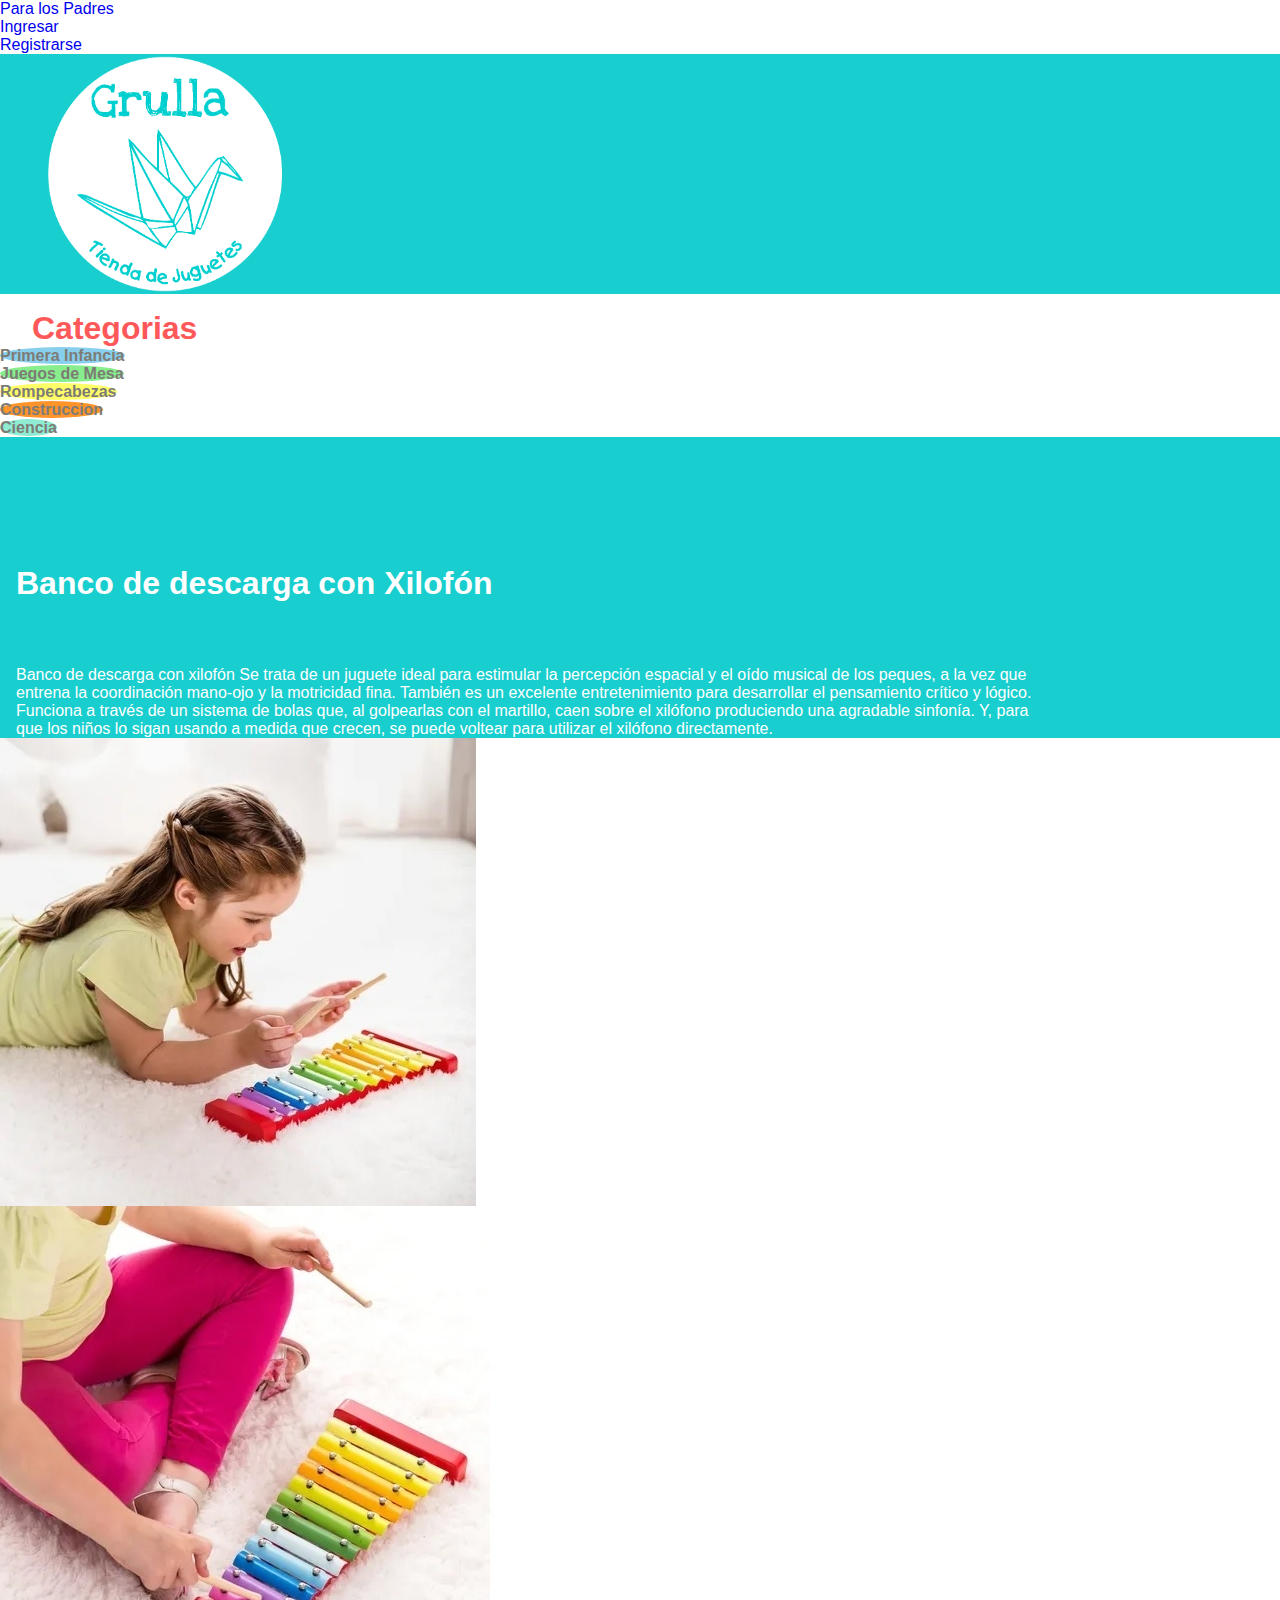
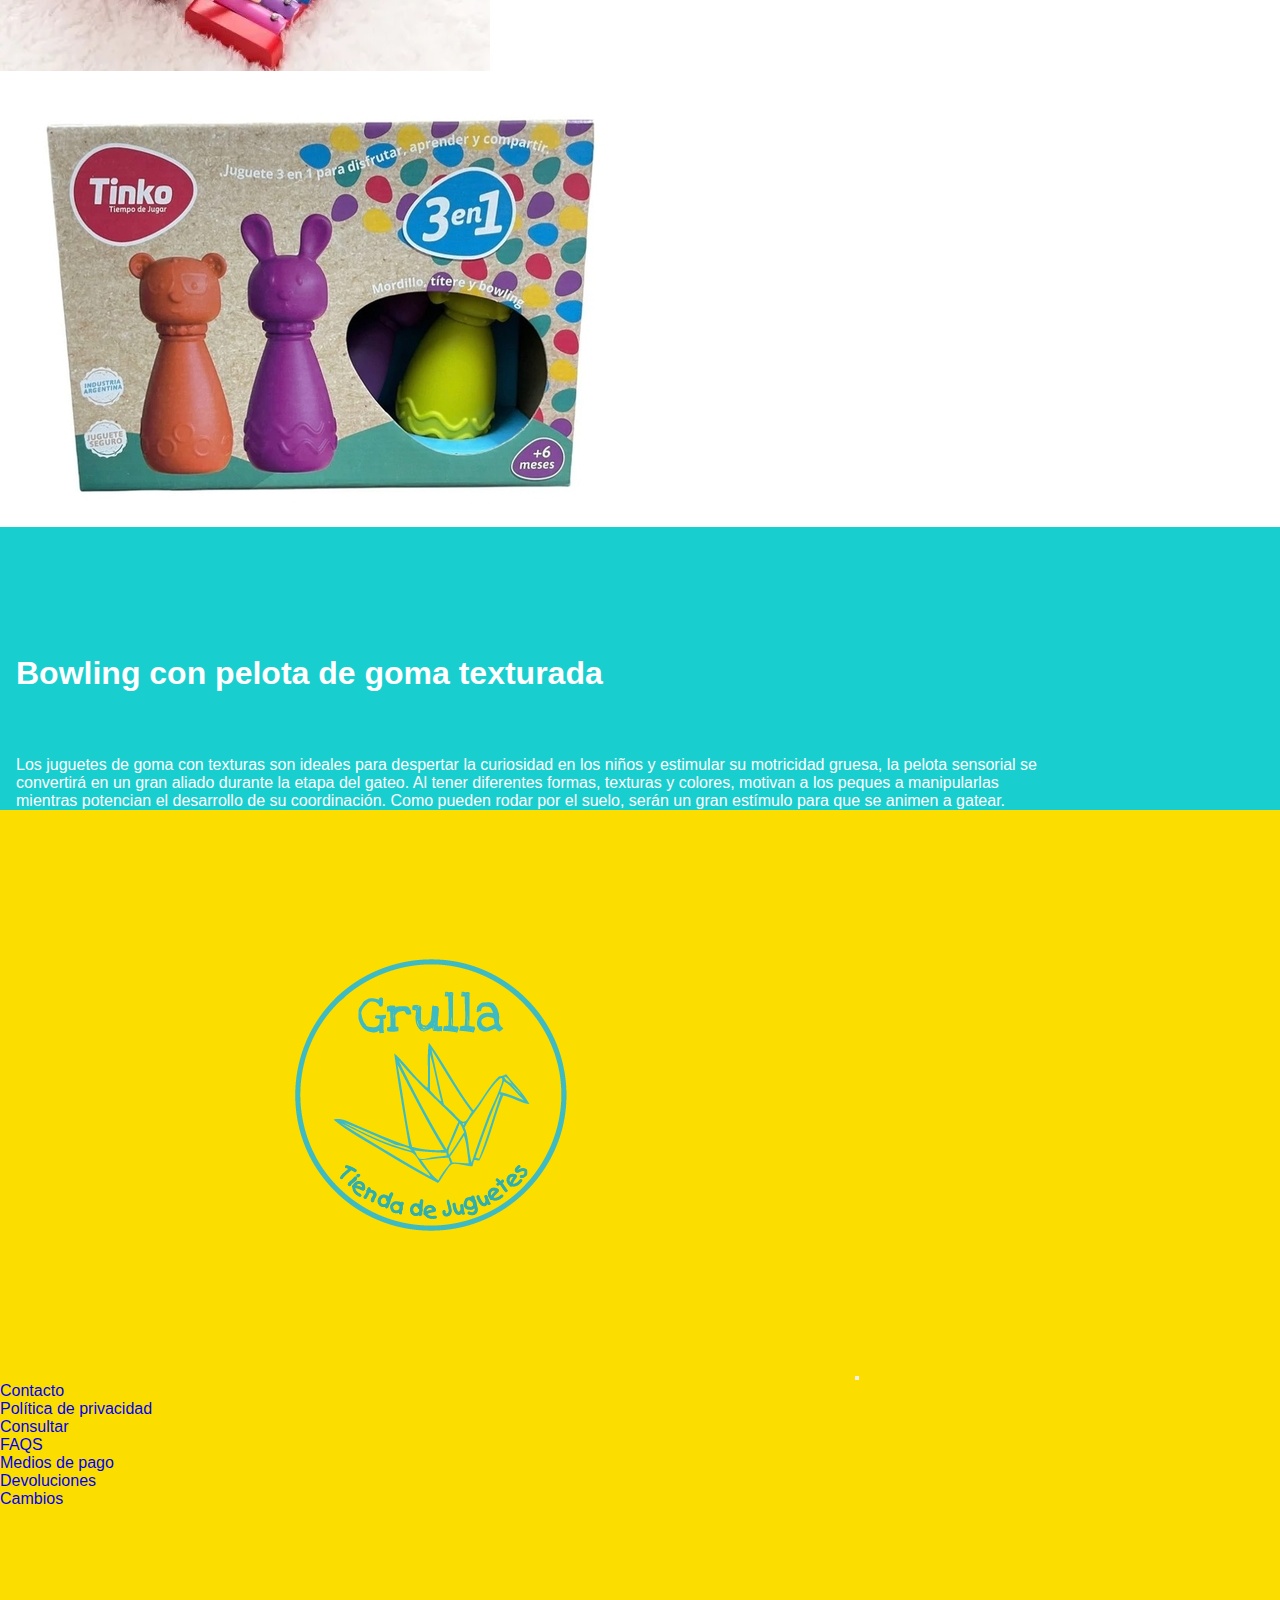
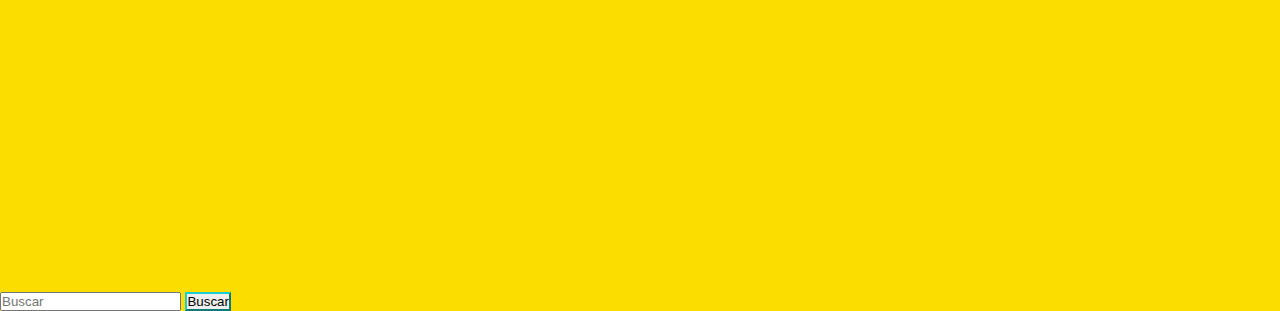
<file: roots/index.html>
<html lang="en">

<head>
    <meta charset="UTF-8">
    <meta http-equiv="X-UA-Compatible" content="IE=edge">
    <meta name="viewport" content="width=device-width, initial-scale=1.0">
    <link href="https://cdn.jsdelivr.net/npm/bootstrap@5.1.3/dist/css/bootstrap.min.css" rel="stylesheet"
        integrity="sha384-1BmE4kWBq78iYhFldvKuhfTAU6auU8tT94WrHftjDbrCEXSU1oBoqyl2QvZ6jIW3" crossorigin="anonymous">
    <link rel="stylesheet" href="./css/styles.css">
    <link rel="shortcut icon" type="image/png" href="./assets/08.png" width="15px" height="15px">
    <link rel="preconectar" href="https://fonts.googleapis.com">
    <link rel="preconectar" href="https://fonts.gstatic.com" crossorigin>
    <link href="https: //fonts.googleapis.com/css2? familia= Montserrat:peso@200;400;500;600 & display=swap"
        rel="stylesheet">
    <title>Document</title>
</head>

<body>
    <header>
        <ul class="nav justify-content-end nav-top">
            <li class="nav-item">
                <a class="nav-link" href="#">Para los Padres</a>
            </li>
            <li class="nav-item">
                <a class="nav-link" href="#">Ingresar</a>
            </li>
            <li class="nav-item">
                <a class="nav-link" href="#">Registrarse</a>
            </li>

        </ul>
        <nav class="navbar navbar-light d-flex flex-row justify-content-center alig-items-center navbar-mod">
            <div class="container d-flex flex-row justify-content-center alig-items-center">
                <a class="navbar-brand" href="./index.html">
                    <img src="./assets/logofondo.png" class="img-fluid" alt="Logo Grulla">
                </a>
            </div>
        </nav>
        <h1>Categorias</h1>
        <ul class="nav justify-content-center">
            <li class="nav-item">
                <a class="nav-link nav-item-mod" href="./pages/primerainfancia.html" id="pi">Primera Infancia</a>
            </li>
            <li class="nav-item">
                <a class="nav-link nav-item-mod" href="./pages/juegosdemesa.html" id="jm">Juegos de Mesa</a>
            </li>
            <li class="nav-item">
                <a class="nav-link nav-item-mod" href="./pages/rompecabezas.html" id="rom">Rompecabezas</a>
            </li>
            <li class="nav-item">
                <a class="nav-link nav-item-mod" href="./pages/construccion.html" id="cons">Construccion</a>
            </li>
            <li class="nav-item">
                <a class="nav-link nav-item-mod" href="./pages/ciencia.html" id="cs">Ciencia</a>
            </li>
        </ul>
    </header>
    <main>
        <article class="row col-lg-12 article_main">
            <div class="div_main col-lg-6">
                <h2>Banco de descarga con Xilofón</h2>
                <P>Banco de descarga con xilofón
                    Se trata de un juguete ideal para estimular la percepción espacial y el oído musical de los peques,
                    a la vez que entrena la coordinación mano-ojo y la motricidad fina. También es un excelente
                    entretenimiento para desarrollar el pensamiento crítico y lógico. Funciona a través de un sistema de
                    bolas que, al golpearlas con el martillo, caen sobre el xilófono produciendo una agradable sinfonía.
                    Y, para que los niños lo sigan usando a medida que crecen, se puede voltear para utilizar el
                    xilófono directamente.
                </P>
            </div>
            <div class="div_main-img col-lg-6 d-flex row">
                <!-- <img class="col-lg-12" src="./assets/ff1-78ac1fe5aa3c867c2a15971853549577-640-0.jpg" alt=""> -->
                <img class="col-lg-6" src="./assets/xilof1-ebe57e501214a5103615971853550606-640-0.jpg" alt="Xilofon">
                <img class="col-lg-6" src="./assets/xilofo1-48a7870bb18270d0f015971853550891-640-0.jpg" alt="Xilofon">
            </div>
        </article>
        <article class="row col-lg-12 article_main d-flex">
            <div class="div_main-img col-lg-6 d-flex row justify-content-center">
                <img class="col-lg-6" src="./assets/7145651f-b310-42c6-947a-0ab21aff4744-5d155cf219ae62b1c216529907489158-640-0.jpeg" alt="Bowling con pelota de goma">
            </div>
            <div class="div_main col-lg-6">
                <h2>Bowling con pelota de goma texturada</h2>
                <P>Los juguetes de goma con texturas son ideales para despertar la curiosidad en los niños y estimular
                    su motricidad gruesa, la pelota sensorial se convertirá en un gran aliado durante la etapa del
                    gateo. Al tener diferentes formas, texturas y colores, motivan a los peques a manipularlas mientras
                    potencian el desarrollo de su coordinación. Como pueden rodar por el suelo, serán un gran estímulo
                    para que se animen a gatear.
                </P>
            </div>
        </article>
    </main>
    <footer>
        <nav class="navbar navbar-expand-lg navbar-light col-lg-12 footer_nav">
            <div class="container-fluid">
              <a class="navbar-brand col-lg-6 footer_nav-img" href="./index.html"><img class="col-lg-12" src="./assets/BOLSA-GRULLA_Mesa de trabajo 1.png" alt="Logo Grulla"></a>
              <button class="navbar-toggler" type="button" data-bs-toggle="collapse" data-bs-target="#navbarSupportedContent" aria-controls="navbarSupportedContent" aria-expanded="false" aria-label="Toggle navigation">
                <span class="navbar-toggler-icon"></span>
              </button>
              <div class="collapse navbar-collapse col-lg-6 row" id="navbarSupportedContent">
                <ul class="navbar-nav me-auto mb-2 mb-lg-0">
                  <li class="nav-item">
                    <a class="nav-link" href="#">Contacto</a>
                  </li>
                  <li class="nav-item">
                    <a class="nav-link" href="#">Política de privacidad</a>
                  </li>
                  <li class="nav-item dropdown">
                    <a class="nav-link dropdown-toggle" href="#" id="navbarDropdown" role="button" data-bs-toggle="dropdown" aria-expanded="false">
                      Consultar
                    </a>
                    <ul class="dropdown-menu" aria-labelledby="navbarDropdown">
                        <li><a class="dropdown-item" href="#">FAQS</a></li>
                      <li><a class="dropdown-item" href="#">Medios de pago</a></li>
                      <li><a class="dropdown-item" href="#">Devoluciones</a></li>
                      <li><a class="dropdown-item" href="#">Cambios</a></li>
                    </ul>
                  </li>
                </ul>
                <form class="d-flex footer_search">
                  <input class="form-control me-2" type="Buscar" placeholder="Buscar" aria-label="Buscar">
                  <button class="btn btn-outline-success footer_button" type="submit">Buscar</button>
                </form>
              </div>
            </div>
          </nav>
    </footer>
    <script src="https://cdn.jsdelivr.net/npm/bootstrap@5.1.3/dist/js/bootstrap.bundle.min.js"
        integrity="sha384-ka7Sk0Gln4gmtz2MlQnikT1wXgYsOg+OMhuP+IlRH9sENBO0LRn5q+8nbTov4+1p"
        crossorigin="anonymous"></script>
</body>

</html>
</file>
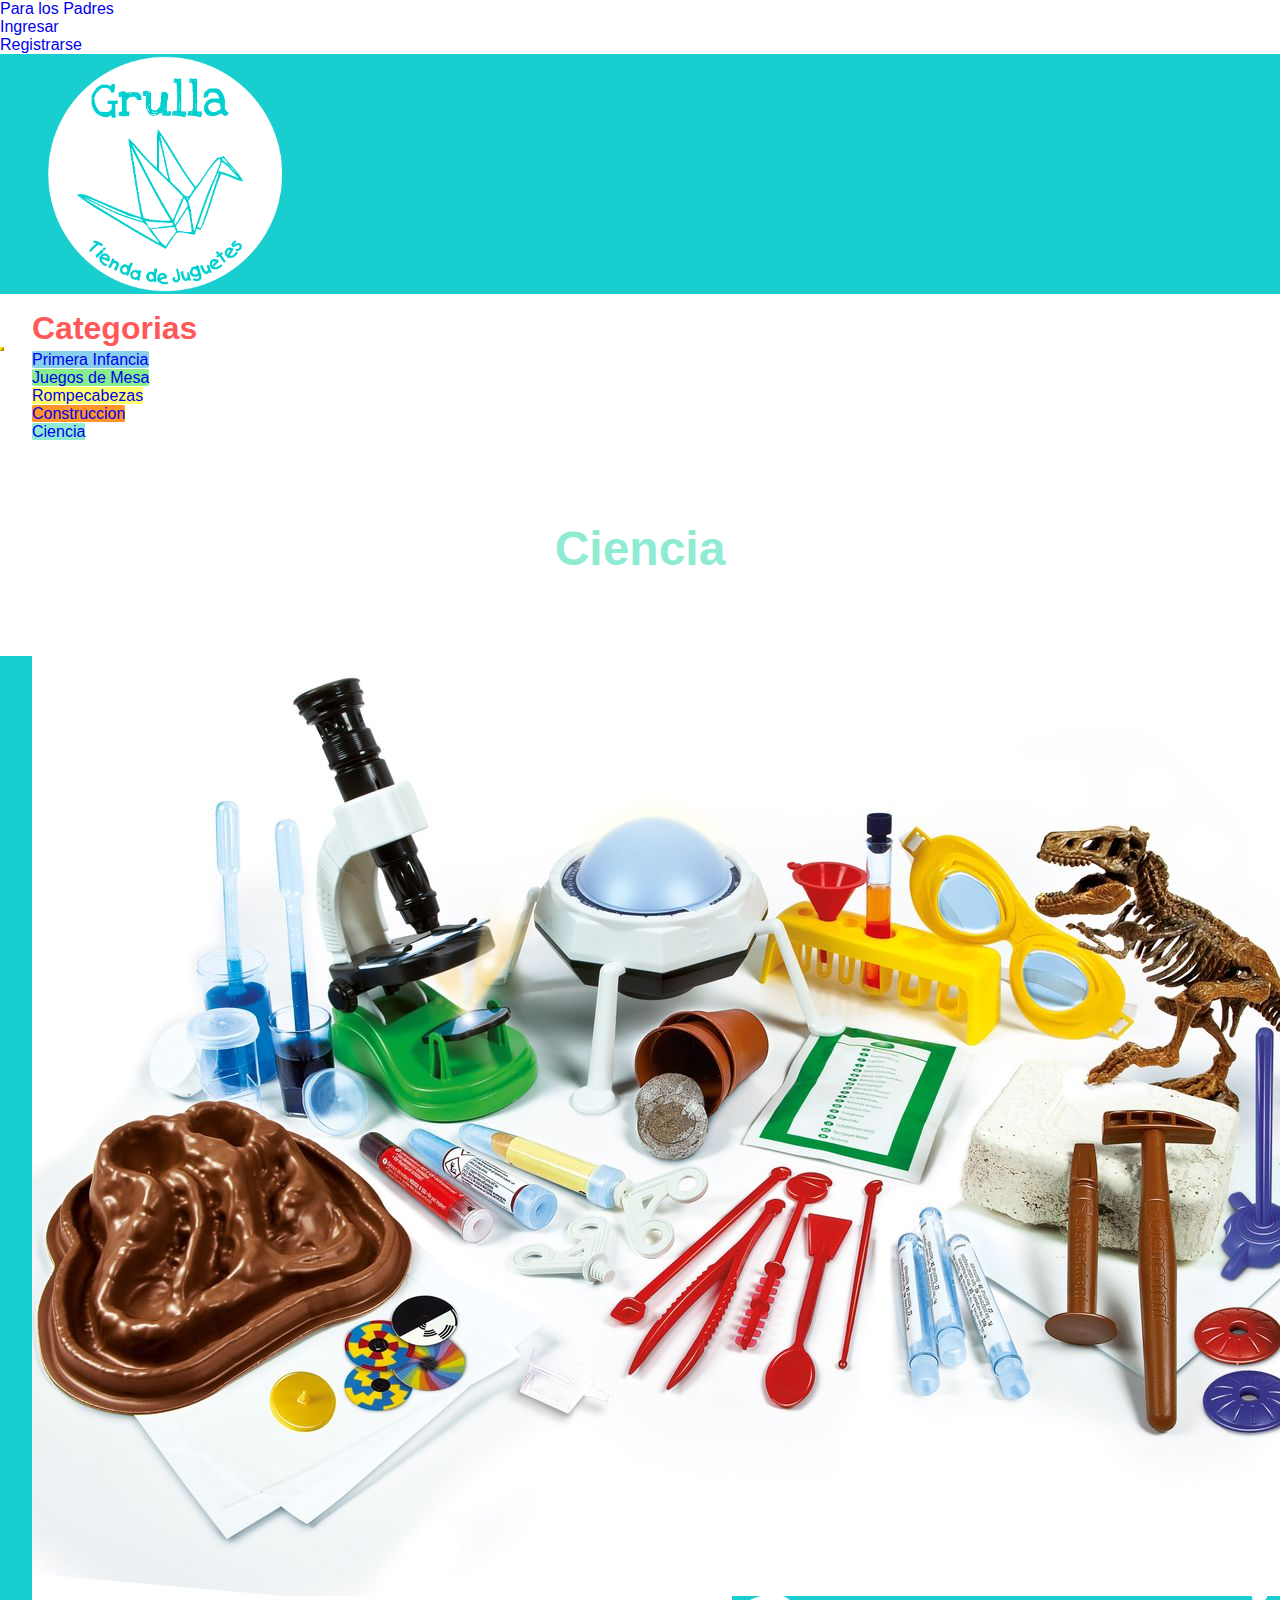
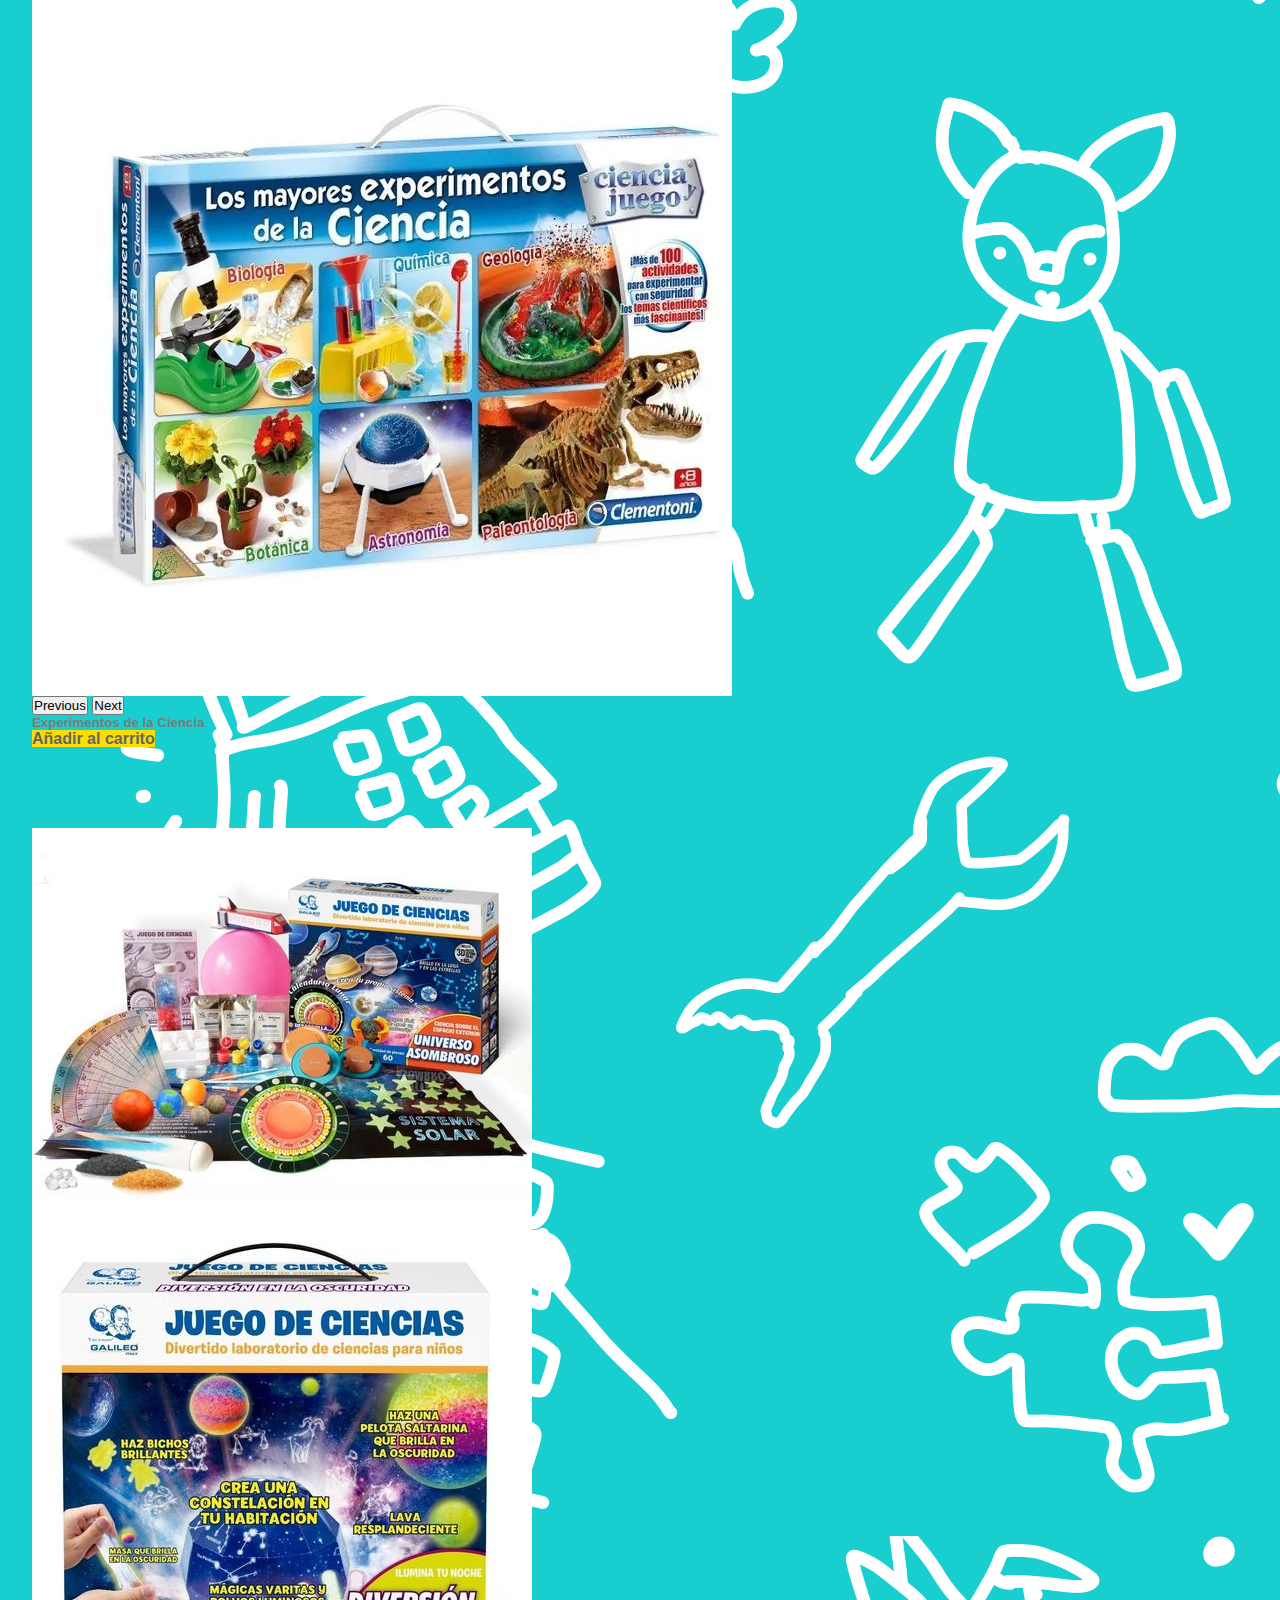
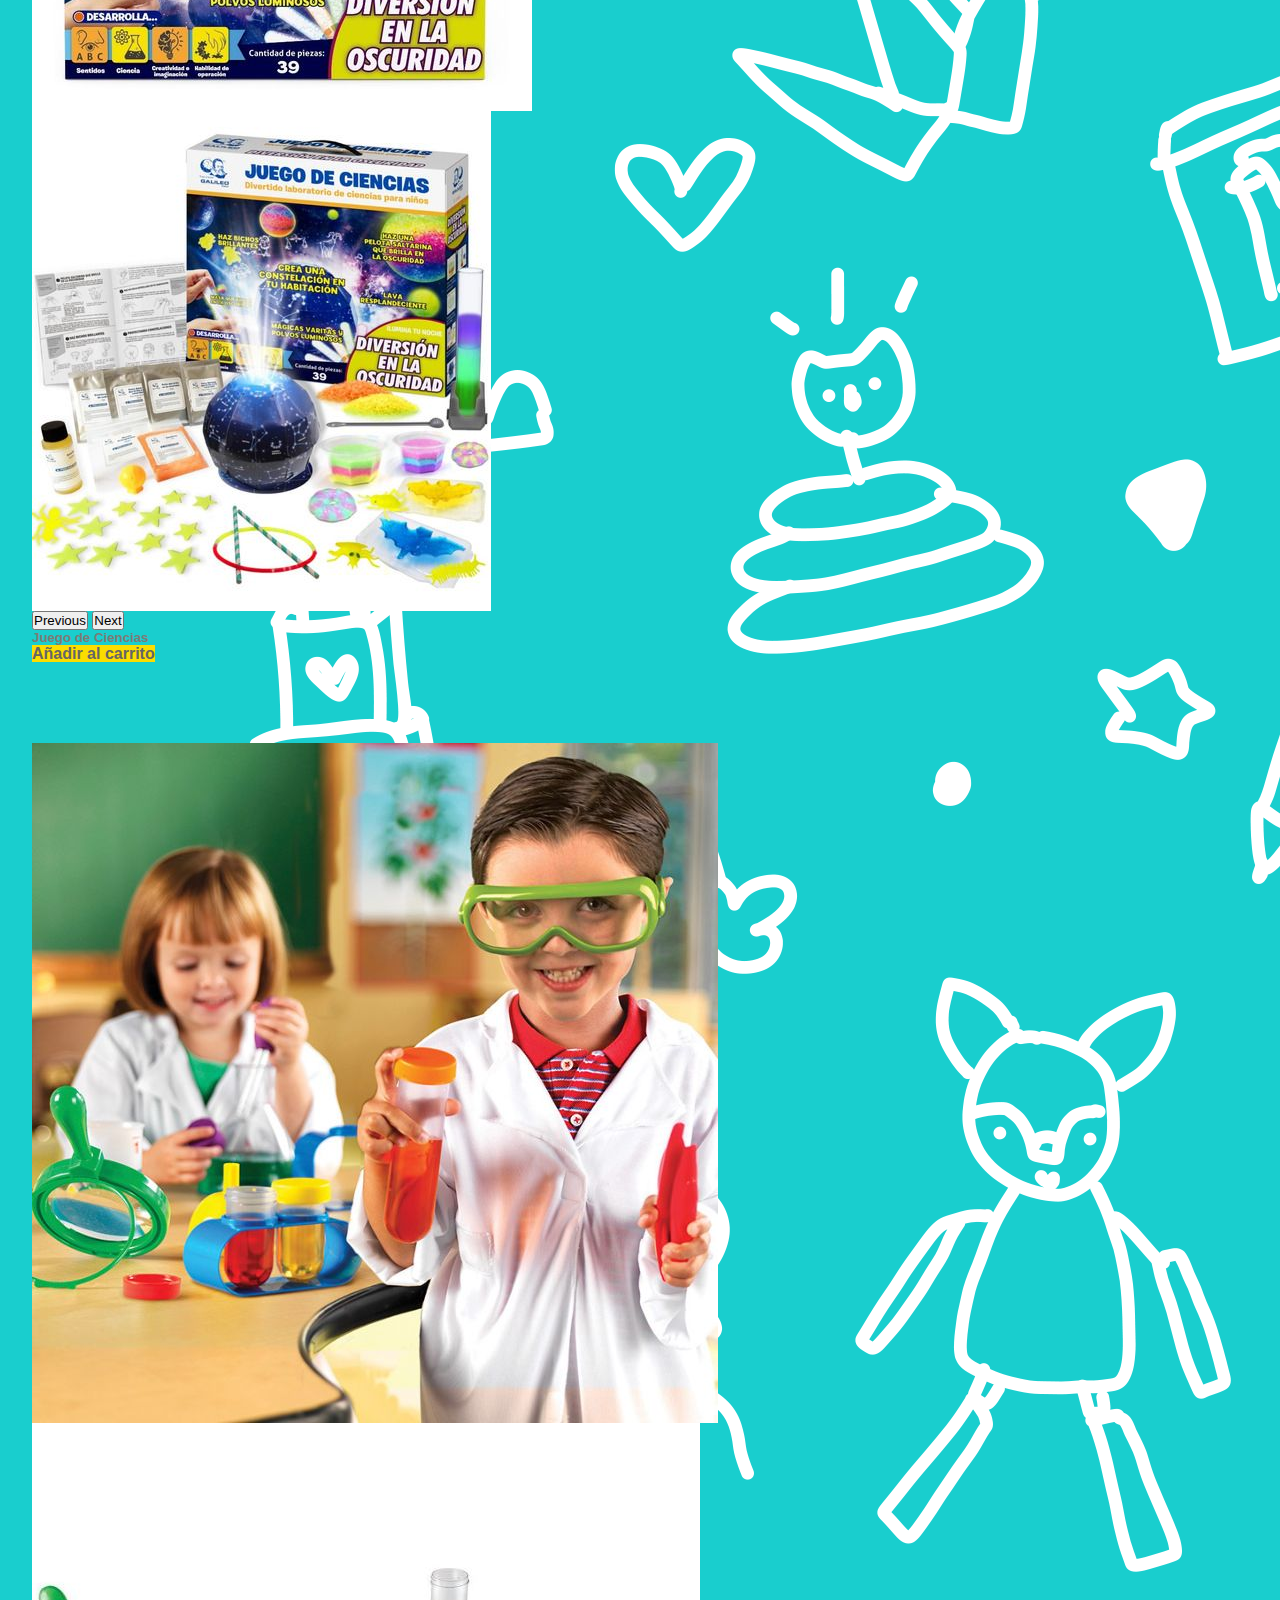
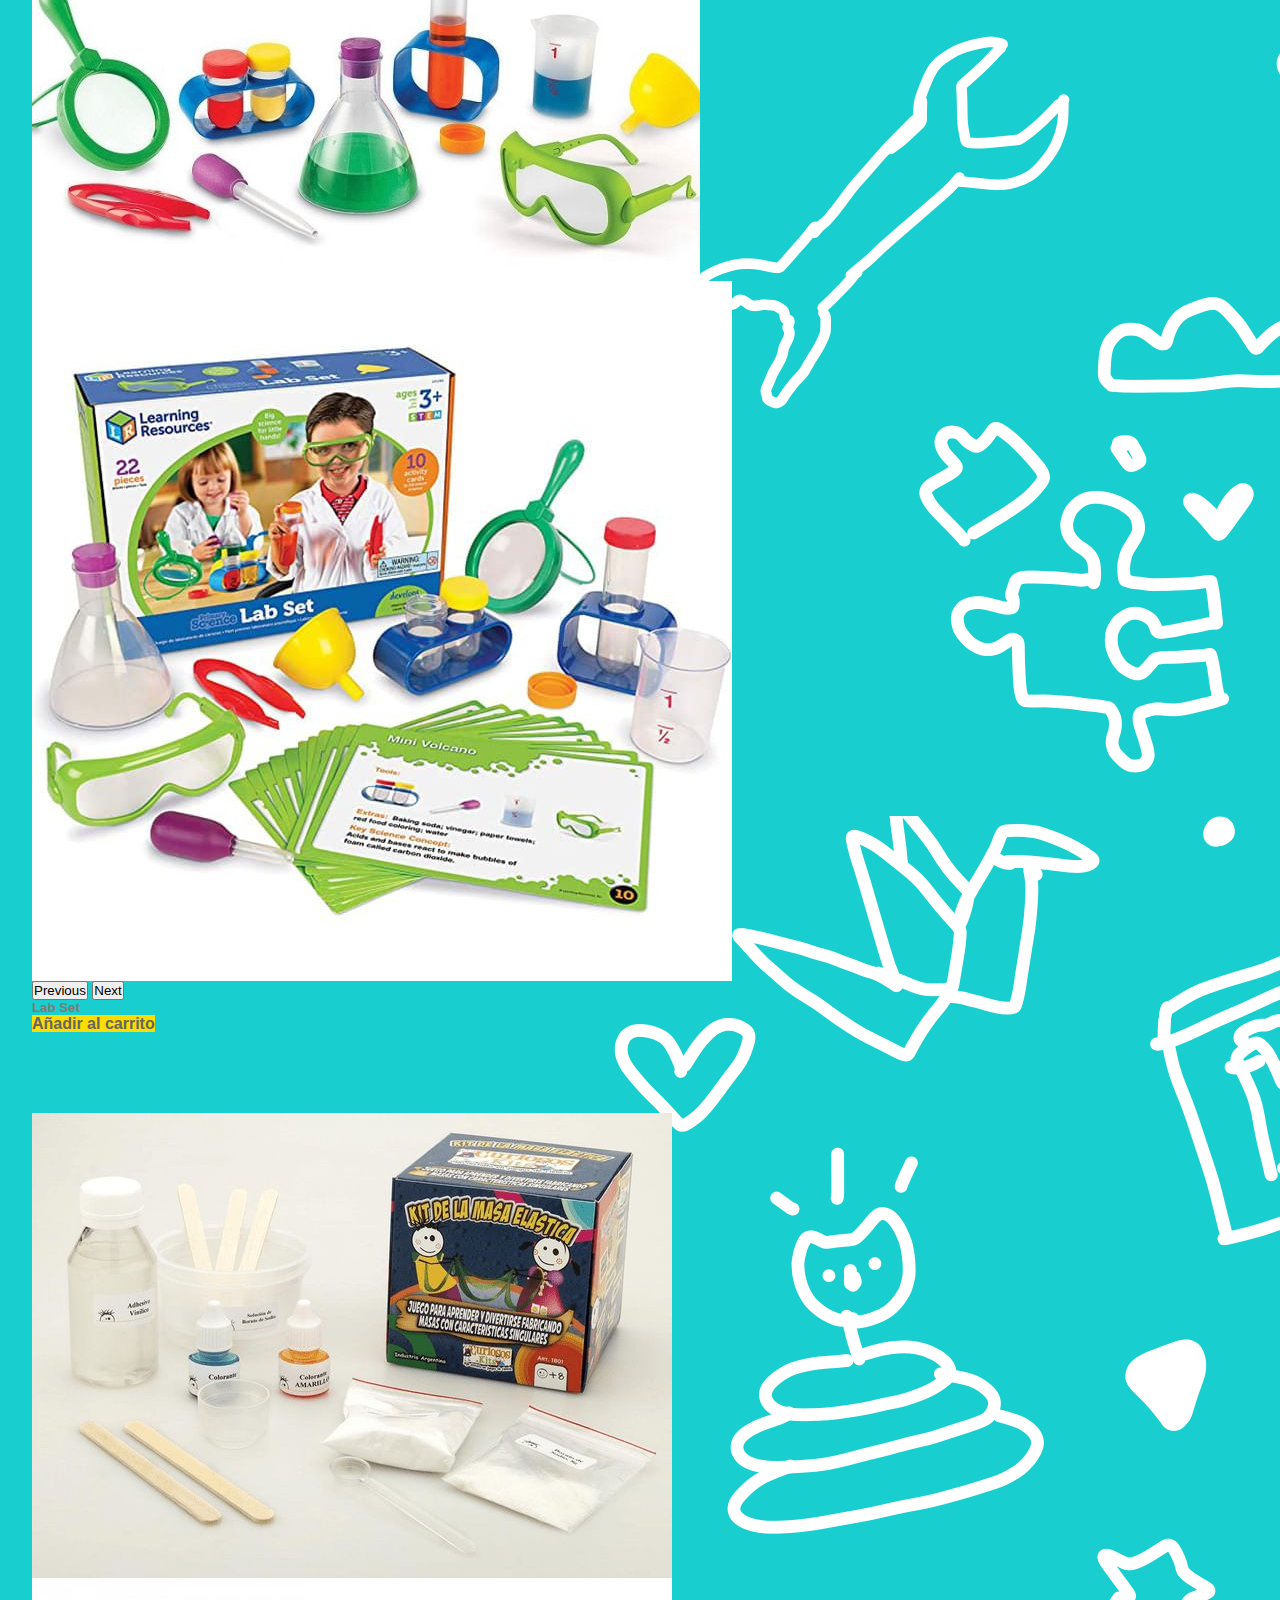
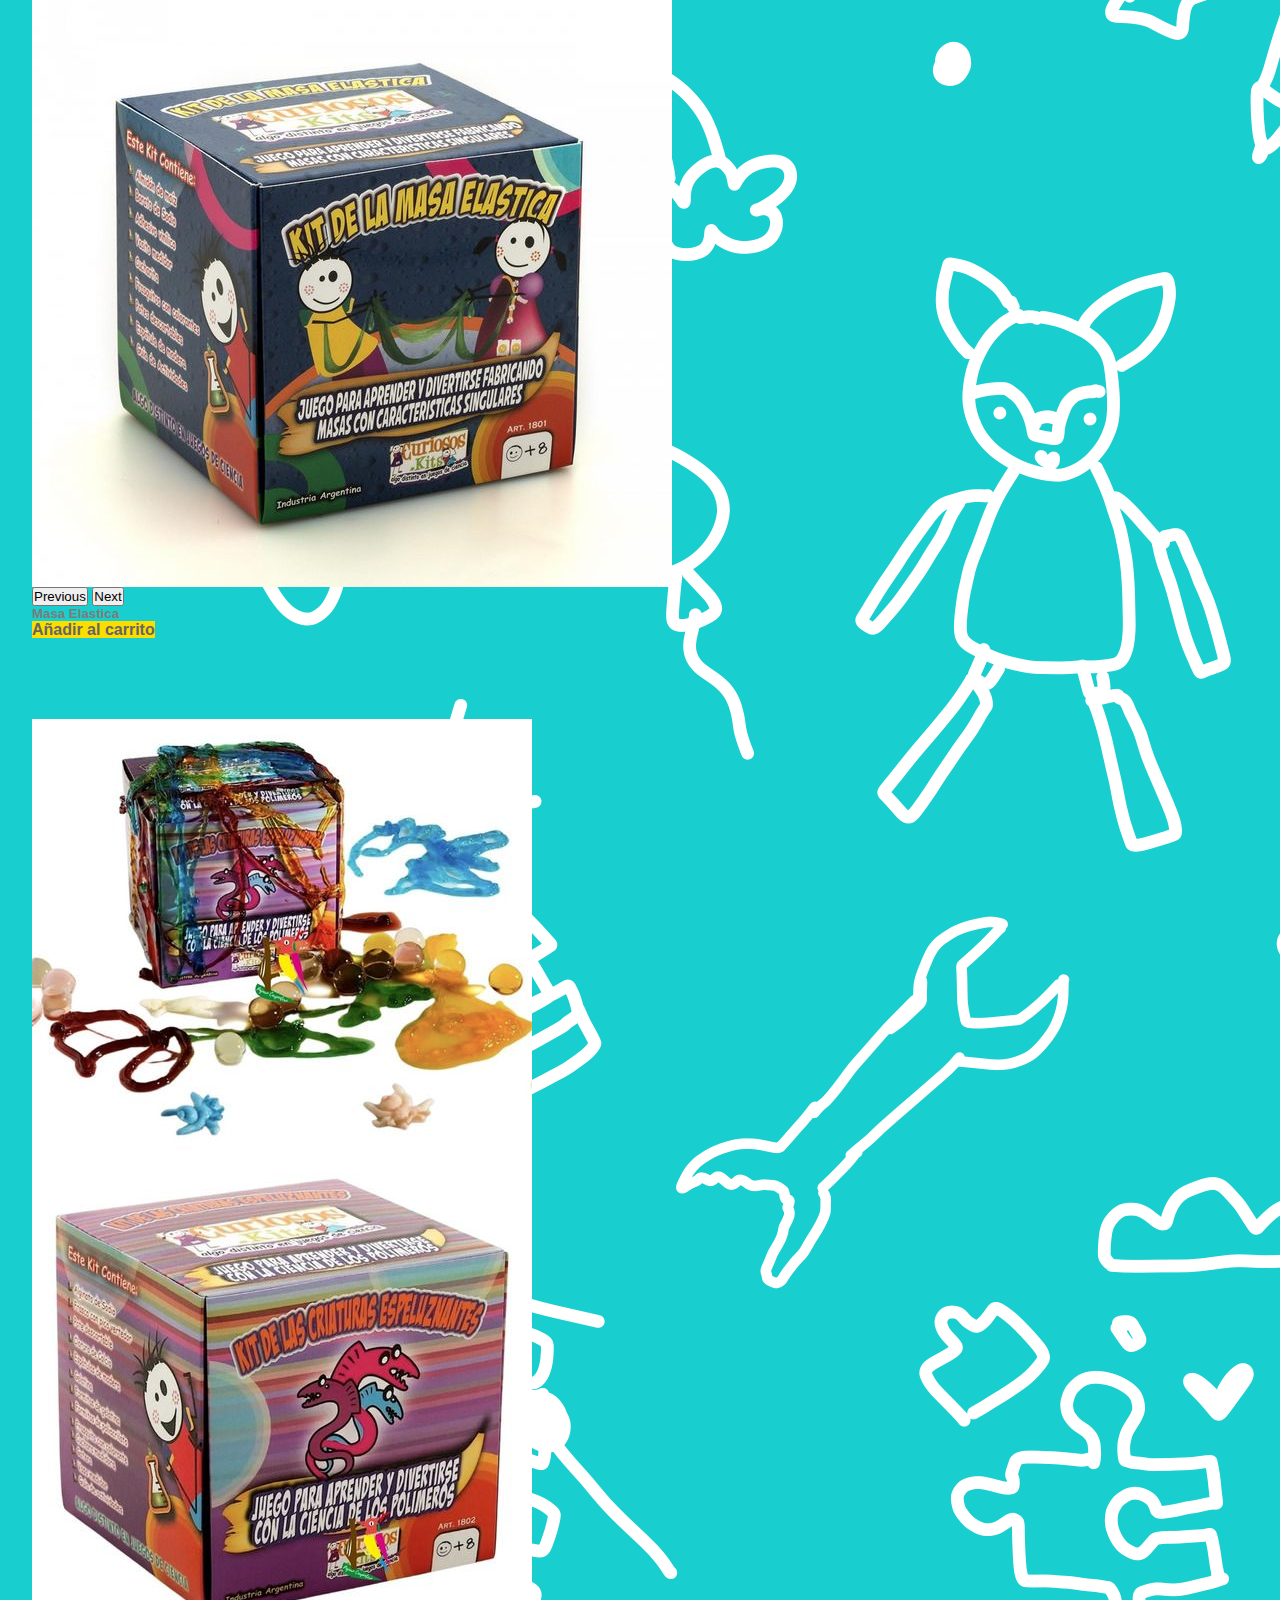
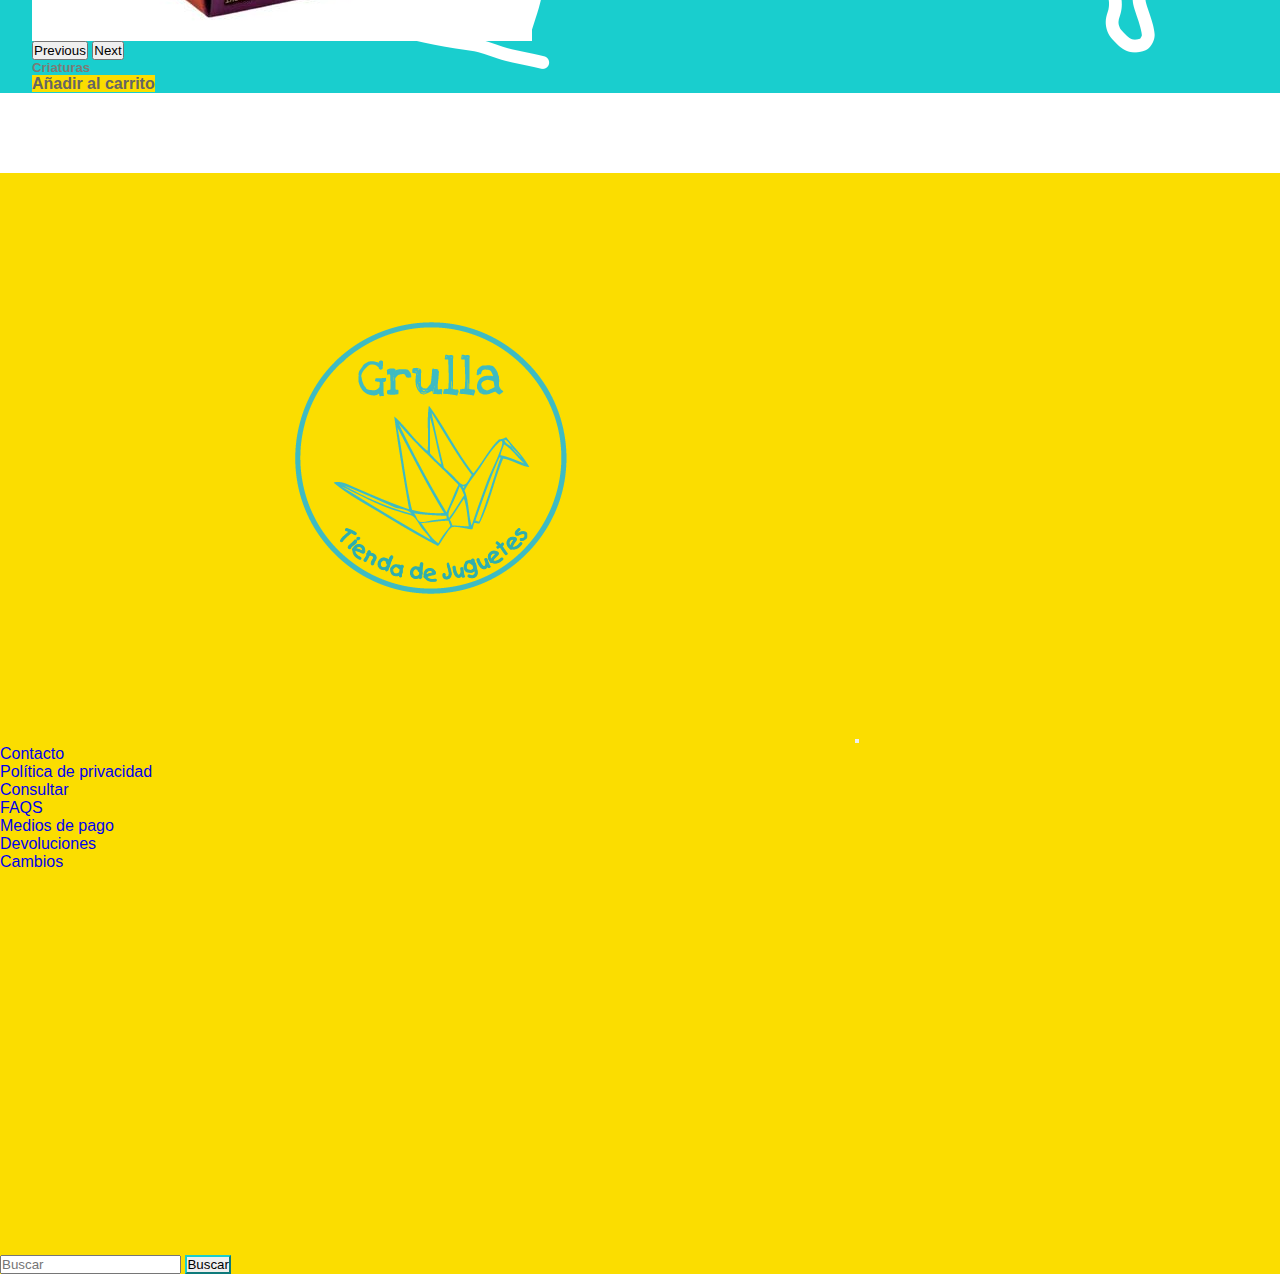
<file: roots/pages/ciencia.html>
<html lang="en">

<head>
    <meta charset="UTF-8">
    <meta http-equiv="X-UA-Compatible" content="IE=edge">
    <meta name="viewport" content="width=device-width, initial-scale=1.0">
    <link href="https://cdn.jsdelivr.net/npm/bootstrap@5.1.3/dist/css/bootstrap.min.css" rel="stylesheet"
        integrity="sha384-1BmE4kWBq78iYhFldvKuhfTAU6auU8tT94WrHftjDbrCEXSU1oBoqyl2QvZ6jIW3" crossorigin="anonymous">
    <link rel="stylesheet" href="../css/styles.css">
    <link rel="shortcut icon" type="image/png" href="./assets/08.png" width="15px" height="15px">
    <link rel="preconectar" href="https://fonts.googleapis.com">
    <link rel="preconectar" href="https://fonts.gstatic.com" crossorigin>
    <link href="https: //fonts.googleapis.com/css2? familia= Montserrat:peso@200;400;500;600 & display=swap"
        rel="stylesheet">
    <title>Document</title>
</head>

<body>
    <header>
        <ul class="nav justify-content-end nav-top">
            <li class="nav-item">
                <a class="nav-link" href="#">Para los Padres</a>
            </li>
            <li class="nav-item">
                <a class="nav-link" href="#">Ingresar</a>
            </li>
            <li class="nav-item">
                <a class="nav-link" href="#">Registrarse</a>
            </li>

        </ul>
        <nav class="navbar navbar-light d-flex flex-row justify-content-center alig-items-center navbar-mod">
            <div class="container d-flex flex-row justify-content-center alig-items-center">
                <a class="navbar-brand" href="../index.html">
                    <img src="../assets/logofondo.png" alt="Logo Grulla">
                </a>
            </div>
        </nav>

    </header>
    <nav class="navbar navbar-expand-lg navbar-light ">
        <div class="container-fluid">
            <h1>Categorias</h1>
            <button class="navbar-toggler toggler-mod" type="button" data-bs-toggle="collapse"
                data-bs-target="#navbarNav" aria-controls="navbarNav" aria-expanded="false"
                aria-label="Toggle navigation">
                <span class="navbar-toggler-icon"></span>
            </button>
            <div class="collapse navbar-collapse" id="navbarNav">
                <ul class="navbar-nav">
                    <li class="nav-item">
                        <a class="nav-link nav_link-mod" href="../pages/primerainfancia.html" id="pi">Primera Infancia</a>
                    </li>
                    <li class="nav-item">
                        <a class="nav-link nav_link-mod" href="../pages/juegosdemesa.html" id="jm">Juegos de Mesa</a>
                    </li>
                    <li class="nav-item">
                        <a class="nav-link nav_link-mod" href="../pages/rompecabezas.html" id="rom">Rompecabezas</a>
                    </li>
                    <li class="nav-item">
                        <a class="nav-link nav_link-mod" href="../pages/construccion.html" id="cons">Construccion</a>
                    </li>
                    <li class="nav-item">
                        <a class="nav-link nav_link-mod" href="../pages/ciencia.html" id="cs">Ciencia</a>
                    </li>
                </ul>
            </div>
        </div>
    </nav>
    <main class="col-lg-12 d-flex row card-main-row">
        <h2 class="titulo_ciencia">Ciencia</h2>
        <div class="col-lg-12 row justify-content-between card-main-row card-back">
         <div class="card col-lg-4 card-mod">
            <div id="carouselExampleControls" class="carousel slide" data-bs-ride="carousel">
                <div class="carousel-inner">
                  <div class="carousel-item active">
                    <img src="../assets/Experimentos de Ciencia (1).jpeg" class="d-block w-100" alt="Juego de ciencia">
                  </div>
                  <div class="carousel-item">
                    <img src="../assets/Experimentos de Ciencia (2).jpeg" class="d-block w-100" alt="Juego de ciencia">
                  </div>
                </div>
                <button class="carousel-control-prev" type="button" data-bs-target="#carouselExampleControls" data-bs-slide="prev">
                  <span class="carousel-control-prev-icon" aria-hidden="true"></span>
                  <span class="visually-hidden">Previous</span>
                </button>
                <button class="carousel-control-next" type="button" data-bs-target="#carouselExampleControls" data-bs-slide="next">
                  <span class="carousel-control-next-icon" aria-hidden="true"></span>
                  <span class="visually-hidden">Next</span>
                </button>
              </div>
            <div class="card-body card-desc">
                <h5 class="card-title">Experimentos de la Ciencia</h5>
                <a href="#" class="btn btn-carrito">Añadir al carrito</a>
            </div>
        </div>
        <div class="card col-lg-4 card-mod">
            <div id="carouselExampleControls" class="carousel slide" data-bs-ride="carousel">
                <div class="carousel-inner">
                  <div class="carousel-item active">
                    <img src="../assets/Juego de ciencias (1).jpeg" class="d-block w-100" alt="Juego de ciencia">
                  </div>
                  <div class="carousel-item">
                    <img src="../assets/Juego de ciencias (3).jpeg" class="d-block w-100" alt="Juego de ciencia">
                  </div>
                  <div class="carousel-item">
                    <img src="../assets/Juego de ciencias (4).jpeg" class="d-block w-100" alt="Juego de ciencia">
                  </div>
                </div>
                <button class="carousel-control-prev" type="button" data-bs-target="#carouselExampleControls" data-bs-slide="prev">
                  <span class="carousel-control-prev-icon" aria-hidden="true"></span>
                  <span class="visually-hidden">Previous</span>
                </button>
                <button class="carousel-control-next" type="button" data-bs-target="#carouselExampleControls" data-bs-slide="next">
                  <span class="carousel-control-next-icon" aria-hidden="true"></span>
                  <span class="visually-hidden">Next</span>
                </button>
              </div>
            <div class="card-body card-desc">
                <h5 class="card-title">Juego de Ciencias</h5>
                <a href="#" class="btn btn-carrito">Añadir al carrito</a>
            </div>
        </div>
        <div class="card col-lg-4 card-mod">
            <div id="carouselExampleControls" class="carousel slide" data-bs-ride="carousel">
                <div class="carousel-inner">
                  <div class="carousel-item active">
                      <img src="../assets/Lab Set (1).jpeg" class="d-block w-100" alt="Juego de ciencia">
                </div>
                  <div class="carousel-item">
                    <img src="../assets/Lab Set (2).jpeg" class="d-block w-100" alt="Juego de ciencia">
                  </div>
                  <div class="carousel-item">
                    <img src="../assets/Lab Set (3).jpeg" class="d-block w-100" alt="Juego de ciencia">
                  </div>
                </div>
                <button class="carousel-control-prev" type="button" data-bs-target="#carouselExampleControls" data-bs-slide="prev">
                  <span class="carousel-control-prev-icon" aria-hidden="true"></span>
                  <span class="visually-hidden">Previous</span>
                </button>
                <button class="carousel-control-next" type="button" data-bs-target="#carouselExampleControls" data-bs-slide="next">
                  <span class="carousel-control-next-icon" aria-hidden="true"></span>
                  <span class="visually-hidden">Next</span>
                </button>
              </div>
            <div class="card-body card-desc">
                <h5 class="card-title">Lab Set</h5>
                <a href="#" class="btn btn-carrito">Añadir al carrito</a>
            </div>
        </div>
        <div class="card col-lg-4 card-mod">
            <div id="carouselExampleControls" class="carousel slide" data-bs-ride="carousel">
                <div class="carousel-inner">
                  <div class="carousel-item active">
                    <img src="../assets/Masa Elastica (1).jpeg" class="d-block w-100" alt="Juego de ciencia">
                  </div>
                  <div class="carousel-item">
                    <img src="../assets/Masa Elastica (2).jpeg" class="d-block w-100" alt="Juego de ciencia">
                  </div>
                </div>
                <button class="carousel-control-prev" type="button" data-bs-target="#carouselExampleControls" data-bs-slide="prev">
                  <span class="carousel-control-prev-icon" aria-hidden="true"></span>
                  <span class="visually-hidden">Previous</span>
                </button>
                <button class="carousel-control-next" type="button" data-bs-target="#carouselExampleControls" data-bs-slide="next">
                  <span class="carousel-control-next-icon" aria-hidden="true"></span>
                  <span class="visually-hidden">Next</span>
                </button>
              </div>
            <div class="card-body card-desc">
                <h5 class="card-title">Masa Elastica</h5>
                <a href="#" class="btn btn-carrito">Añadir al carrito</a>
            </div>
        </div>
        <div class="card col-lg-4 card-mod">
            <div id="carouselExampleControls" class="carousel slide" data-bs-ride="carousel">
                <div class="carousel-inner">
                  <div class="carousel-item active">
                    <img src="../assets/Criaturas (1).jpeg" class="d-block w-100" alt="Juego de ciencia">
                  </div>
                  <div class="carousel-item">
                    <img src="../assets/Criaturas (2).jpeg" class="d-block w-100" alt="Juego de ciencia">
                  </div>
                </div>
                <button class="carousel-control-prev" type="button" data-bs-target="#carouselExampleControls" data-bs-slide="prev">
                  <span class="carousel-control-prev-icon" aria-hidden="true"></span>
                  <span class="visually-hidden">Previous</span>
                </button>
                <button class="carousel-control-next" type="button" data-bs-target="#carouselExampleControls" data-bs-slide="next">
                  <span class="carousel-control-next-icon" aria-hidden="true"></span>
                  <span class="visually-hidden">Next</span>
                </button>
              </div>
            <div class="card-body card-desc">
                <h5 class="card-title">Criaturas</h5>
                <a href="#" class="btn btn-carrito">Añadir al carrito</a>
            </div>
        </div>
        
    </div>
    </main>
    <footer>
        <nav class="navbar navbar-expand-lg navbar-light col-lg-12 footer_nav">
            <div class="container-fluid">
                <a class="navbar-brand col-lg-6 footer_nav-img" href="../index.html"><img class="col-lg-12"
                        src="../assets/BOLSA-GRULLA_Mesa de trabajo 1.png" alt="Logo Grulla"></a>
                <button class="navbar-toggler" type="button" data-bs-toggle="collapse"
                    data-bs-target="#navbarSupportedContent" aria-controls="navbarSupportedContent"
                    aria-expanded="false" aria-label="Toggle navigation">
                    <span class="navbar-toggler-icon"></span>
                </button>
                <div class="collapse navbar-collapse col-lg-6 row" id="navbarSupportedContent">
                    <ul class="navbar-nav me-auto mb-2 mb-lg-0">
                        <li class="nav-item">
                            <a class="nav-link" href="#">Contacto</a>
                        </li>
                        <li class="nav-item">
                            <a class="nav-link" href="#">Política de privacidad</a>
                        </li>
                        <li class="nav-item dropdown">
                            <a class="nav-link dropdown-toggle" href="#" id="navbarDropdown" role="button"
                                data-bs-toggle="dropdown" aria-expanded="false">
                                Consultar
                            </a>
                            <ul class="dropdown-menu" aria-labelledby="navbarDropdown">
                                <li><a class="dropdown-item" href="#">FAQS</a></li>
                                <li><a class="dropdown-item" href="#">Medios de pago</a></li>
                                <li><a class="dropdown-item" href="#">Devoluciones</a></li>
                                <li><a class="dropdown-item" href="#">Cambios</a></li>
                            </ul>
                        </li>
                    </ul>
                    <form class="d-flex footer_search">
                        <input class="form-control me-2" type="Buscar" placeholder="Buscar" aria-label="Buscar">
                        <button class="btn btn-outline-success footer_button" type="submit">Buscar</button>
                    </form>
                </div>
            </div>
        </nav>
    </footer>
    <script src="https://cdn.jsdelivr.net/npm/bootstrap@5.1.3/dist/js/bootstrap.bundle.min.js"
        integrity="sha384-ka7Sk0Gln4gmtz2MlQnikT1wXgYsOg+OMhuP+IlRH9sENBO0LRn5q+8nbTov4+1p"
        crossorigin="anonymous"></script>
</body>

</html>
</file>
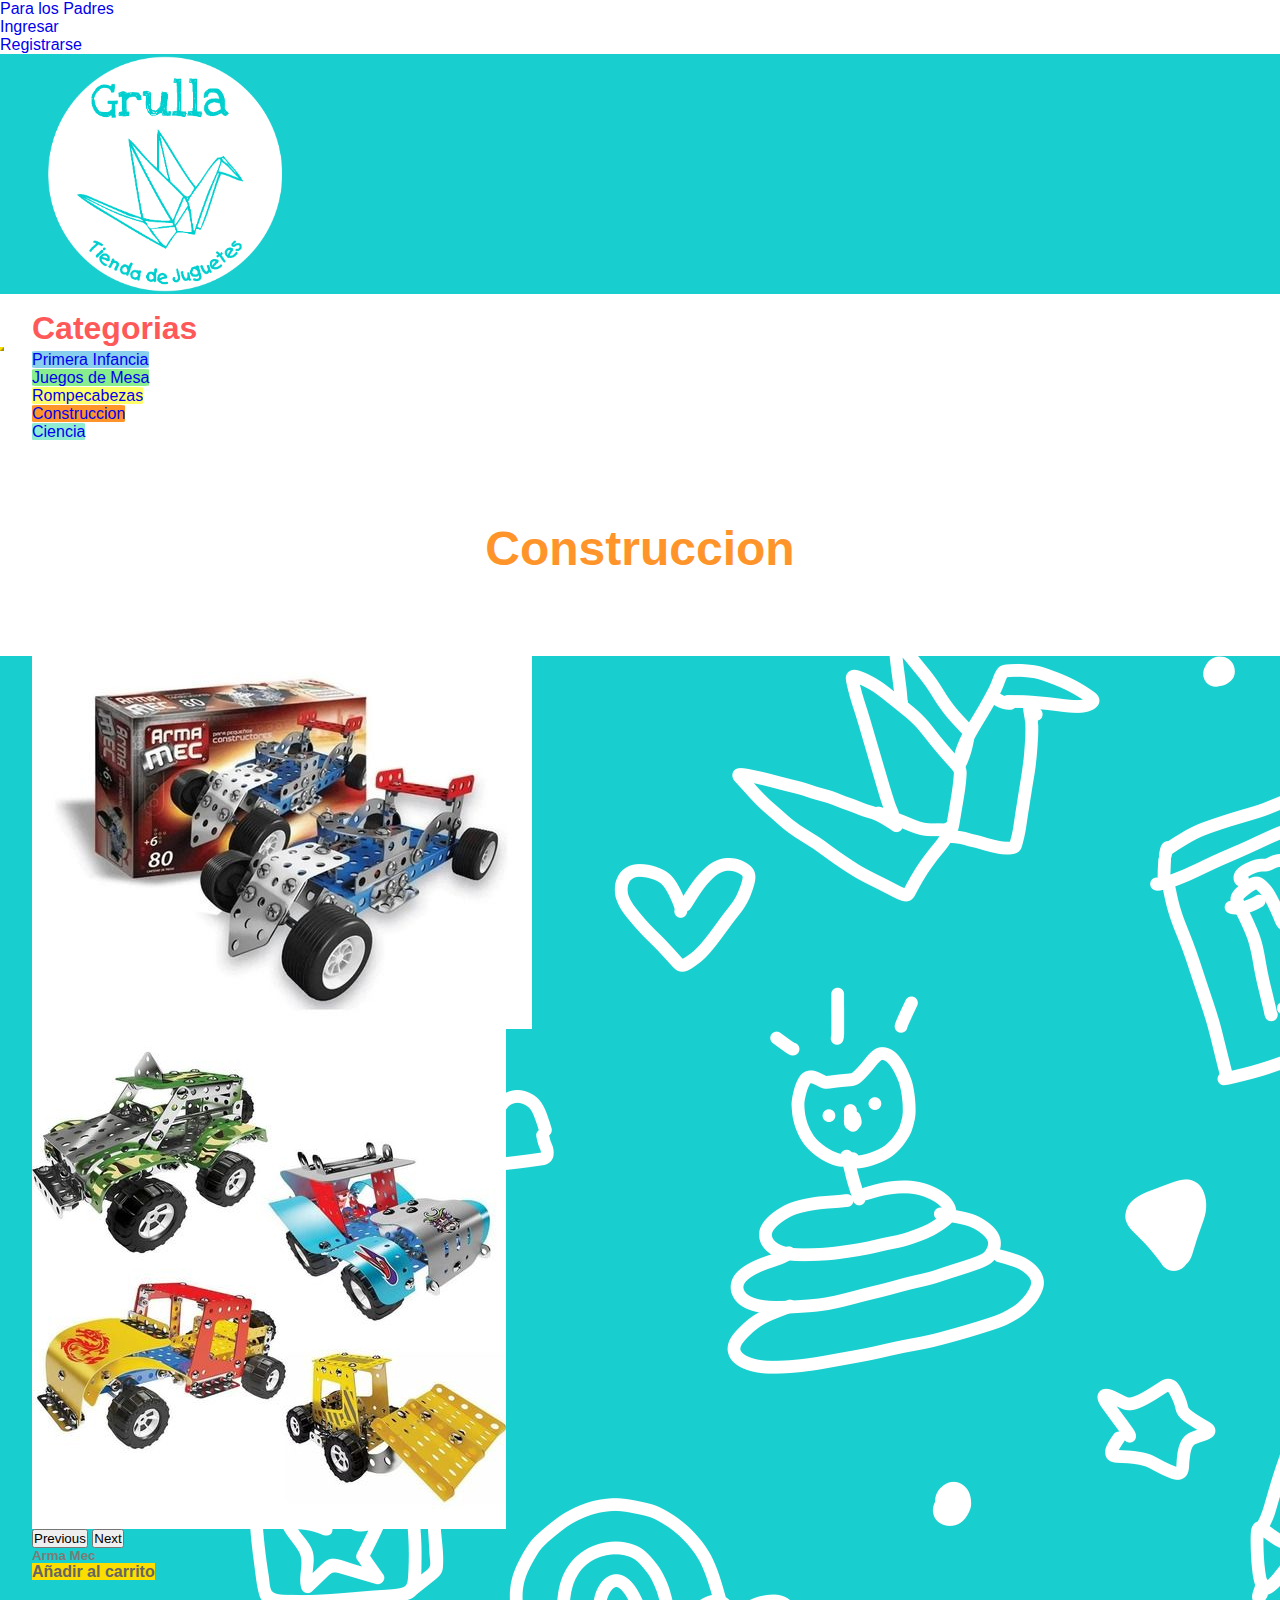
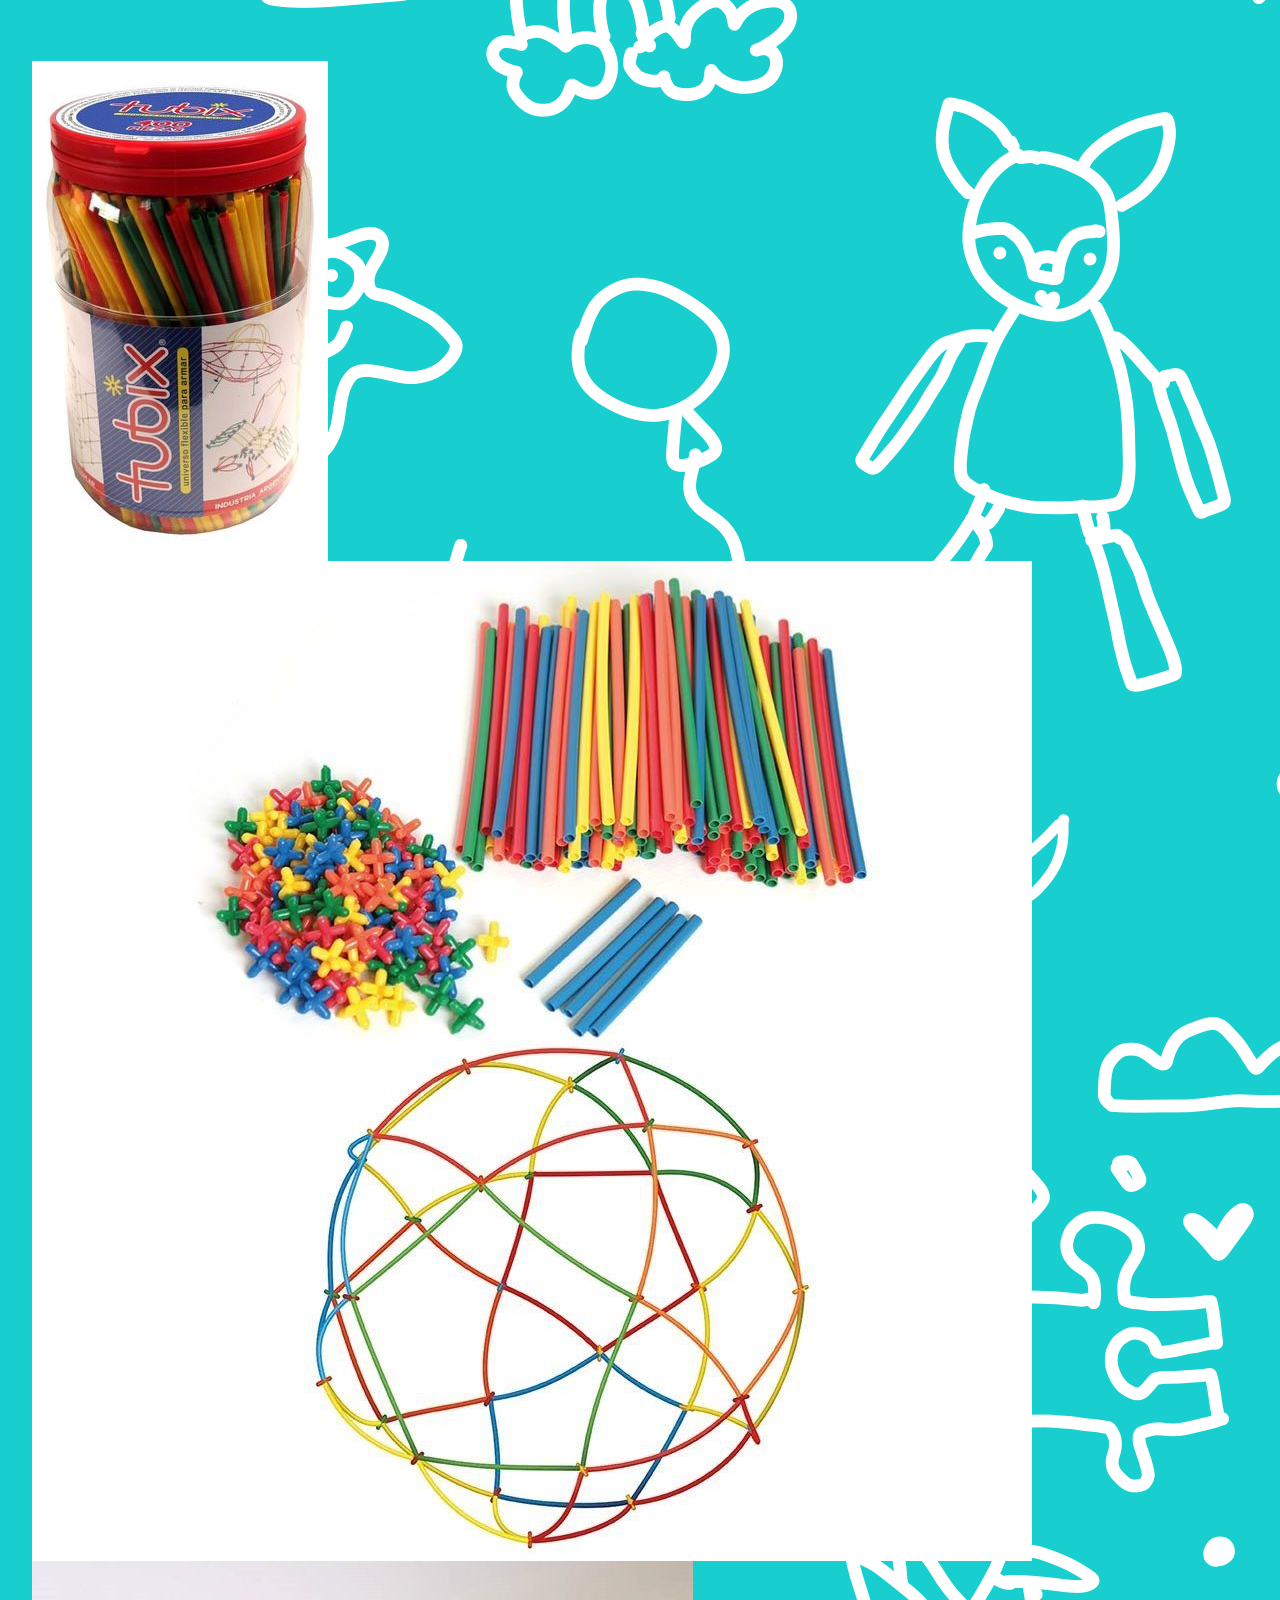
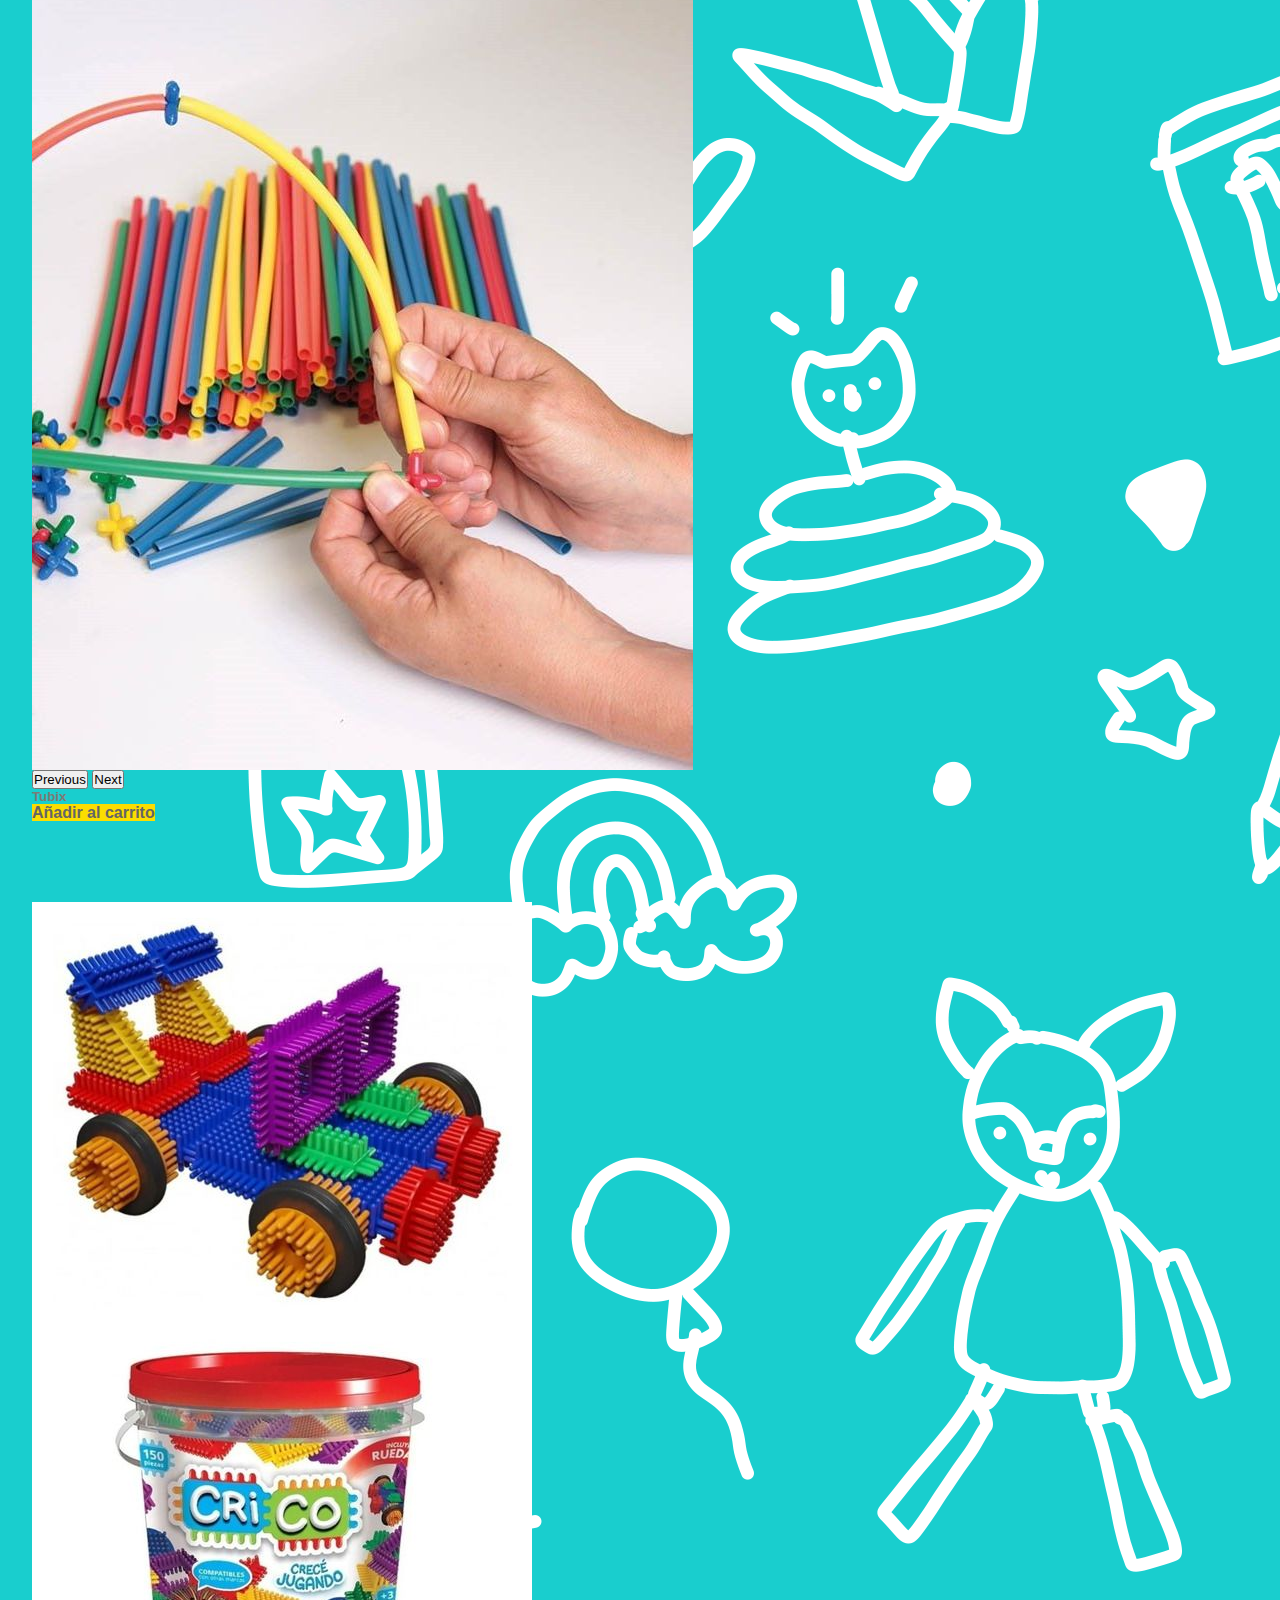
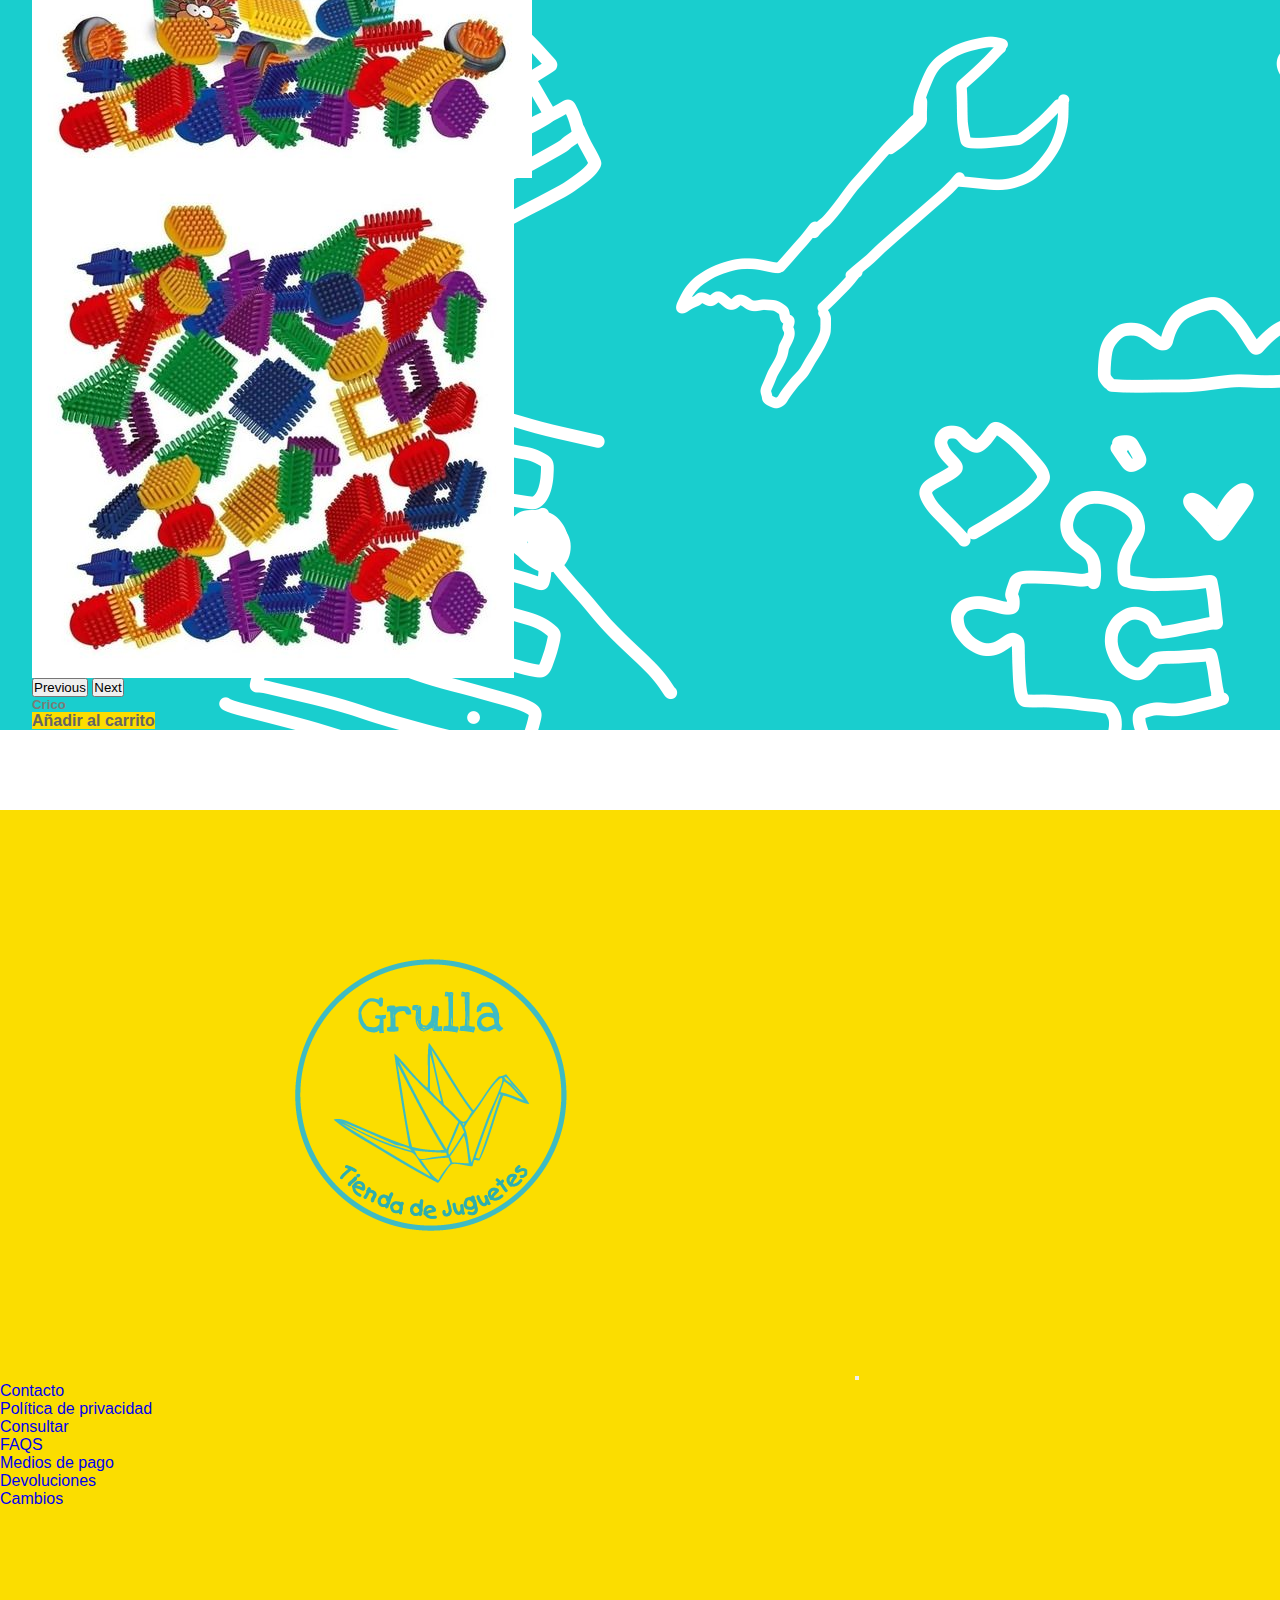
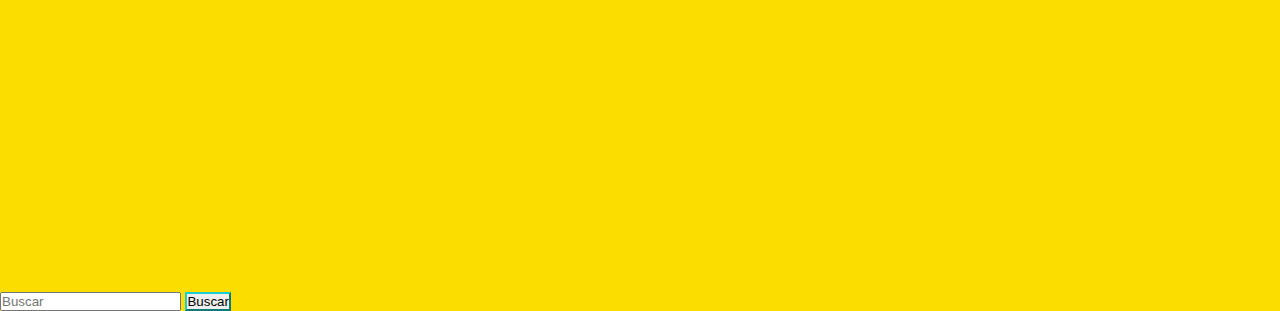
<file: roots/pages/construccion.html>
<html lang="en">

<head>
    <meta charset="UTF-8">
    <meta http-equiv="X-UA-Compatible" content="IE=edge">
    <meta name="viewport" content="width=device-width, initial-scale=1.0">
    <link href="https://cdn.jsdelivr.net/npm/bootstrap@5.1.3/dist/css/bootstrap.min.css" rel="stylesheet"
        integrity="sha384-1BmE4kWBq78iYhFldvKuhfTAU6auU8tT94WrHftjDbrCEXSU1oBoqyl2QvZ6jIW3" crossorigin="anonymous">
    <link rel="stylesheet" href="../css/styles.css">
    <link rel="shortcut icon" type="image/png" href="./assets/08.png" width="15px" height="15px">
    <link rel="preconectar" href="https://fonts.googleapis.com">
    <link rel="preconectar" href="https://fonts.gstatic.com" crossorigin>
    <link href="https: //fonts.googleapis.com/css2? familia= Montserrat:peso@200;400;500;600 & display=swap"
        rel="stylesheet">
    <title>Document</title>
</head>

<body>
    <header>
        <ul class="nav justify-content-end nav-top">
            <li class="nav-item">
                <a class="nav-link" href="#">Para los Padres</a>
            </li>
            <li class="nav-item">
                <a class="nav-link" href="#">Ingresar</a>
            </li>
            <li class="nav-item">
                <a class="nav-link" href="#">Registrarse</a>
            </li>

        </ul>
        <nav class="navbar navbar-light d-flex flex-row justify-content-center alig-items-center navbar-mod">
            <div class="container d-flex flex-row justify-content-center alig-items-center">
                <a class="navbar-brand" href="../index.html">
                    <img src="../assets/logofondo.png" alt="Logo Grulla">
                </a>
            </div>
        </nav>

    </header>
    <nav class="navbar navbar-expand-lg navbar-light ">
        <div class="container-fluid">
            <h1>Categorias</h1>
            <button class="navbar-toggler toggler-mod" type="button" data-bs-toggle="collapse"
                data-bs-target="#navbarNav" aria-controls="navbarNav" aria-expanded="false"
                aria-label="Toggle navigation">
                <span class="navbar-toggler-icon"></span>
            </button>
            <div class="collapse navbar-collapse" id="navbarNav">
                <ul class="navbar-nav">
                    <li class="nav-item">
                        <a class="nav-link nav_link-mod" href="../pages/primerainfancia.html" id="pi">Primera Infancia</a>
                    </li>
                    <li class="nav-item">
                        <a class="nav-link nav_link-mod" href="../pages/juegosdemesa.html" id="jm">Juegos de Mesa</a>
                    </li>
                    <li class="nav-item">
                        <a class="nav-link nav_link-mod" href="../pages/rompecabezas.html" id="rom">Rompecabezas</a>
                    </li>
                    <li class="nav-item">
                        <a class="nav-link nav_link-mod" href="../pages/construccion.html" id="cons">Construccion</a>
                    </li>
                    <li class="nav-item">
                        <a class="nav-link nav_link-mod" href="../pages/ciencia.html" id="cs">Ciencia</a>
                    </li>
                </ul>
            </div>
        </div>
    </nav>
    <main class="col-lg-12 d-flex row card-main-row">
        <h2 class="titulo_construccion">Construccion</h2>
        <div class="col-lg-12 row justify-content-between card-main-row card-back">
         <div class="card col-lg-4 card-mod">
            <div id="carouselExampleControls" class="carousel slide" data-bs-ride="carousel">
                <div class="carousel-inner">
                  <div class="carousel-item active">
                    <img src="../assets/Arma Mec (1).jpeg" class="d-block w-100" alt="Juego de construccion">
                  </div>
                  <div class="carousel-item">
                    <img src="../assets/Arma Mec (2).jpeg" class="d-block w-100" alt="Juego de construccion">
                  </div>
                </div>
                <button class="carousel-control-prev" type="button" data-bs-target="#carouselExampleControls" data-bs-slide="prev">
                  <span class="carousel-control-prev-icon" aria-hidden="true"></span>
                  <span class="visually-hidden">Previous</span>
                </button>
                <button class="carousel-control-next" type="button" data-bs-target="#carouselExampleControls" data-bs-slide="next">
                  <span class="carousel-control-next-icon" aria-hidden="true"></span>
                  <span class="visually-hidden">Next</span>
                </button>
              </div>
            <div class="card-body card-desc">
                <h5 class="card-title">Arma Mec</h5>
                <a href="#" class="btn btn-carrito">Añadir al carrito</a>
            </div>
        </div>
        <div class="card col-lg-4 card-mod">
            <div id="carouselExampleControls" class="carousel slide" data-bs-ride="carousel">
                <div class="carousel-inner">
                  <div class="carousel-item active">
                    <img src="../assets/Tubix (1).jpeg" class="d-block w-100" alt="Juego de construccion">
                  </div>
                  <div class="carousel-item">
                    <img src="../assets/Tubix (2).jpeg" class="d-block w-100" alt="Juego de construccion">
                  </div>
                  <div class="carousel-item">
                    <img src="../assets/Tubix (3).jpeg" class="d-block w-100" alt="Juego de construccion">
                  </div>
                </div>
                <button class="carousel-control-prev" type="button" data-bs-target="#carouselExampleControls" data-bs-slide="prev">
                  <span class="carousel-control-prev-icon" aria-hidden="true"></span>
                  <span class="visually-hidden">Previous</span>
                </button>
                <button class="carousel-control-next" type="button" data-bs-target="#carouselExampleControls" data-bs-slide="next">
                  <span class="carousel-control-next-icon" aria-hidden="true"></span>
                  <span class="visually-hidden">Next</span>
                </button>
              </div>
            <div class="card-body card-desc">
                <h5 class="card-title">Tubix</h5>
                <a href="#" class="btn btn-carrito">Añadir al carrito</a>
            </div>
        </div>
        <div class="card col-lg-4 card-mod">
            <div id="carouselExampleControls" class="carousel slide" data-bs-ride="carousel">
                <div class="carousel-inner">
                  <div class="carousel-item active">
                      <img src="../assets/Crico (1).jpeg" class="d-block w-100" alt="Juego de construccion">
                </div>
                  <div class="carousel-item">
                    <img src="../assets/Crico (2).jpeg" class="d-block w-100" alt="Juego de construccion">
                  </div>
                  <div class="carousel-item">
                    <img src="../assets/Crico (3).jpeg" class="d-block w-100" alt="Juego de construccion">
                  </div>
                </div>
                <button class="carousel-control-prev" type="button" data-bs-target="#carouselExampleControls" data-bs-slide="prev">
                  <span class="carousel-control-prev-icon" aria-hidden="true"></span>
                  <span class="visually-hidden">Previous</span>
                </button>
                <button class="carousel-control-next" type="button" data-bs-target="#carouselExampleControls" data-bs-slide="next">
                  <span class="carousel-control-next-icon" aria-hidden="true"></span>
                  <span class="visually-hidden">Next</span>
                </button>
              </div>
            <div class="card-body card-desc">
                <h5 class="card-title">Crico</h5>
                <a href="#" class="btn btn-carrito">Añadir al carrito</a>
            </div>
        </div>
        
    </div>
    </main>
    <footer>
        <nav class="navbar navbar-expand-lg navbar-light col-lg-12 footer_nav">
            <div class="container-fluid">
                <a class="navbar-brand col-lg-6 footer_nav-img" href="../index.html"><img class="col-lg-12"
                        src="../assets/BOLSA-GRULLA_Mesa de trabajo 1.png" alt="Logo Grulla"></a>
                <button class="navbar-toggler" type="button" data-bs-toggle="collapse"
                    data-bs-target="#navbarSupportedContent" aria-controls="navbarSupportedContent"
                    aria-expanded="false" aria-label="Toggle navigation">
                    <span class="navbar-toggler-icon"></span>
                </button>
                <div class="collapse navbar-collapse col-lg-6 row" id="navbarSupportedContent">
                    <ul class="navbar-nav me-auto mb-2 mb-lg-0">
                        <li class="nav-item">
                            <a class="nav-link" href="#">Contacto</a>
                        </li>
                        <li class="nav-item">
                            <a class="nav-link" href="#">Política de privacidad</a>
                        </li>
                        <li class="nav-item dropdown">
                            <a class="nav-link dropdown-toggle" href="#" id="navbarDropdown" role="button"
                                data-bs-toggle="dropdown" aria-expanded="false">
                                Consultar
                            </a>
                            <ul class="dropdown-menu" aria-labelledby="navbarDropdown">
                                <li><a class="dropdown-item" href="#">FAQS</a></li>
                                <li><a class="dropdown-item" href="#">Medios de pago</a></li>
                                <li><a class="dropdown-item" href="#">Devoluciones</a></li>
                                <li><a class="dropdown-item" href="#">Cambios</a></li>
                            </ul>
                        </li>
                    </ul>
                    <form class="d-flex footer_search">
                        <input class="form-control me-2" type="Buscar" placeholder="Buscar" aria-label="Buscar">
                        <button class="btn btn-outline-success footer_button" type="submit">Buscar</button>
                    </form>
                </div>
            </div>
        </nav>
    </footer>
    <script src="https://cdn.jsdelivr.net/npm/bootstrap@5.1.3/dist/js/bootstrap.bundle.min.js"
        integrity="sha384-ka7Sk0Gln4gmtz2MlQnikT1wXgYsOg+OMhuP+IlRH9sENBO0LRn5q+8nbTov4+1p"
        crossorigin="anonymous"></script>
</body>

</html>
</file>
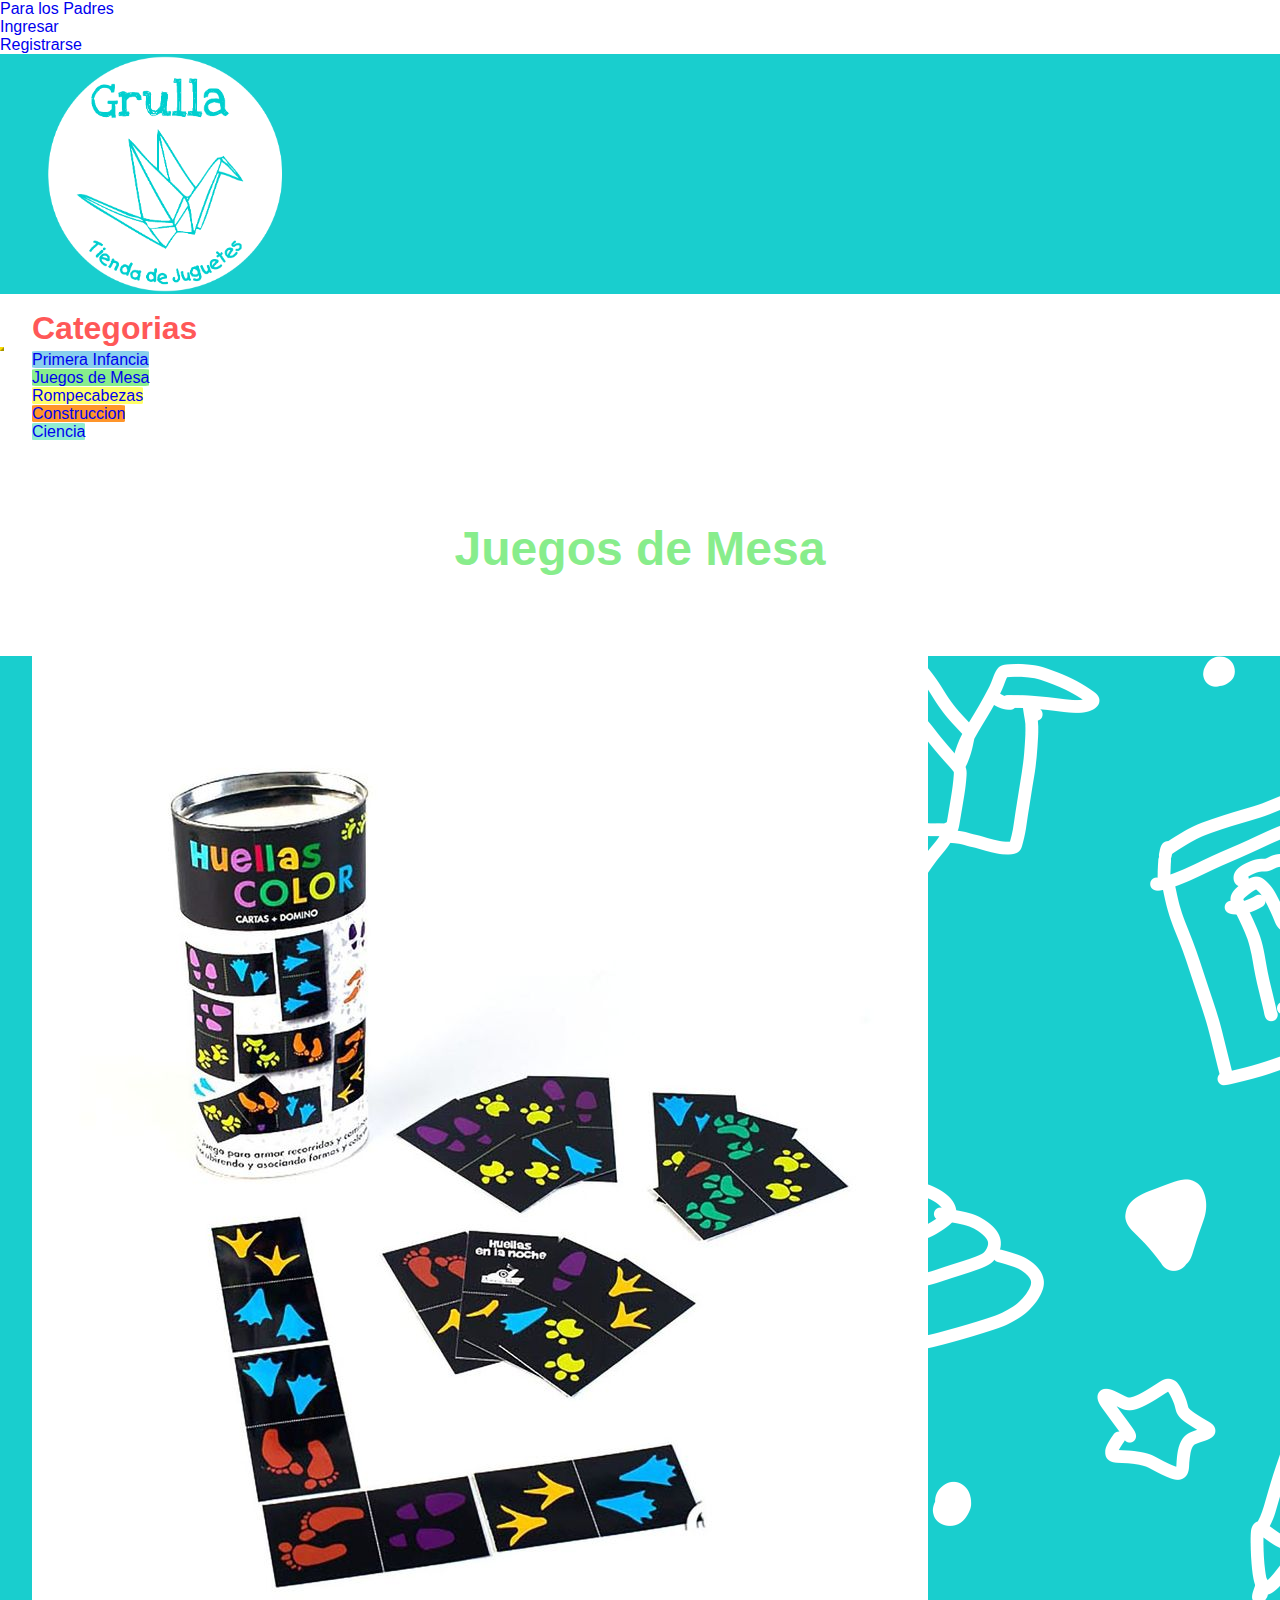
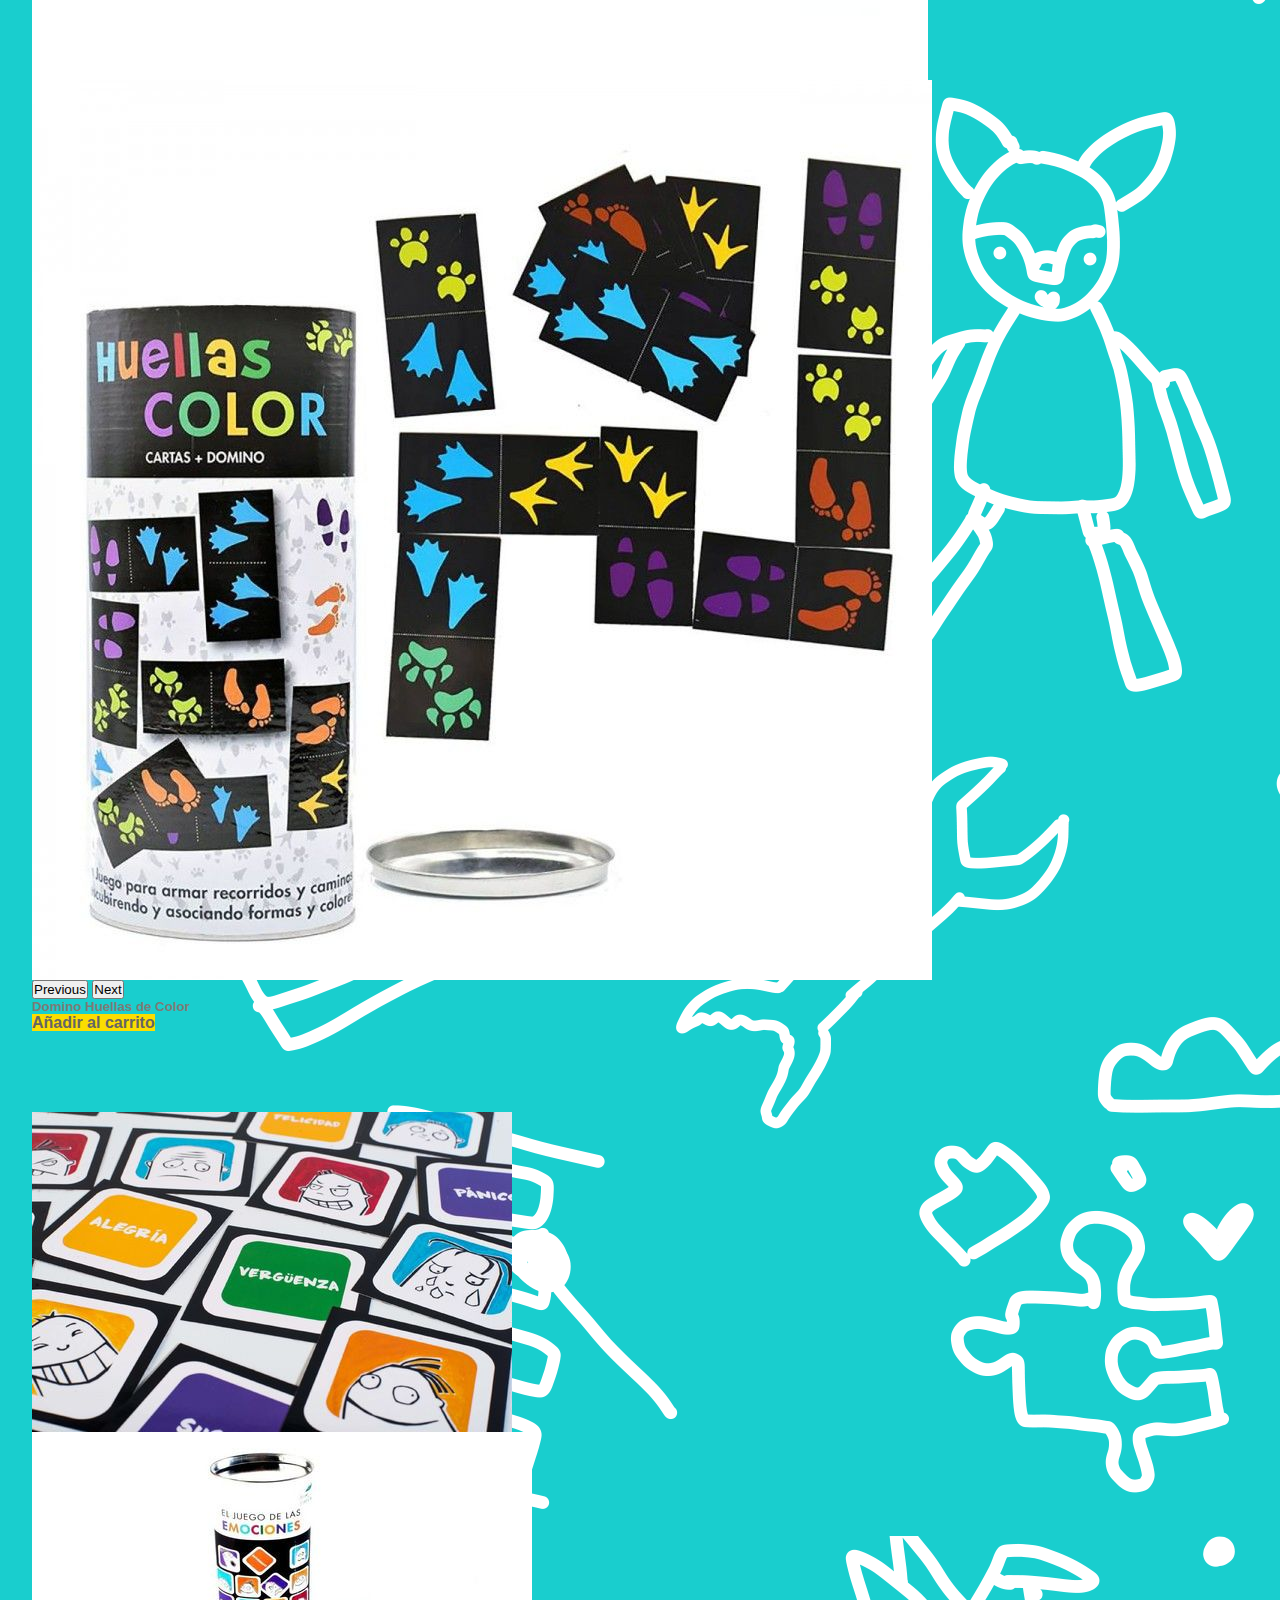
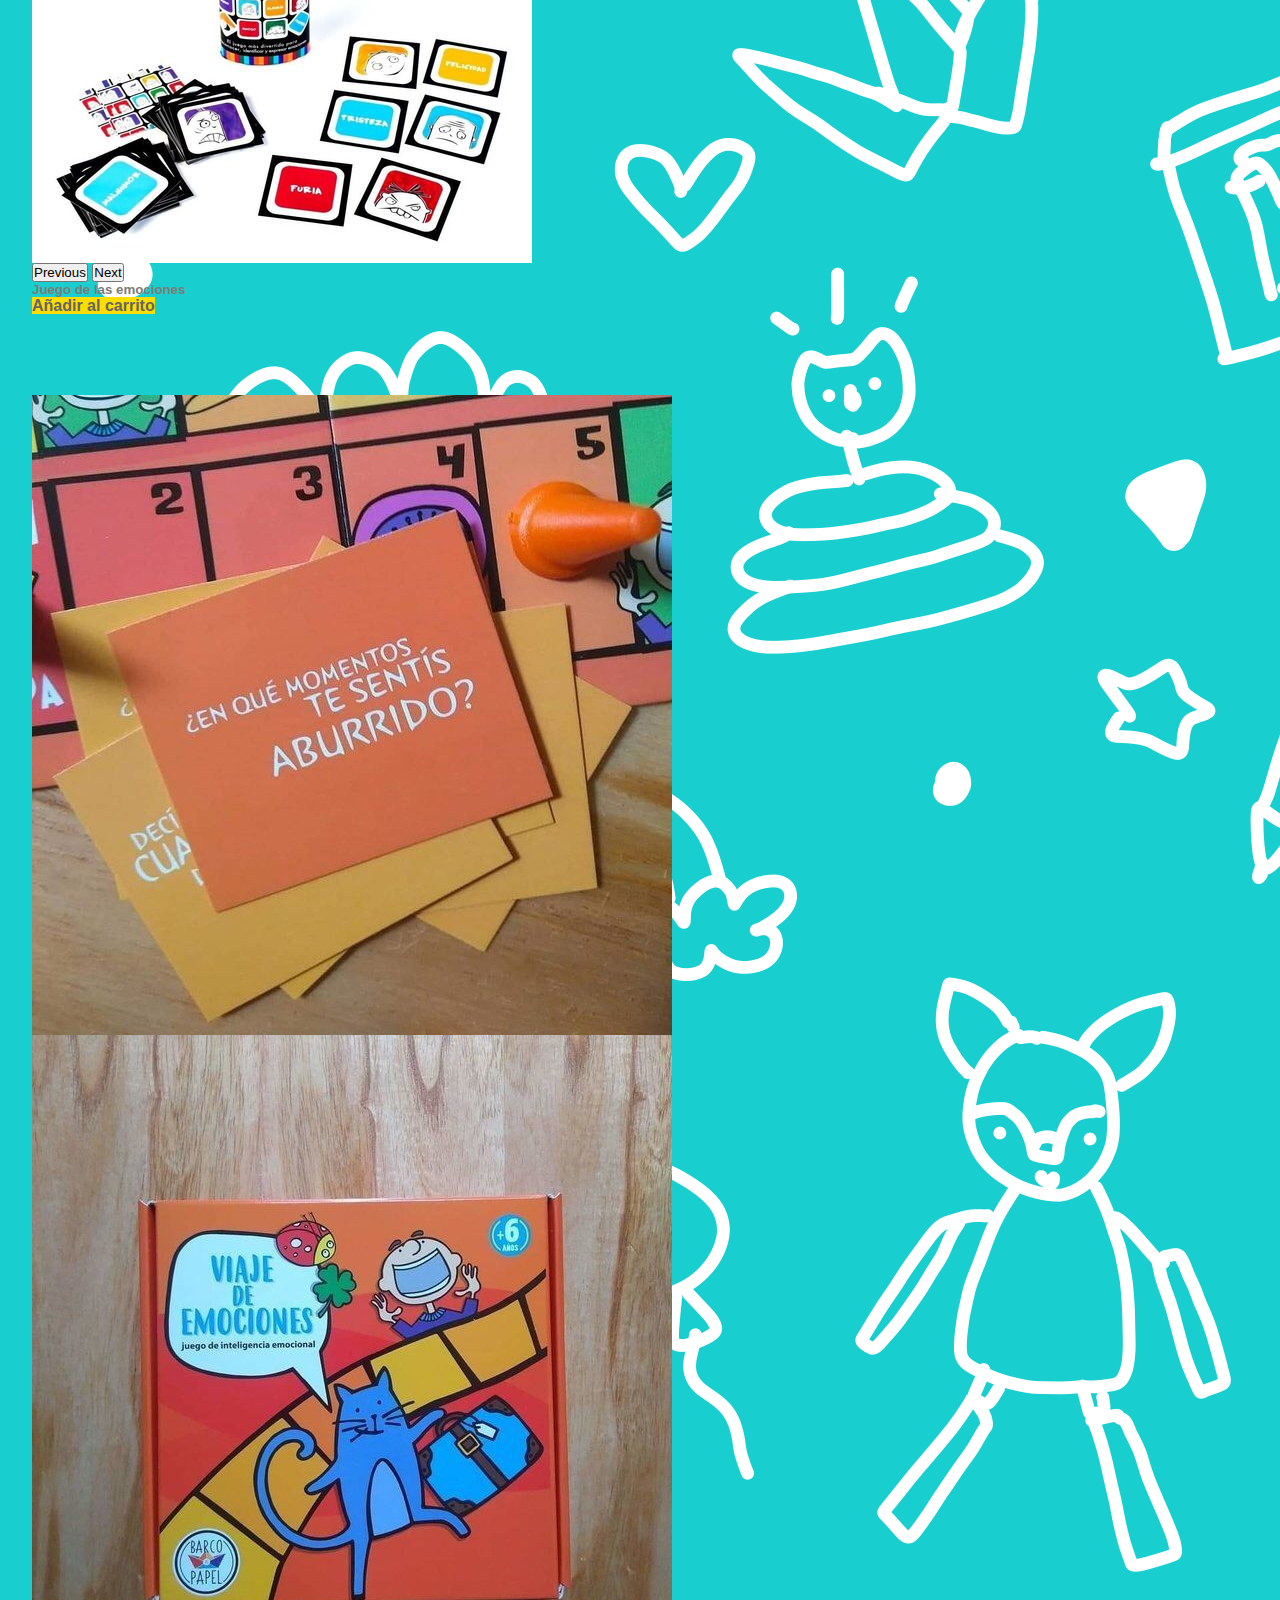
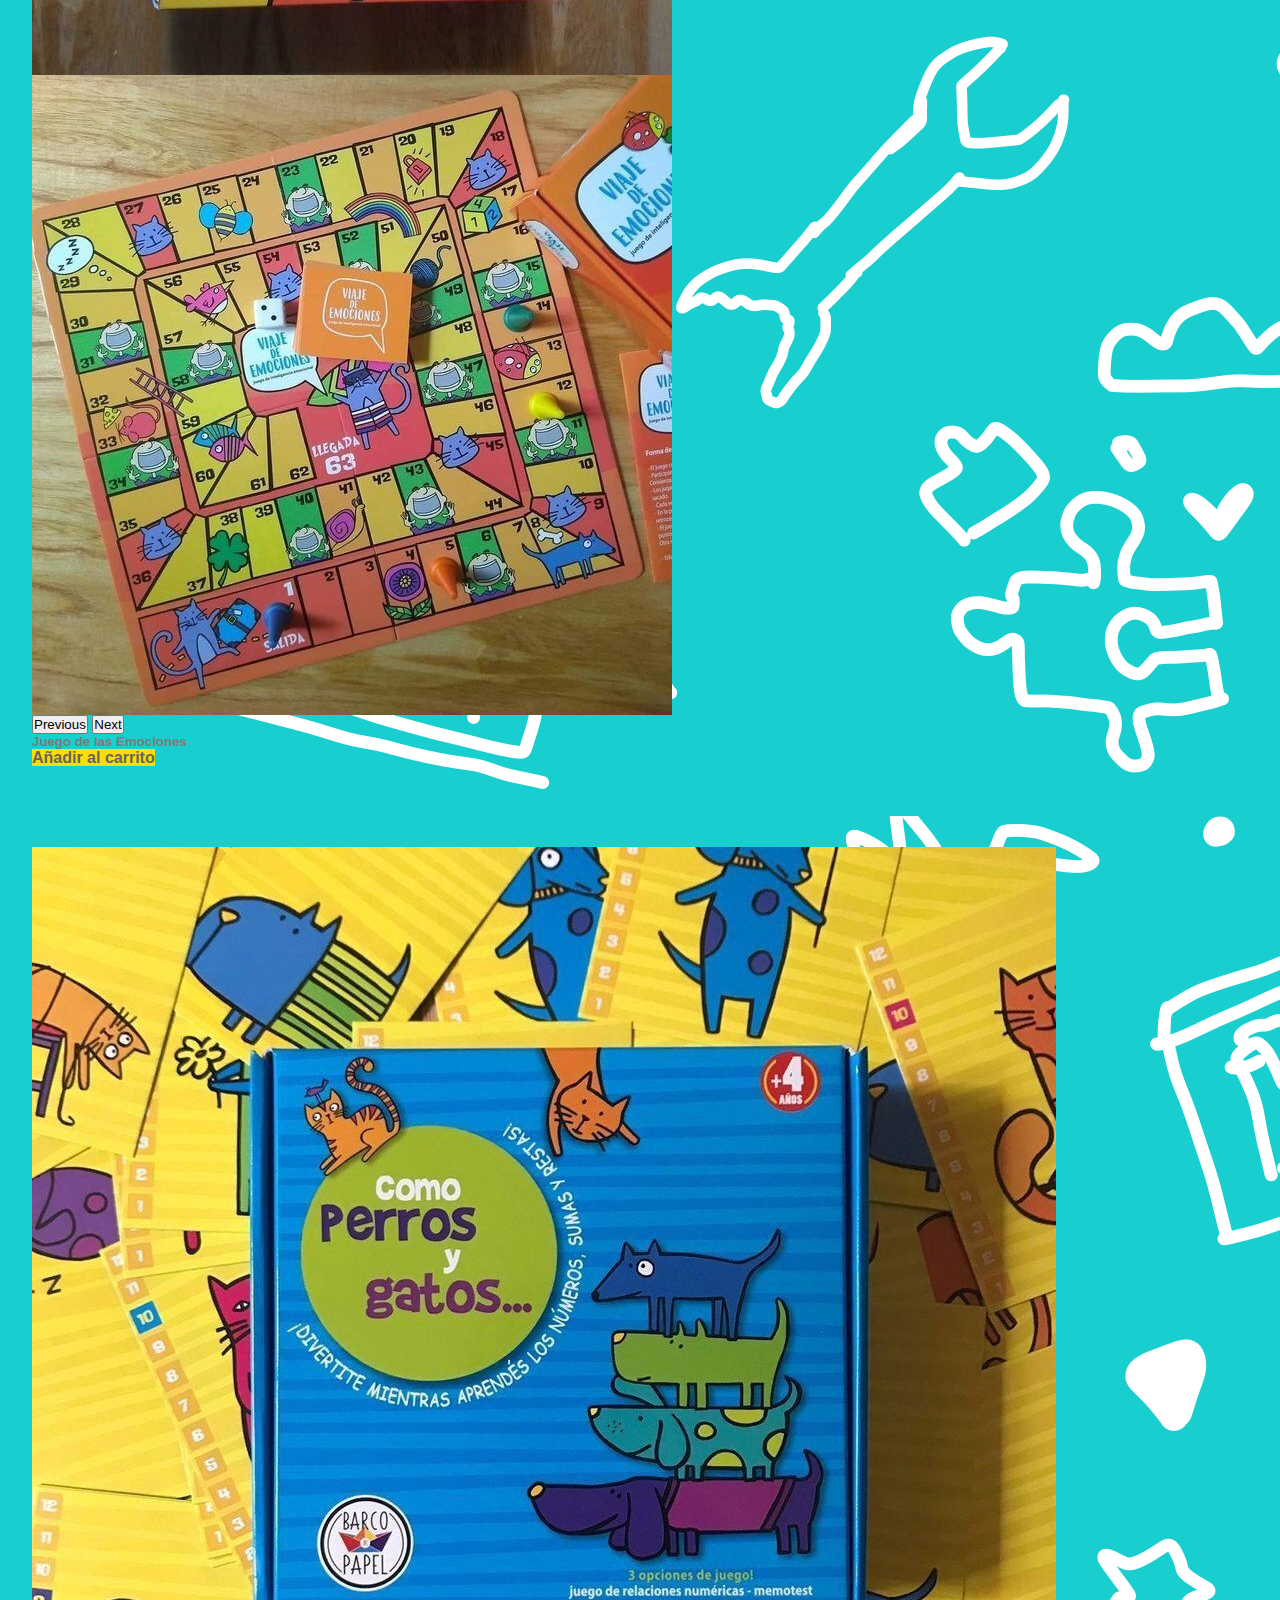
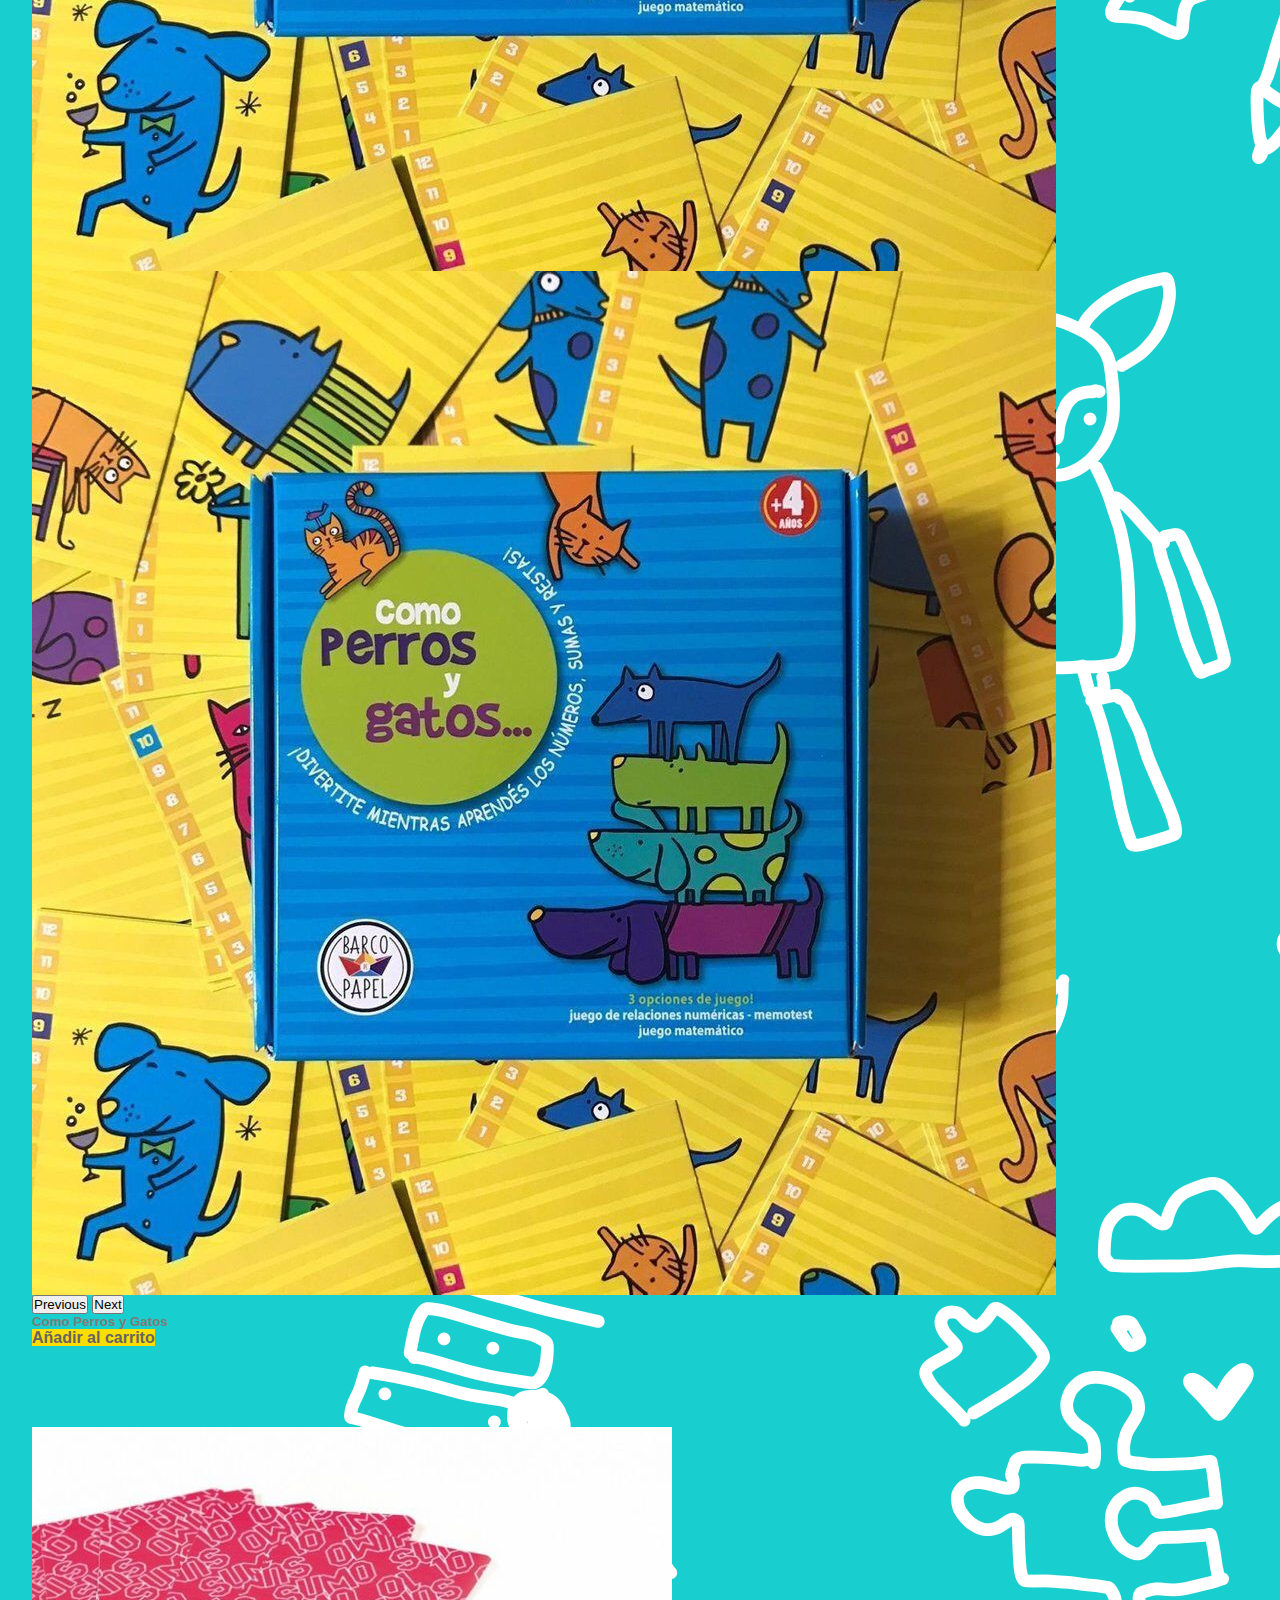
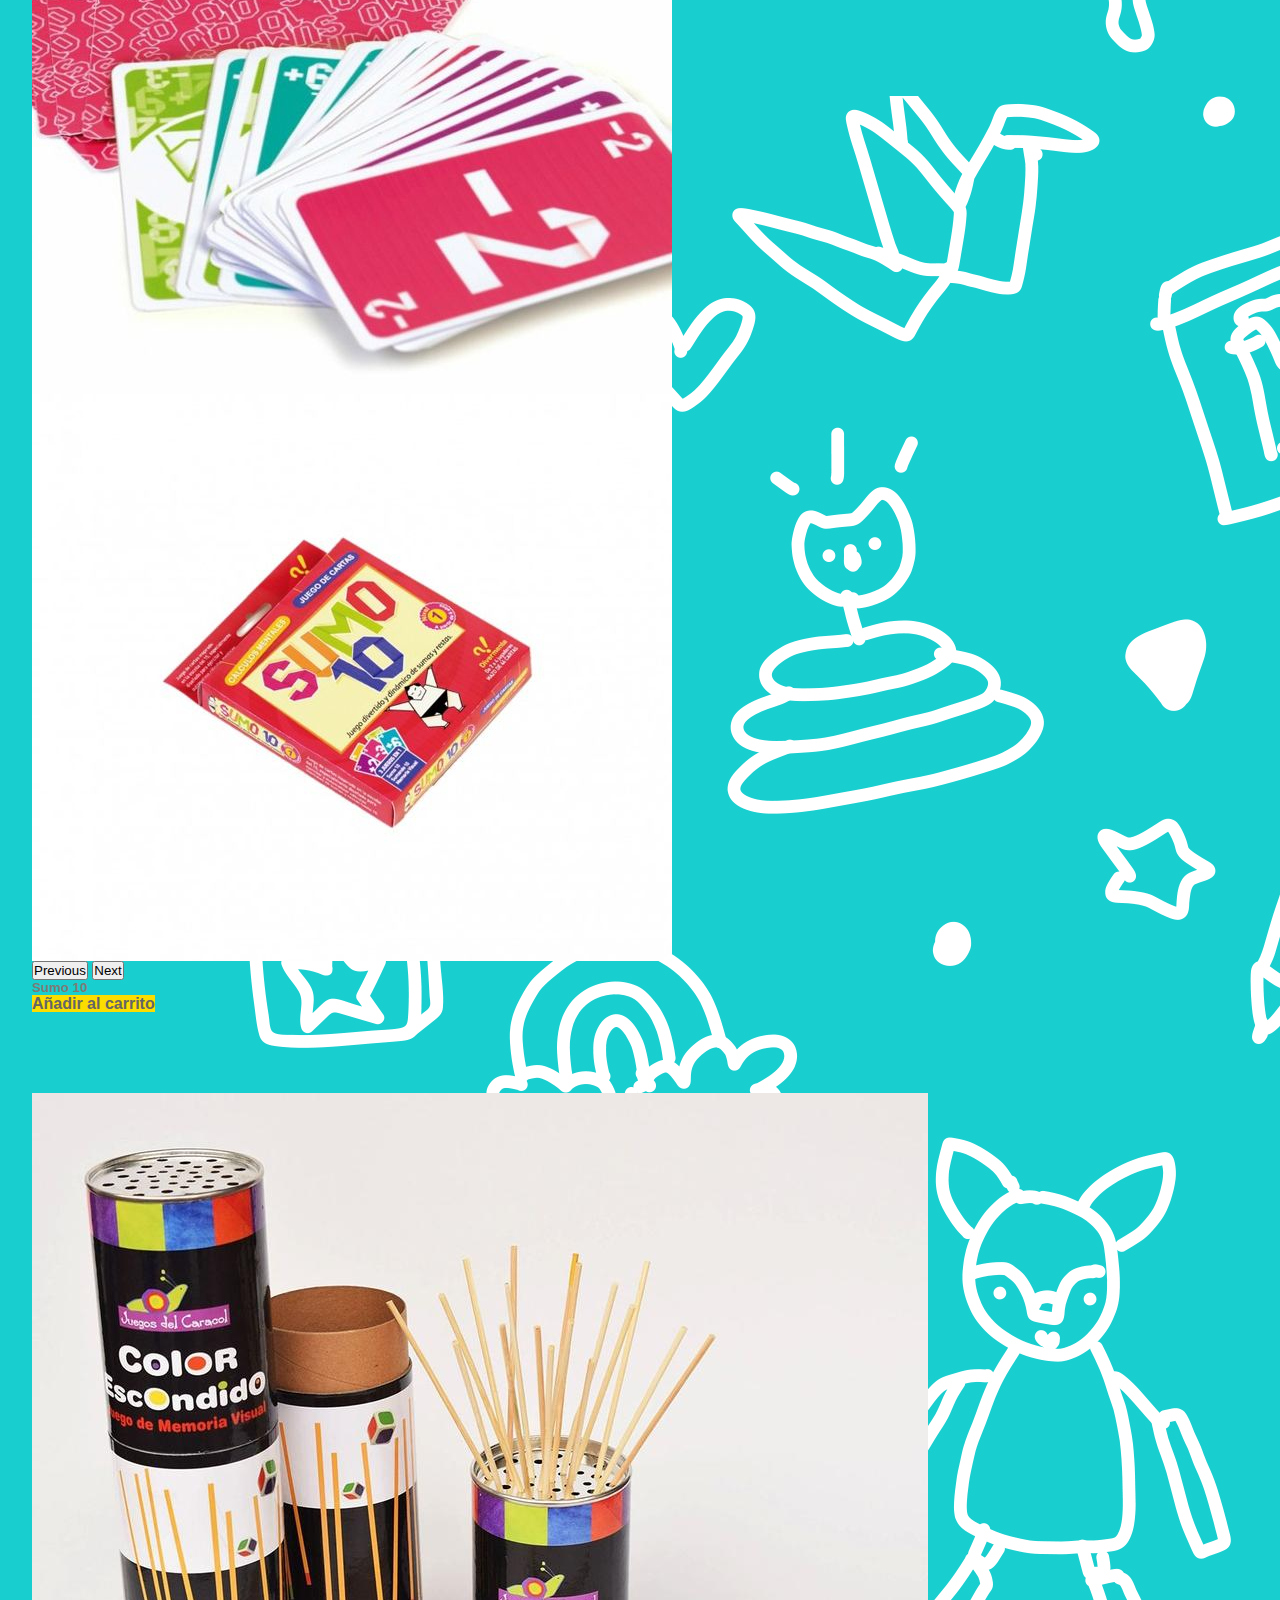
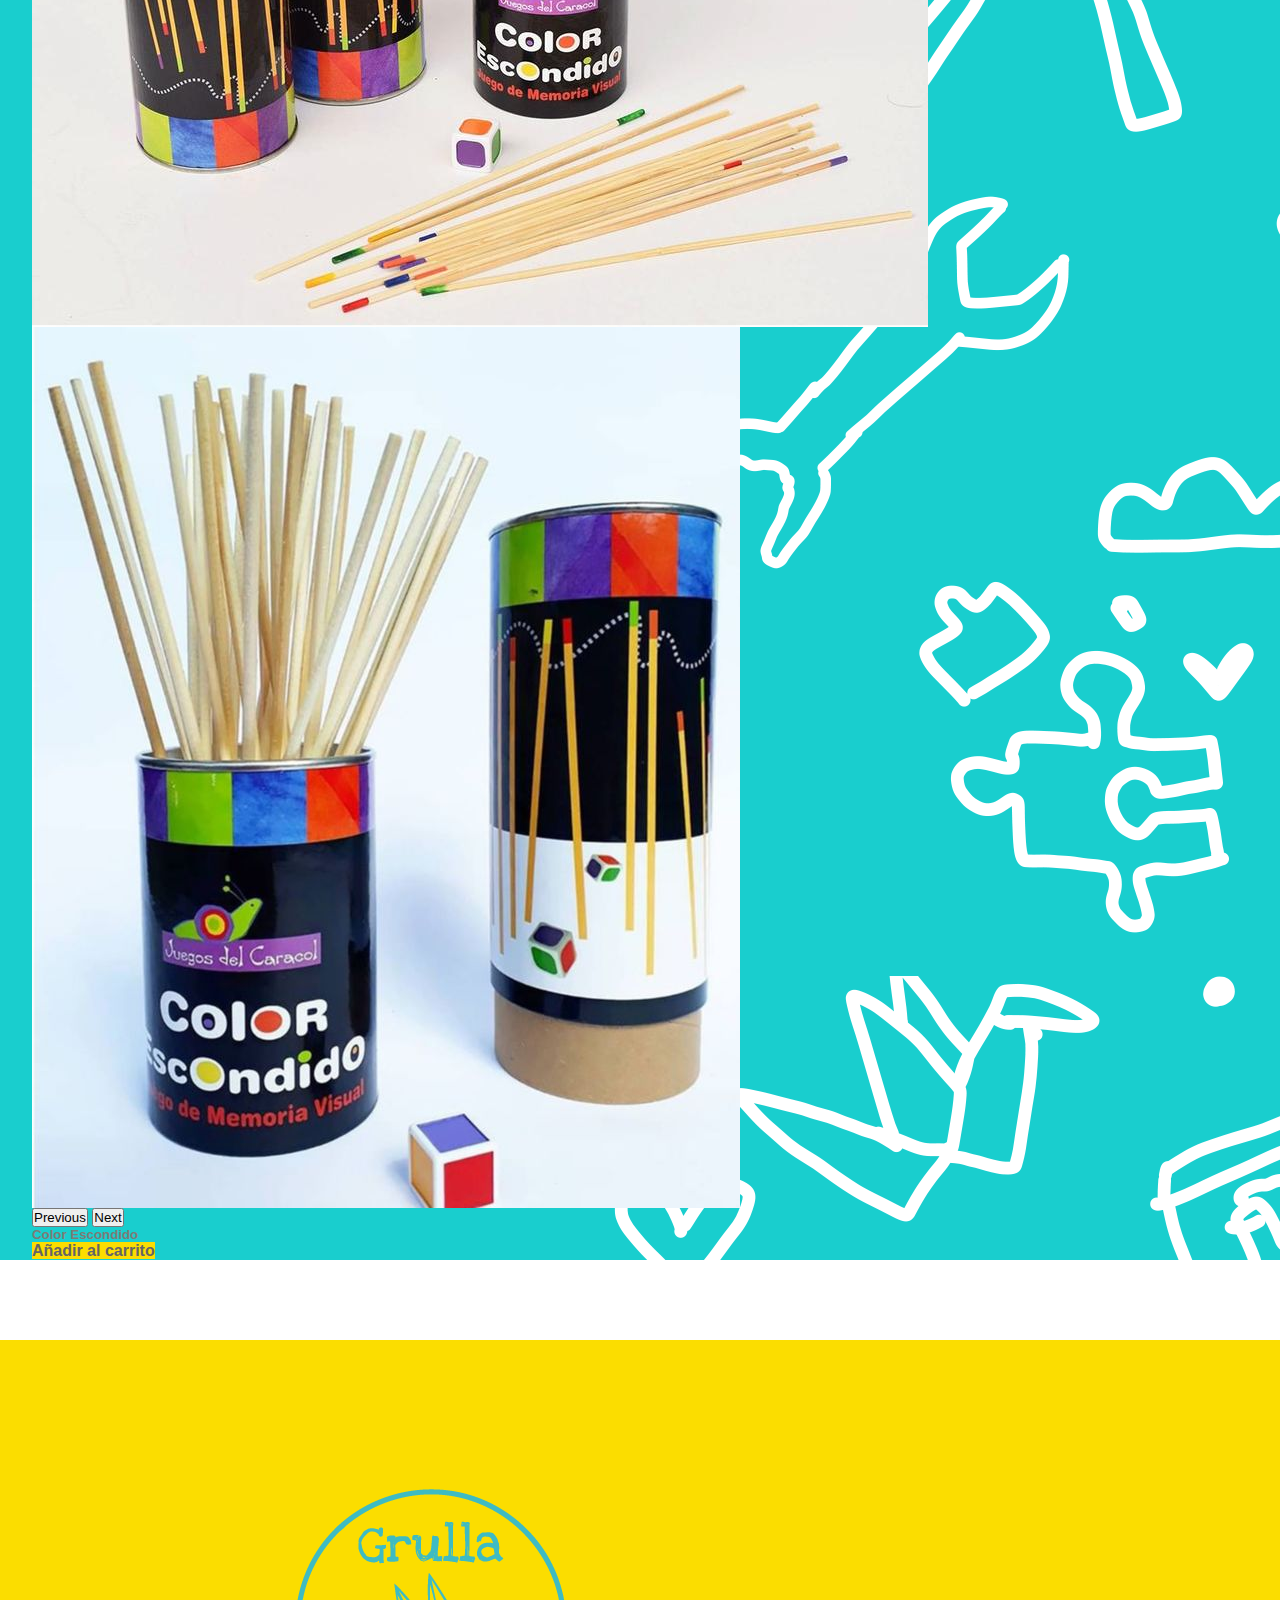
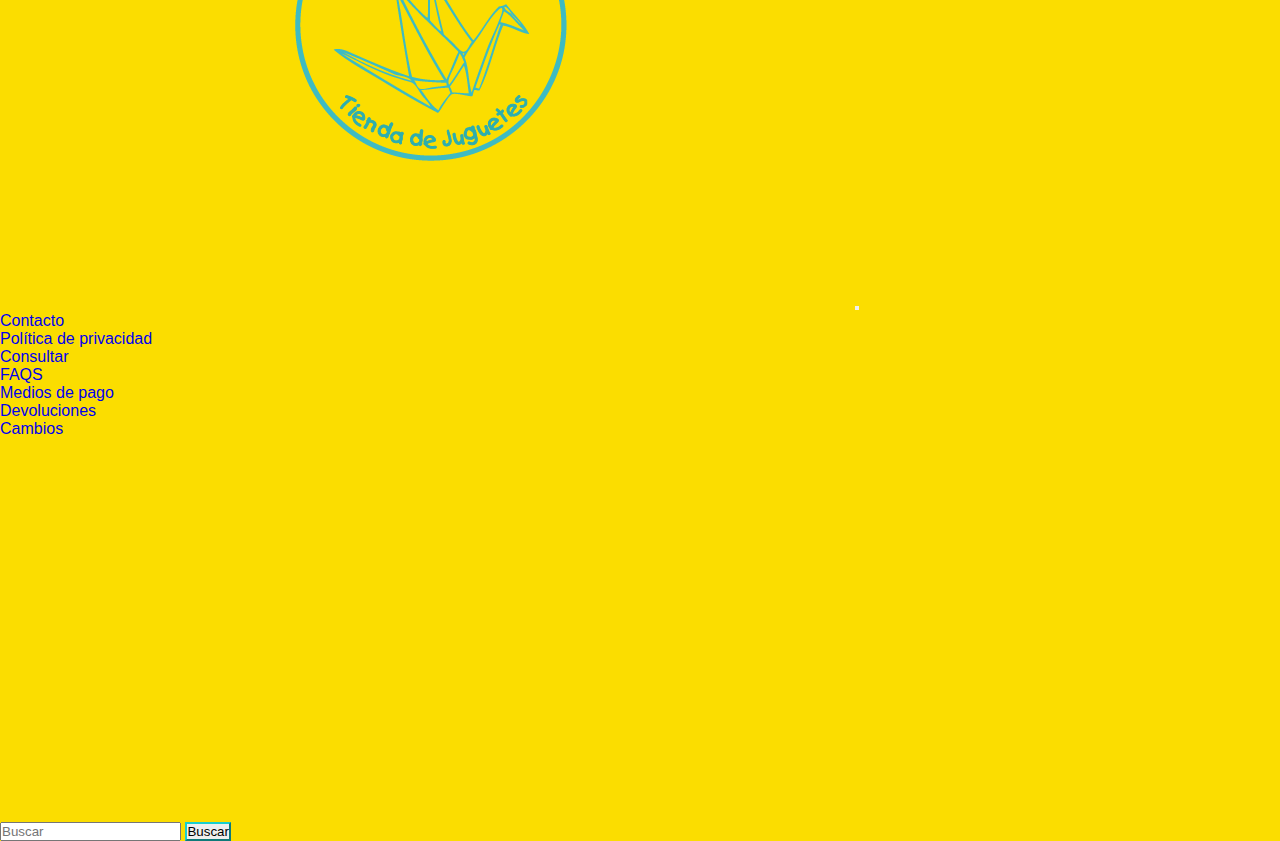
<file: roots/pages/juegosdemesa.html>
<html lang="en">

<head>
    <meta charset="UTF-8">
    <meta http-equiv="X-UA-Compatible" content="IE=edge">
    <meta name="viewport" content="width=device-width, initial-scale=1.0">
    <link href="https://cdn.jsdelivr.net/npm/bootstrap@5.1.3/dist/css/bootstrap.min.css" rel="stylesheet"
        integrity="sha384-1BmE4kWBq78iYhFldvKuhfTAU6auU8tT94WrHftjDbrCEXSU1oBoqyl2QvZ6jIW3" crossorigin="anonymous">
    <link rel="stylesheet" href="../css/styles.css">
    <link rel="shortcut icon" type="image/png" href="./assets/08.png" width="15px" height="15px">
    <link rel="preconectar" href="https://fonts.googleapis.com">
    <link rel="preconectar" href="https://fonts.gstatic.com" crossorigin>
    <link href="https: //fonts.googleapis.com/css2? familia= Montserrat:peso@200;400;500;600 & display=swap"
        rel="stylesheet">
    <title>Document</title>
</head>

<body>
    <header>
        <ul class="nav justify-content-end nav-top">
            <li class="nav-item">
                <a class="nav-link" href="#">Para los Padres</a>
            </li>
            <li class="nav-item">
                <a class="nav-link" href="#">Ingresar</a>
            </li>
            <li class="nav-item">
                <a class="nav-link" href="#">Registrarse</a>
            </li>

        </ul>
        <nav class="navbar navbar-light d-flex flex-row justify-content-center alig-items-center navbar-mod">
            <div class="container d-flex flex-row justify-content-center alig-items-center">
                <a class="navbar-brand" href="../index.html">
                    <img src="../assets/logofondo.png" alt="Logo Grulla">
                </a>
            </div>
        </nav>

    </header>
    <nav class="navbar navbar-expand-lg navbar-light ">
        <div class="container-fluid">
            <h1>Categorias</h1>
            <button class="navbar-toggler toggler-mod" type="button" data-bs-toggle="collapse"
                data-bs-target="#navbarNav" aria-controls="navbarNav" aria-expanded="false"
                aria-label="Toggle navigation">
                <span class="navbar-toggler-icon"></span>
            </button>
            <div class="collapse navbar-collapse" id="navbarNav">
                <ul class="navbar-nav">
                    <li class="nav-item">
                        <a class="nav-link nav_link-mod" href="../pages/primerainfancia.html" id="pi">Primera Infancia</a>
                    </li>
                    <li class="nav-item">
                        <a class="nav-link nav_link-mod" href="../pages/juegosdemesa.html" id="jm">Juegos de Mesa</a>
                    </li>
                    <li class="nav-item">
                        <a class="nav-link nav_link-mod" href="../pages/rompecabezas.html" id="rom">Rompecabezas</a>
                    </li>
                    <li class="nav-item">
                        <a class="nav-link nav_link-mod" href="../pages/construccion.html" id="cons">Construccion</a>
                    </li>
                    <li class="nav-item">
                        <a class="nav-link nav_link-mod" href="../pages/ciencia.html" id="cs">Ciencia</a>
                    </li>
                </ul>
            </div>
        </div>
    </nav>
    <main class="col-lg-12 d-flex row card-main-row">
        <h2 class="titulo_juegosdemesa">Juegos de Mesa</h2>
        <div class="col-lg-12 row justify-content-between card-main-row card-back">
         <div class="card col-lg-4 card-mod">
            <div id="carouselExampleControls" class="carousel slide" data-bs-ride="carousel">
                <div class="carousel-inner">
                  <div class="carousel-item active">
                    <img src="../assets/Domino.jpeg" class="d-block w-100" alt="Domino">
                  </div>
                  <div class="carousel-item">
                    <img src="../assets/Domino2.jpeg" class="d-block w-100" alt="Juego Domino">
                  </div>
                </div>
                <button class="carousel-control-prev" type="button" data-bs-target="#carouselExampleControls" data-bs-slide="prev">
                  <span class="carousel-control-prev-icon" aria-hidden="true"></span>
                  <span class="visually-hidden">Previous</span>
                </button>
                <button class="carousel-control-next" type="button" data-bs-target="#carouselExampleControls" data-bs-slide="next">
                  <span class="carousel-control-next-icon" aria-hidden="true"></span>
                  <span class="visually-hidden">Next</span>
                </button>
              </div>
            <div class="card-body card-desc">
                <h5 class="card-title">Domino Huellas de Color</h5>
                <a href="#" class="btn btn-carrito">Añadir al carrito</a>
            </div>
        </div>
        <div class="card col-lg-4 card-mod">
            <div id="carouselExampleControls" class="carousel slide" data-bs-ride="carousel">
                <div class="carousel-inner">
                  <div class="carousel-item active">
                    <img src="../assets/Juego de las emociones (1).jpeg" class="d-block w-100" alt="Juego de las emociones">
                  </div>
                  <div class="carousel-item">
                    <img src="../assets/Juego de las emociones (2).jpeg" class="d-block w-100" alt="Juego de las emociones">
                  </div>
                </div>
                <button class="carousel-control-prev" type="button" data-bs-target="#carouselExampleControls" data-bs-slide="prev">
                  <span class="carousel-control-prev-icon" aria-hidden="true"></span>
                  <span class="visually-hidden">Previous</span>
                </button>
                <button class="carousel-control-next" type="button" data-bs-target="#carouselExampleControls" data-bs-slide="next">
                  <span class="carousel-control-next-icon" aria-hidden="true"></span>
                  <span class="visually-hidden">Next</span>
                </button>
              </div>
            <div class="card-body card-desc">
                <h5 class="card-title">Juego de las emociones</h5>
                <a href="#" class="btn btn-carrito">Añadir al carrito</a>
            </div>
        </div>
        <div class="card col-lg-4 card-mod">
            <div id="carouselExampleControls" class="carousel slide" data-bs-ride="carousel">
                <div class="carousel-inner">
                  <div class="carousel-item active">
                      <img src="../assets/Viaje de emociones (1).jpeg" class="d-block w-100" alt="Juego de las emociones">
                </div>
                  <div class="carousel-item">
                    <img src="../assets/Viaje de emociones (2).jpeg" class="d-block w-100" alt="Juego de las emociones">
                  </div>
                  <div class="carousel-item">
                    <img src="../assets/Viaje de emociones (3).jpeg" class="d-block w-100" alt="Juego de las emociones">
                  </div>
                </div>
                <button class="carousel-control-prev" type="button" data-bs-target="#carouselExampleControls" data-bs-slide="prev">
                  <span class="carousel-control-prev-icon" aria-hidden="true"></span>
                  <span class="visually-hidden">Previous</span>
                </button>
                <button class="carousel-control-next" type="button" data-bs-target="#carouselExampleControls" data-bs-slide="next">
                  <span class="carousel-control-next-icon" aria-hidden="true"></span>
                  <span class="visually-hidden">Next</span>
                </button>
              </div>
            <div class="card-body card-desc">
                <h5 class="card-title">Juego de las Emociones</h5>
                <a href="#" class="btn btn-carrito">Añadir al carrito</a>
            </div>
        </div>
        <div class="card col-lg-4 card-mod">
            <div id="carouselExampleControls" class="carousel slide" data-bs-ride="carousel">
                <div class="carousel-inner">
                  <div class="carousel-item active">
                    <img src="../assets/Como perros y gatos (1).jpeg" class="d-block w-100" alt="Juego como perros y gatos">
                  </div>
                  <div class="carousel-item">
                    <img src="../assets/Como perros y gatos (1).jpeg" class="d-block w-100" alt="Juego como perros y gatos">
                  </div>
                </div>
                <button class="carousel-control-prev" type="button" data-bs-target="#carouselExampleControls" data-bs-slide="prev">
                  <span class="carousel-control-prev-icon" aria-hidden="true"></span>
                  <span class="visually-hidden">Previous</span>
                </button>
                <button class="carousel-control-next" type="button" data-bs-target="#carouselExampleControls" data-bs-slide="next">
                  <span class="carousel-control-next-icon" aria-hidden="true"></span>
                  <span class="visually-hidden">Next</span>
                </button>
              </div>
            <div class="card-body card-desc">
                <h5 class="card-title">Como Perros y Gatos</h5>
                <a href="#" class="btn btn-carrito">Añadir al carrito</a>
            </div>
        </div>
        <div class="card col-lg-4 card-mod">
            <div id="carouselExampleControls" class="carousel slide" data-bs-ride="carousel">
                <div class="carousel-inner">
                  <div class="carousel-item active">
                    <img src="../assets/Sumo10 (1).jpeg" class="d-block w-100" alt="Juego Sumo 10">
                  </div>
                  <div class="carousel-item">
                    <img src="../assets/Sumo10 (2).jpeg" class="d-block w-100" alt="Juego Sumo 10">
                  </div>
                </div>
                <button class="carousel-control-prev" type="button" data-bs-target="#carouselExampleControls" data-bs-slide="prev">
                  <span class="carousel-control-prev-icon" aria-hidden="true"></span>
                  <span class="visually-hidden">Previous</span>
                </button>
                <button class="carousel-control-next" type="button" data-bs-target="#carouselExampleControls" data-bs-slide="next">
                  <span class="carousel-control-next-icon" aria-hidden="true"></span>
                  <span class="visually-hidden">Next</span>
                </button>
              </div>
            <div class="card-body card-desc">
                <h5 class="card-title">Sumo 10</h5>
                <a href="#" class="btn btn-carrito">Añadir al carrito</a>
            </div>
        </div>
        <div class="card col-lg-4 card-mod">
            <div id="carouselExampleControls" class="carousel slide" data-bs-ride="carousel">
                <div class="carousel-inner">
                  <div class="carousel-item active">
                    <img src="../assets/Color escondido (1).jpeg" class="d-block w-100" alt="Juego Color Escondido">
                  </div>
                  <div class="carousel-item">
                    <img src="../assets/Color escondido (2).jpeg" class="d-block w-100" alt="Juego Color Escondido">
                  </div>
                </div>
                <button class="carousel-control-prev" type="button" data-bs-target="#carouselExampleControls" data-bs-slide="prev">
                  <span class="carousel-control-prev-icon" aria-hidden="true"></span>
                  <span class="visually-hidden">Previous</span>
                </button>
                <button class="carousel-control-next" type="button" data-bs-target="#carouselExampleControls" data-bs-slide="next">
                  <span class="carousel-control-next-icon" aria-hidden="true"></span>
                  <span class="visually-hidden">Next</span>
                </button>
              </div>
            <div class="card-body card-desc">
                <h5 class="card-title">Color Escondido</h5>
                <a href="#" class="btn btn-carrito">Añadir al carrito</a>
            </div>
        </div>
        
    </div>
    </main>
    <footer>
        <nav class="navbar navbar-expand-lg navbar-light col-lg-12 footer_nav">
            <div class="container-fluid">
                <a class="navbar-brand col-lg-6 footer_nav-img" href="../index.html"><img class="col-lg-12"
                        src="../assets/BOLSA-GRULLA_Mesa de trabajo 1.png" alt="Logo Grulla"></a>
                <button class="navbar-toggler" type="button" data-bs-toggle="collapse"
                    data-bs-target="#navbarSupportedContent" aria-controls="navbarSupportedContent"
                    aria-expanded="false" aria-label="Toggle navigation">
                    <span class="navbar-toggler-icon"></span>
                </button>
                <div class="collapse navbar-collapse col-lg-6 row" id="navbarSupportedContent">
                    <ul class="navbar-nav me-auto mb-2 mb-lg-0">
                        <li class="nav-item">
                            <a class="nav-link" href="#">Contacto</a>
                        </li>
                        <li class="nav-item">
                            <a class="nav-link" href="#">Política de privacidad</a>
                        </li>
                        <li class="nav-item dropdown">
                            <a class="nav-link dropdown-toggle" href="#" id="navbarDropdown" role="button"
                                data-bs-toggle="dropdown" aria-expanded="false">
                                Consultar
                            </a>
                            <ul class="dropdown-menu" aria-labelledby="navbarDropdown">
                                <li><a class="dropdown-item" href="#">FAQS</a></li>
                                <li><a class="dropdown-item" href="#">Medios de pago</a></li>
                                <li><a class="dropdown-item" href="#">Devoluciones</a></li>
                                <li><a class="dropdown-item" href="#">Cambios</a></li>
                            </ul>
                        </li>
                    </ul>
                    <form class="d-flex footer_search">
                        <input class="form-control me-2" type="Buscar" placeholder="Buscar" aria-label="Buscar">
                        <button class="btn btn-outline-success footer_button" type="submit">Buscar</button>
                    </form>
                </div>
            </div>
        </nav>
    </footer>
    <script src="https://cdn.jsdelivr.net/npm/bootstrap@5.1.3/dist/js/bootstrap.bundle.min.js"
        integrity="sha384-ka7Sk0Gln4gmtz2MlQnikT1wXgYsOg+OMhuP+IlRH9sENBO0LRn5q+8nbTov4+1p"
        crossorigin="anonymous"></script>
</body>

</html>
</file>
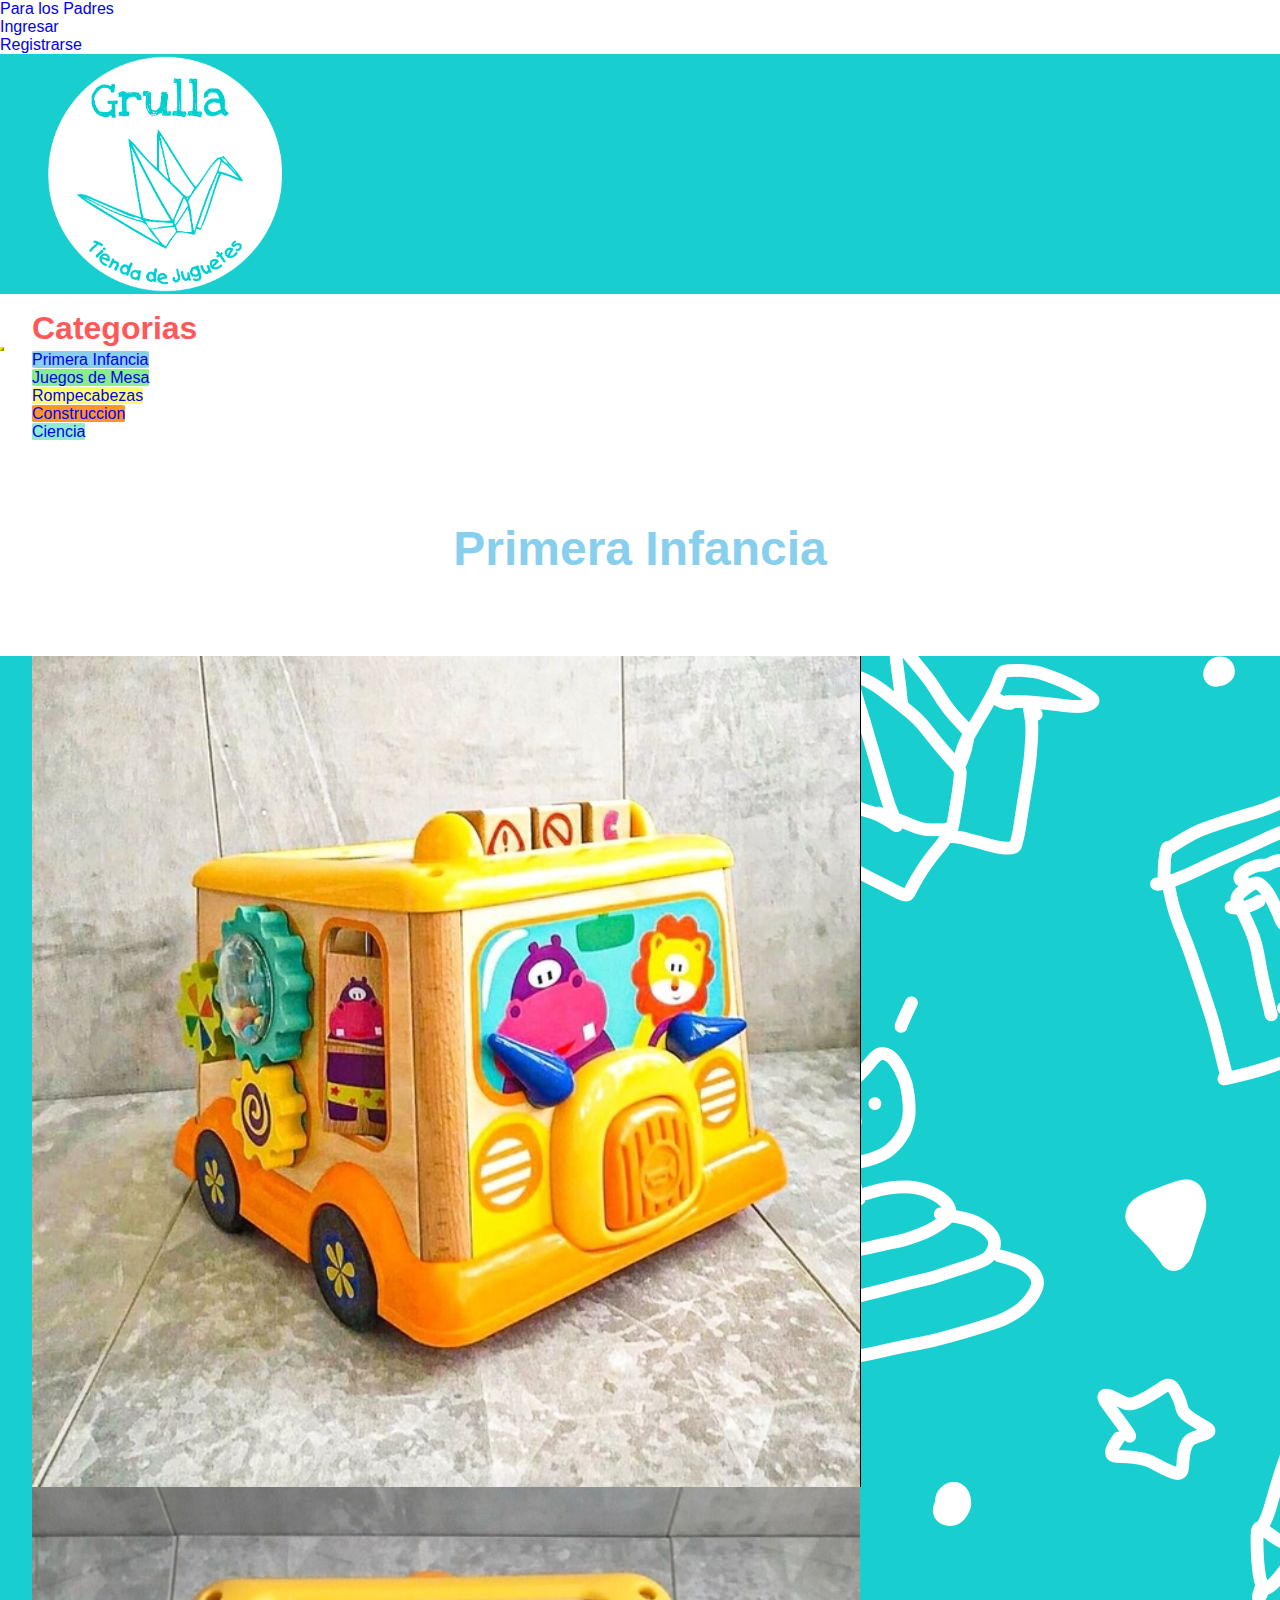
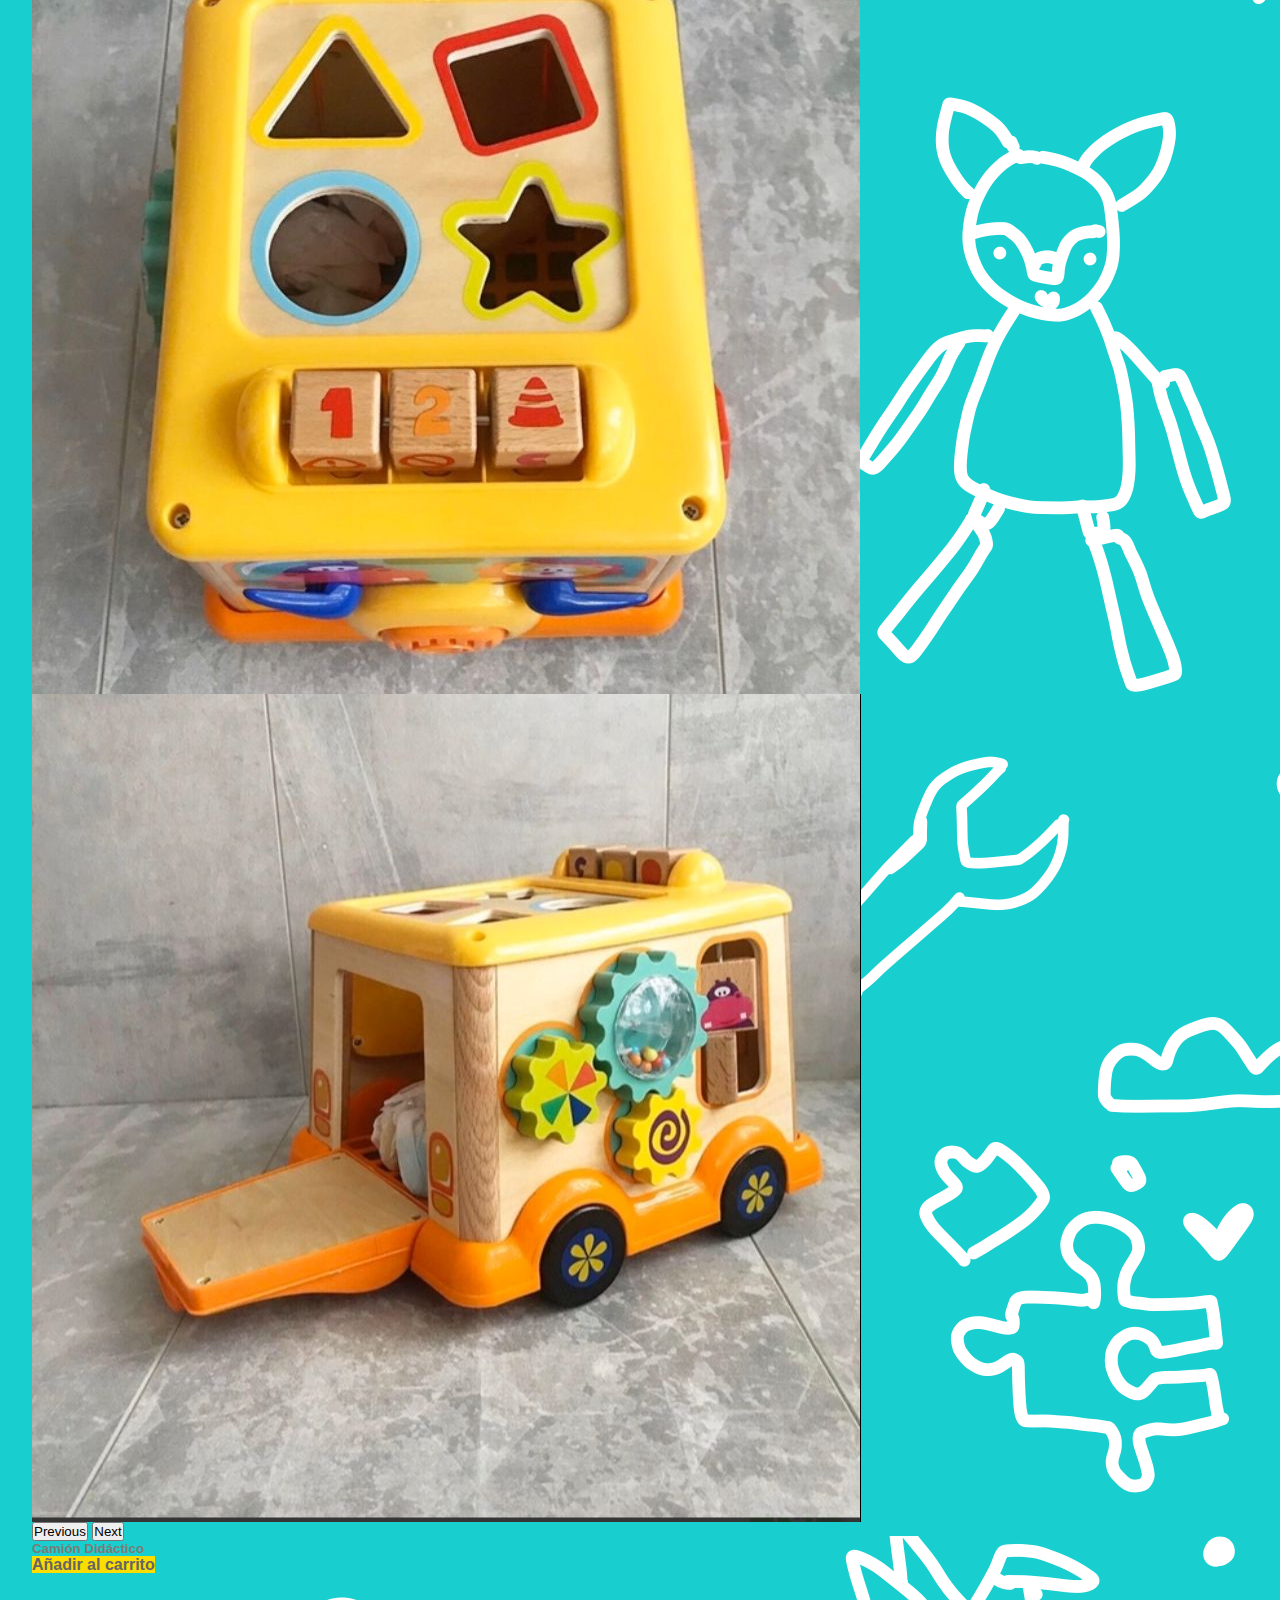
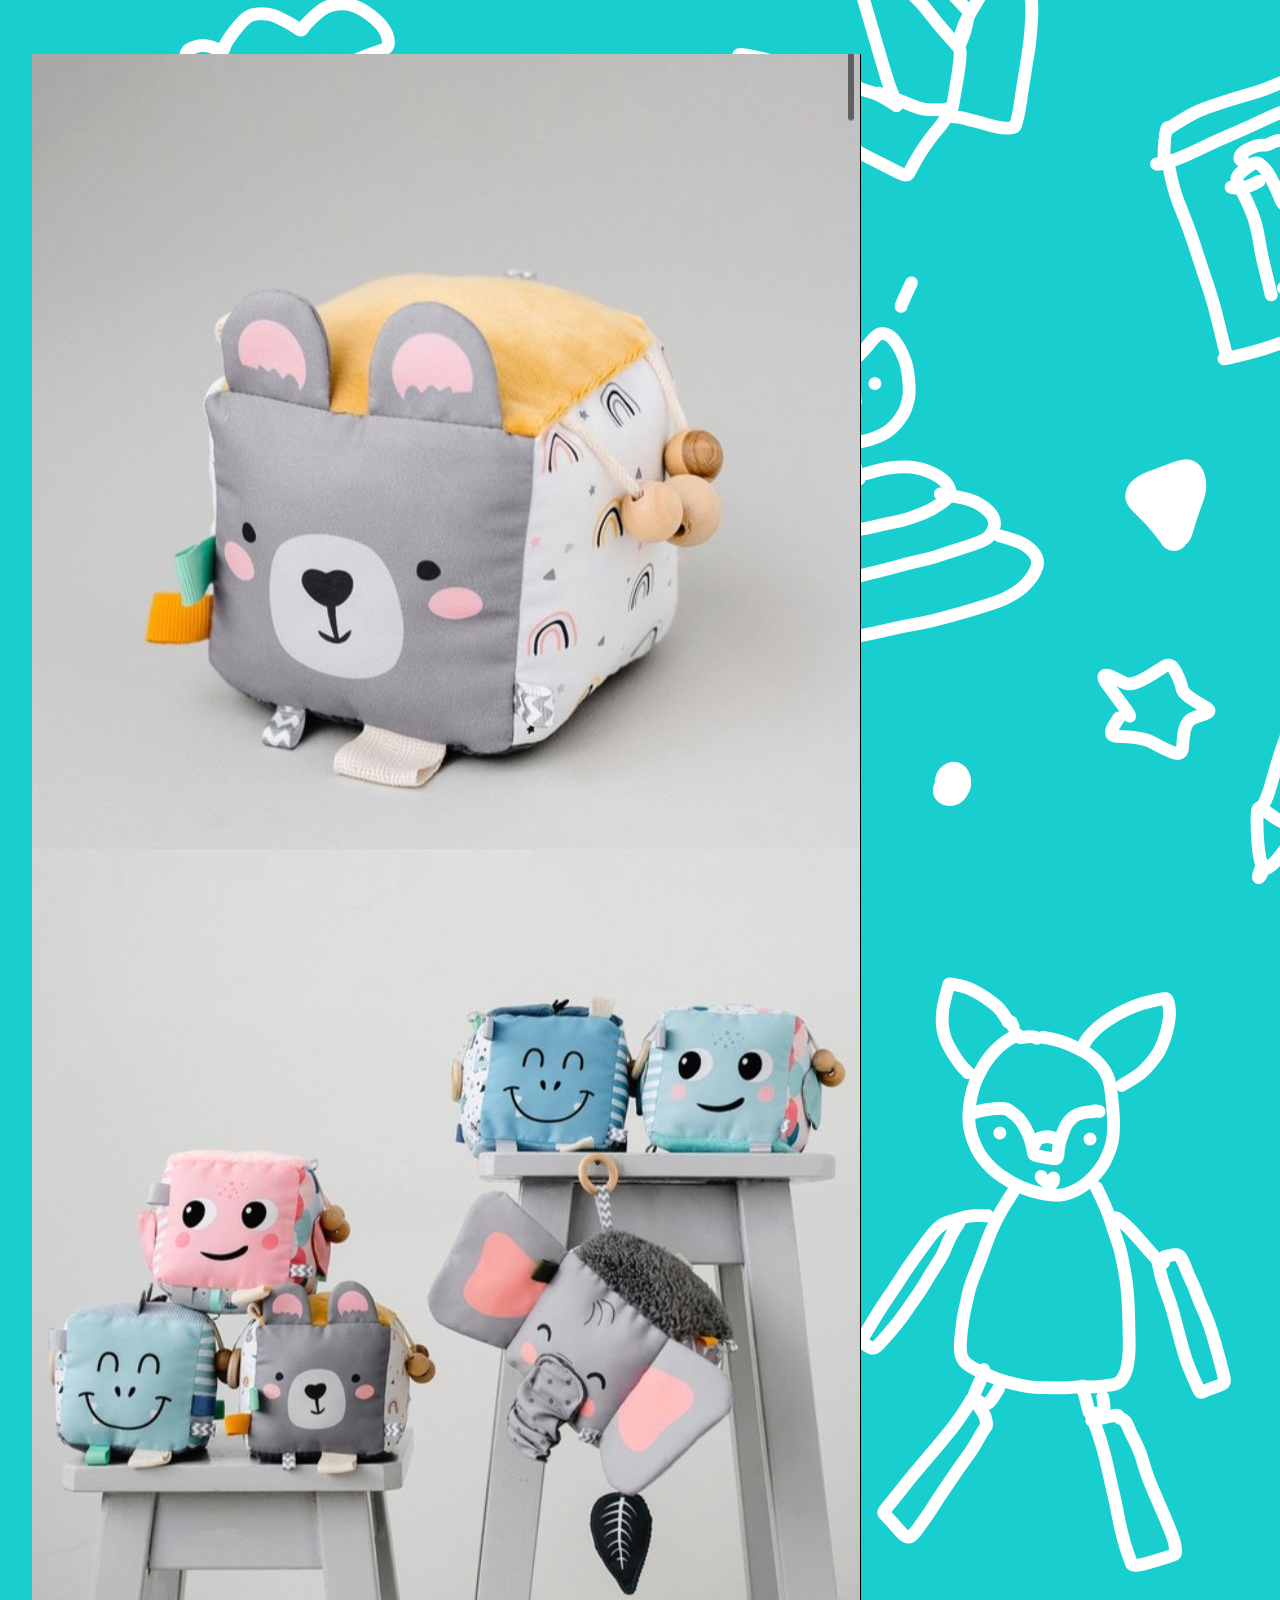
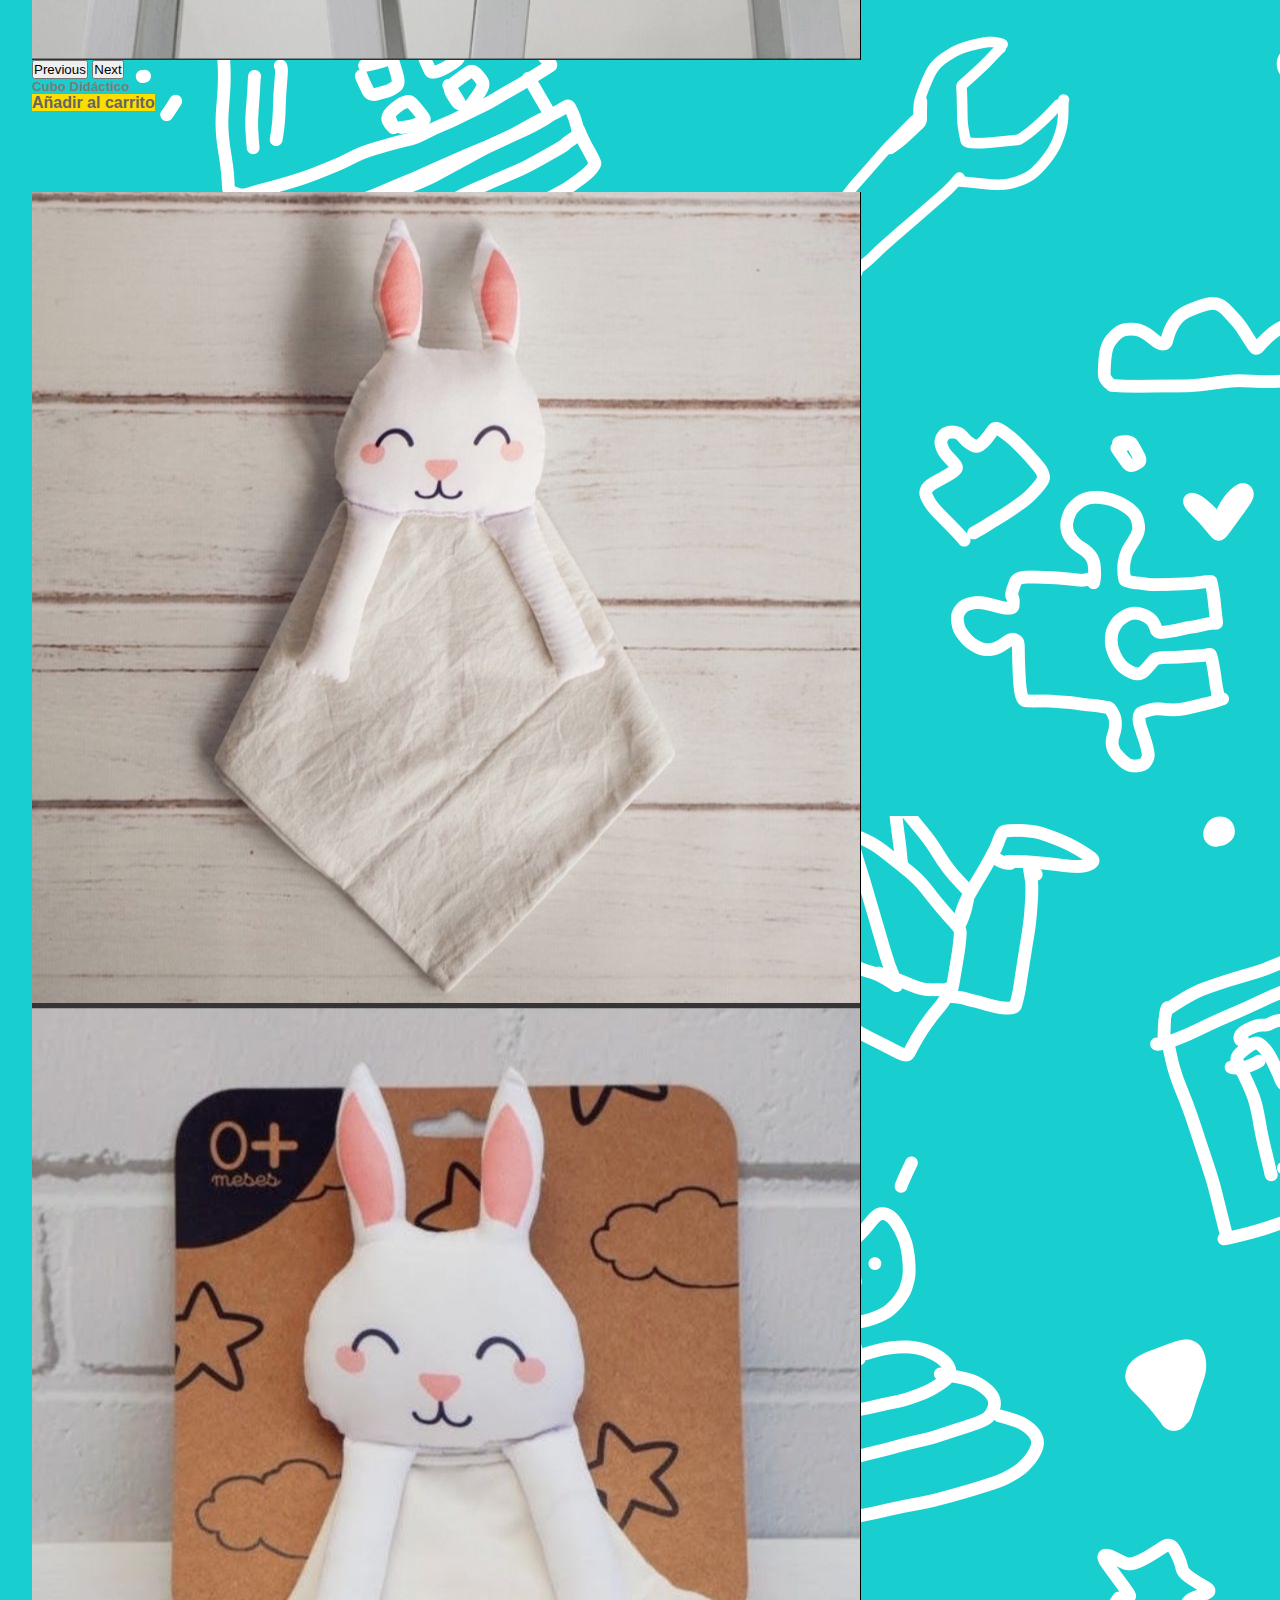
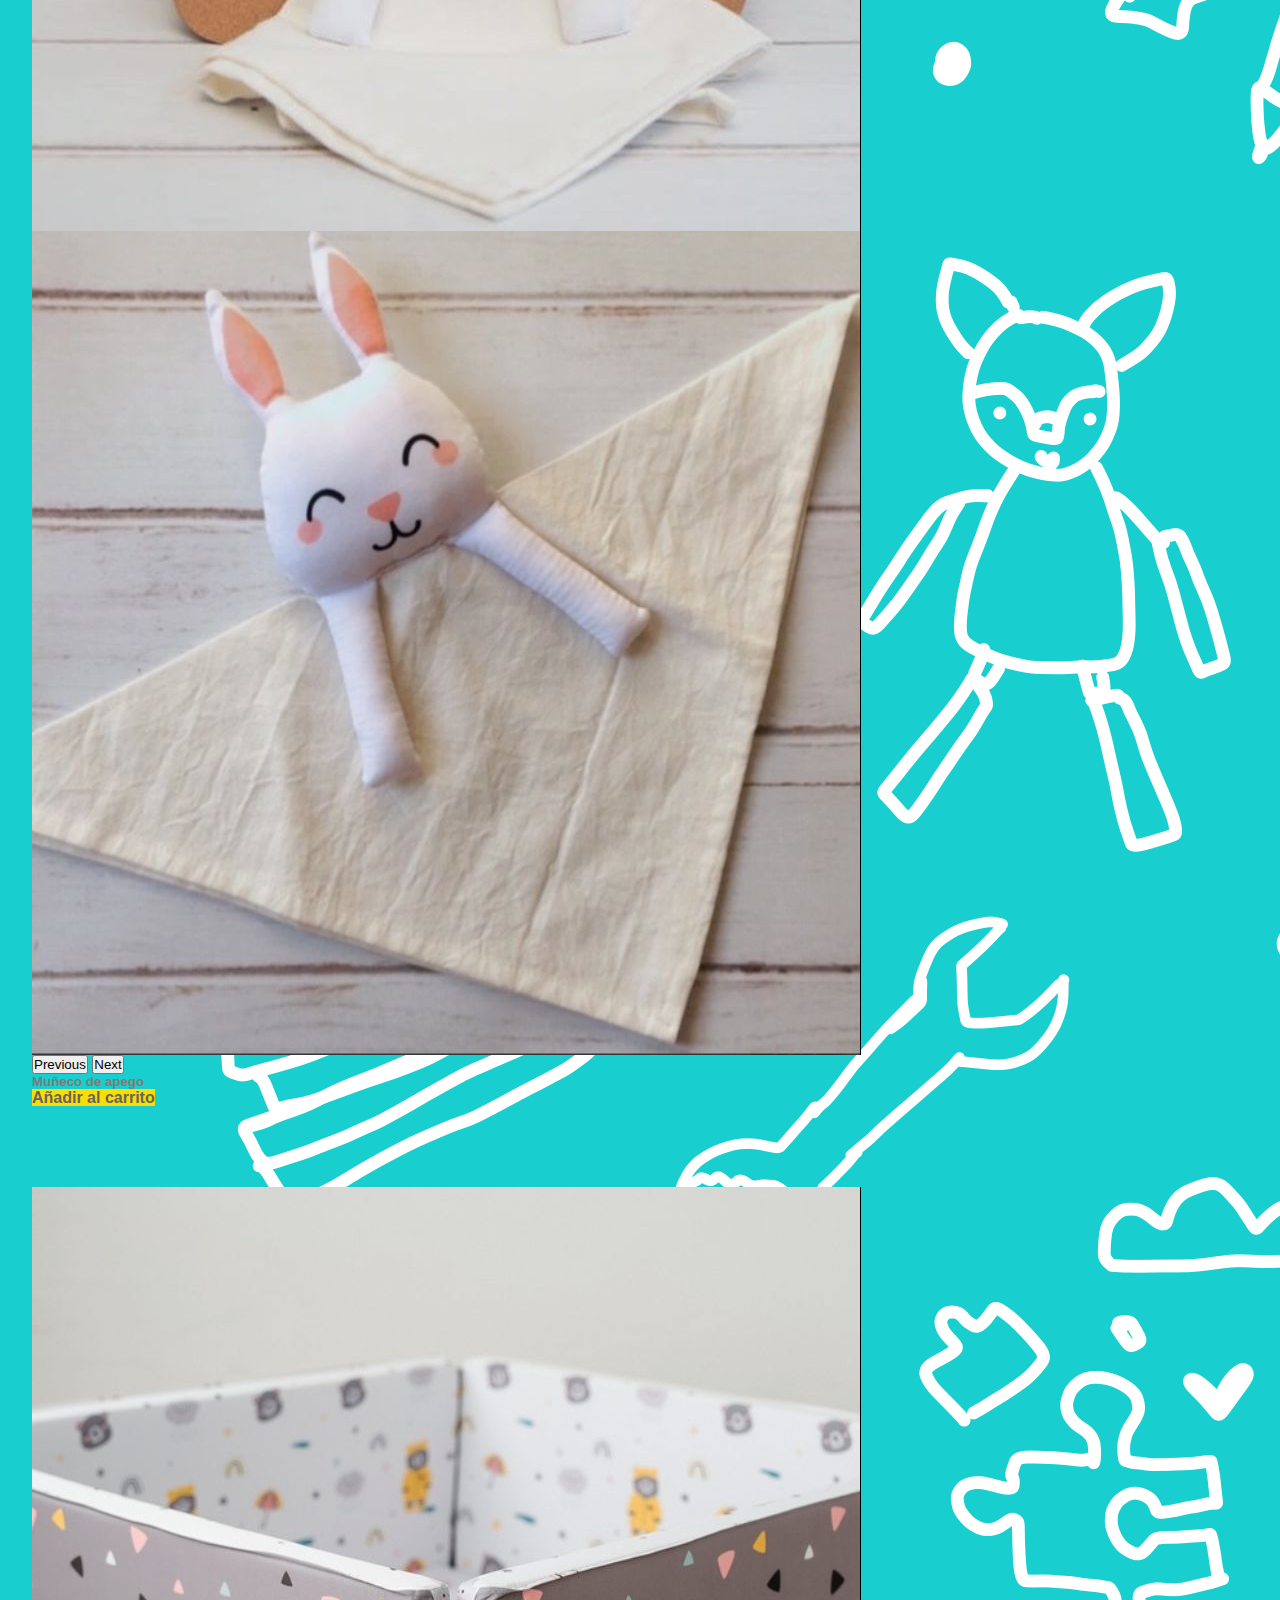
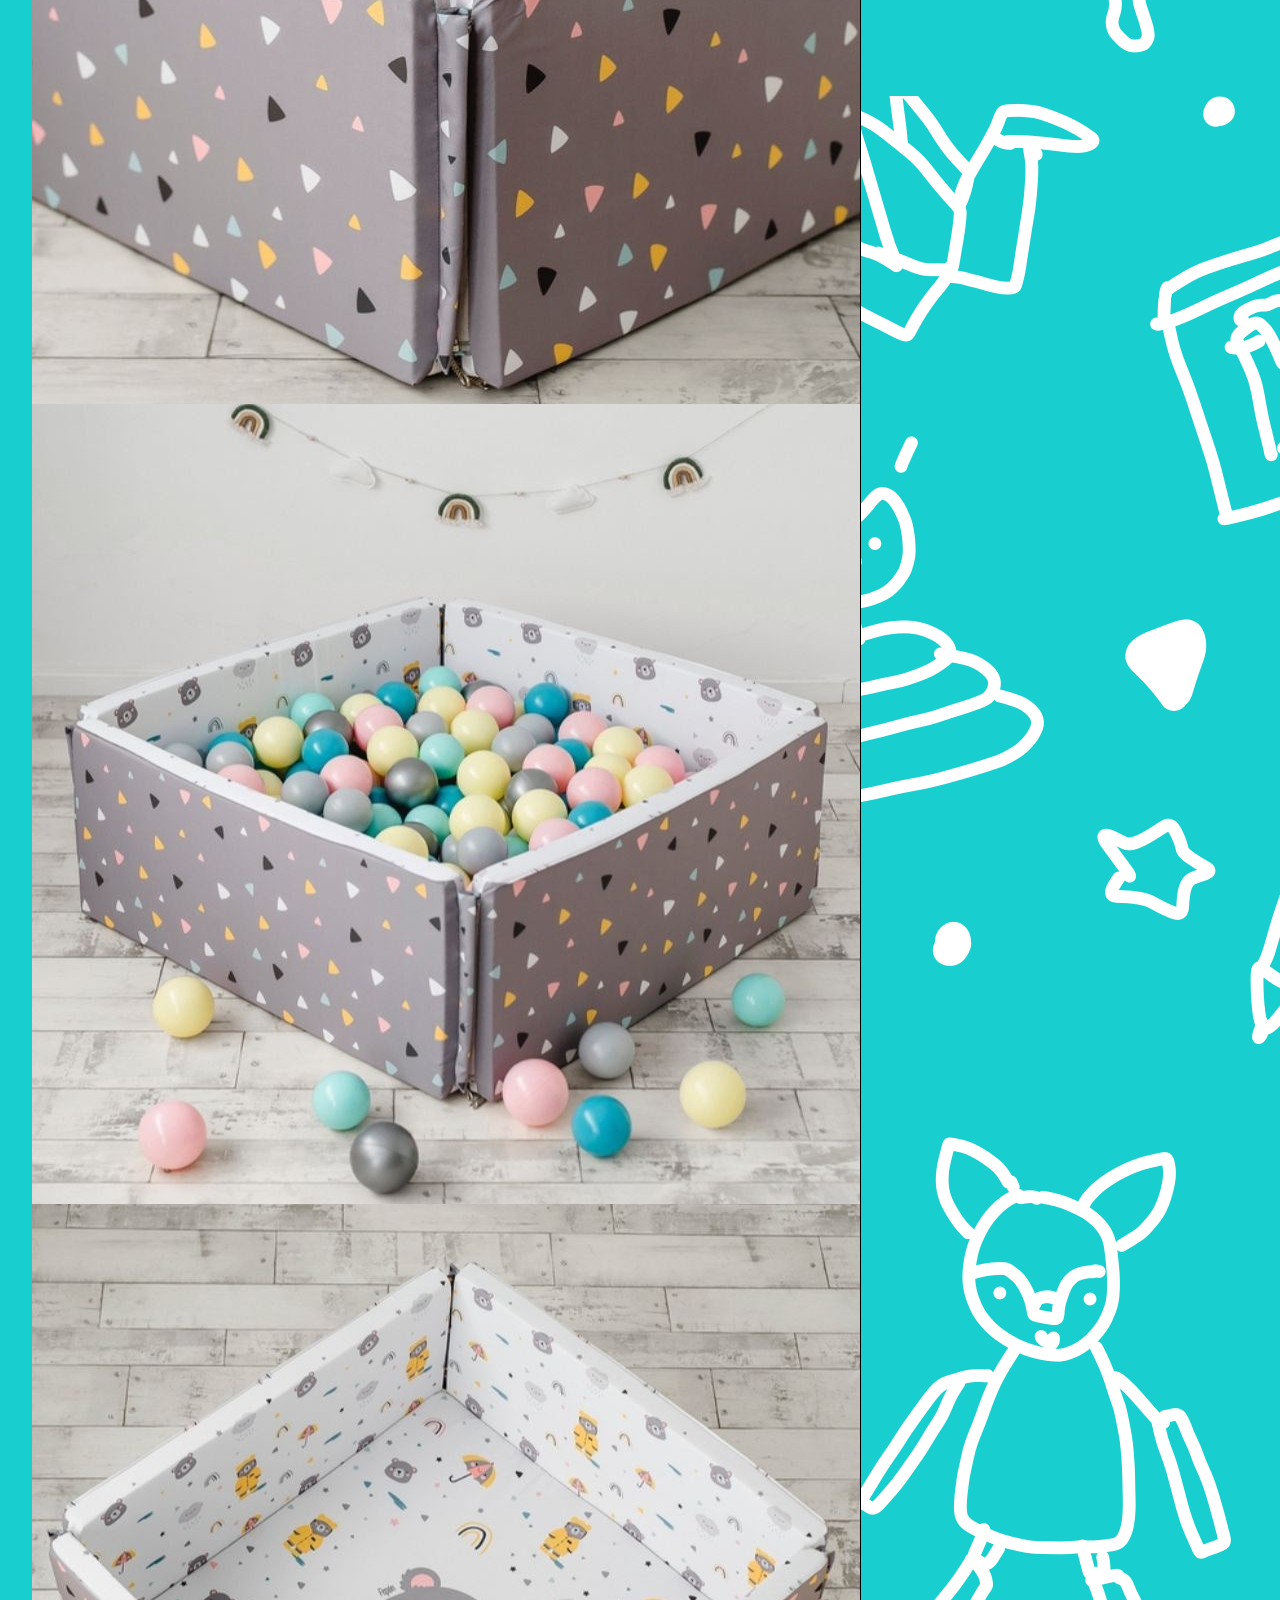
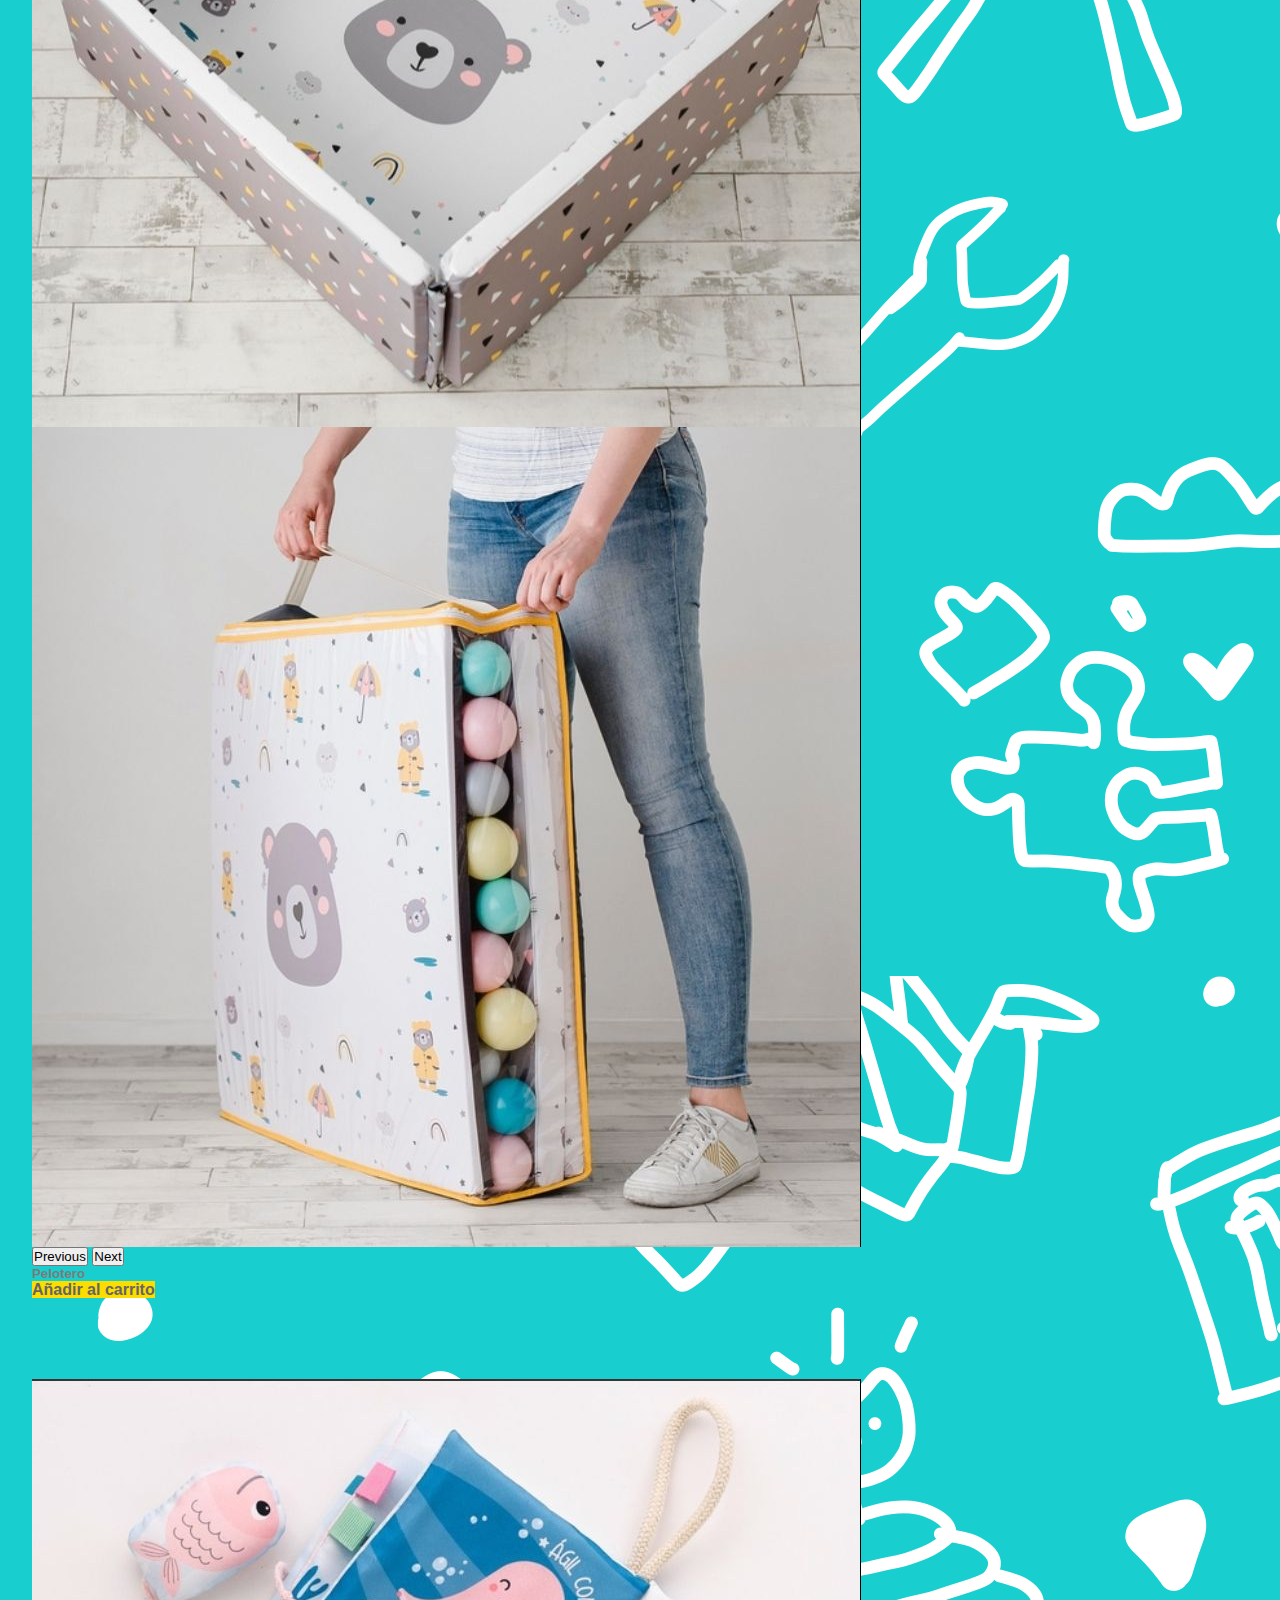
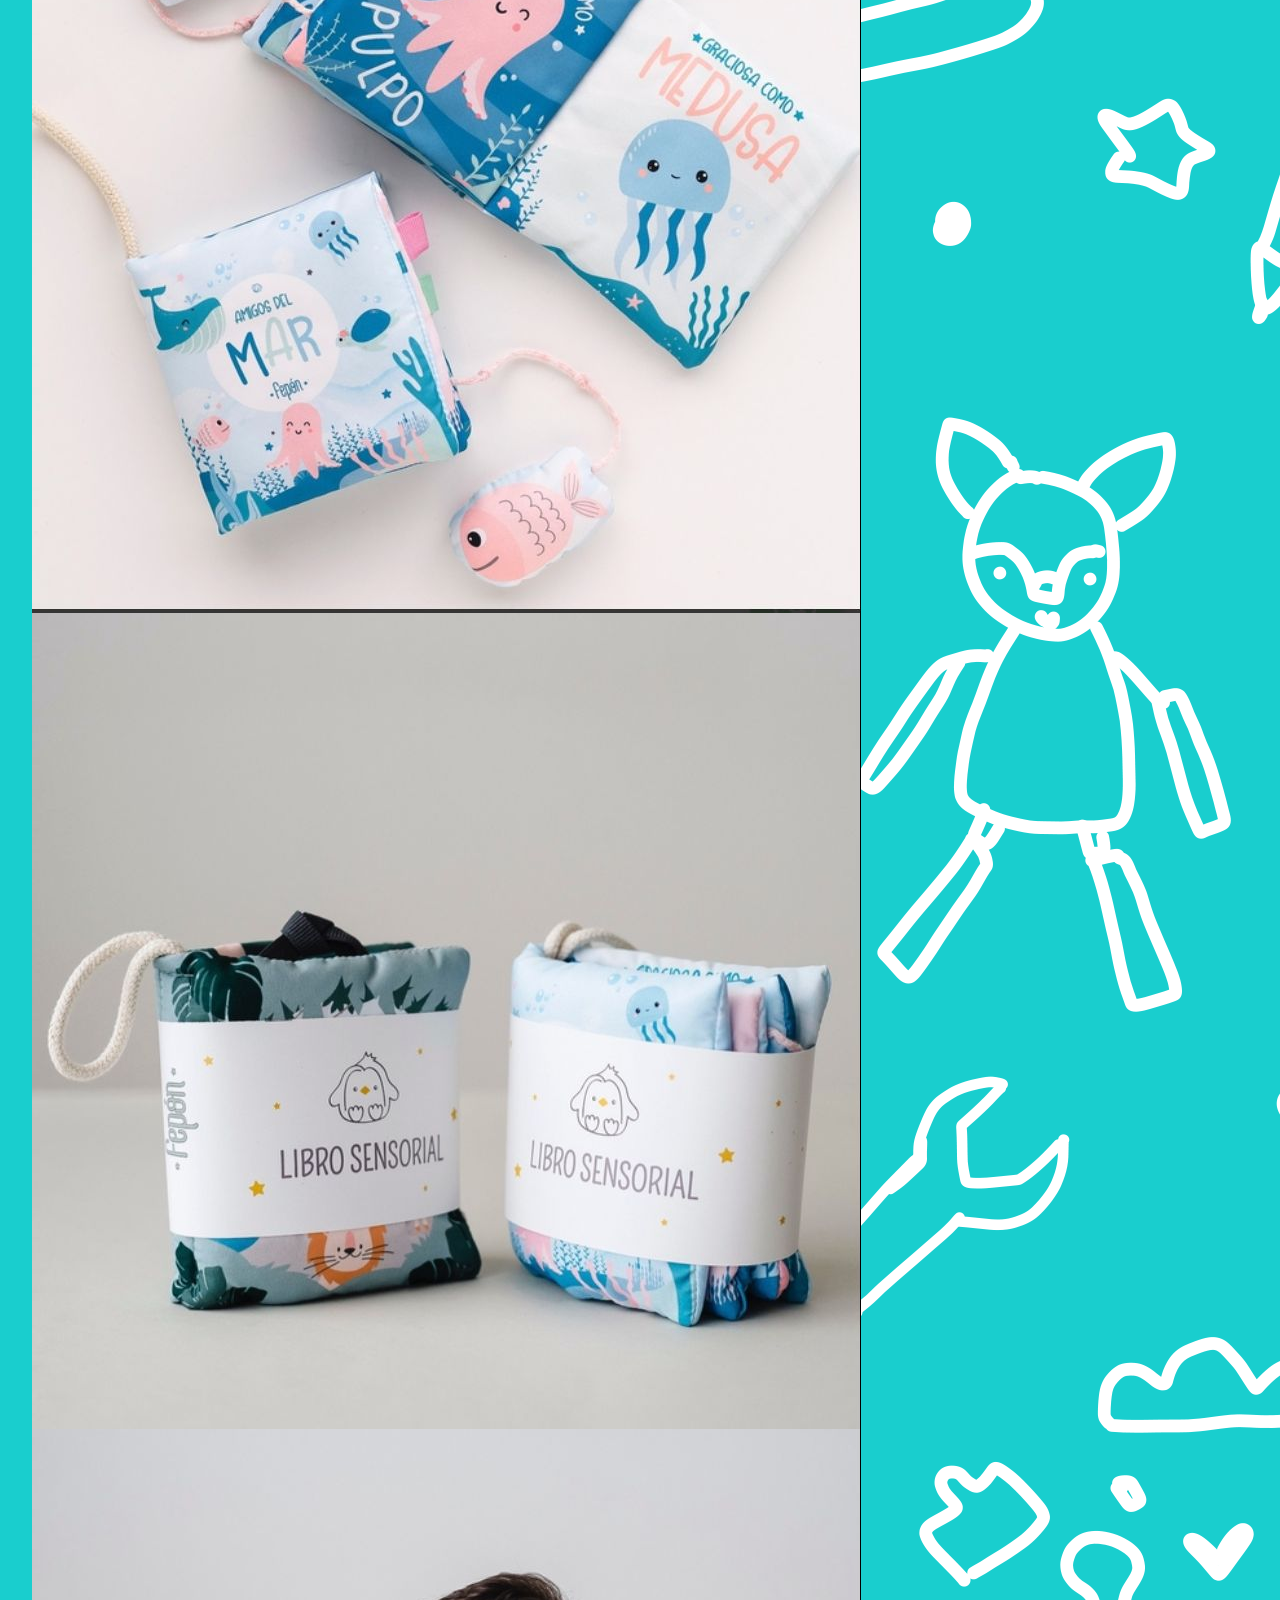
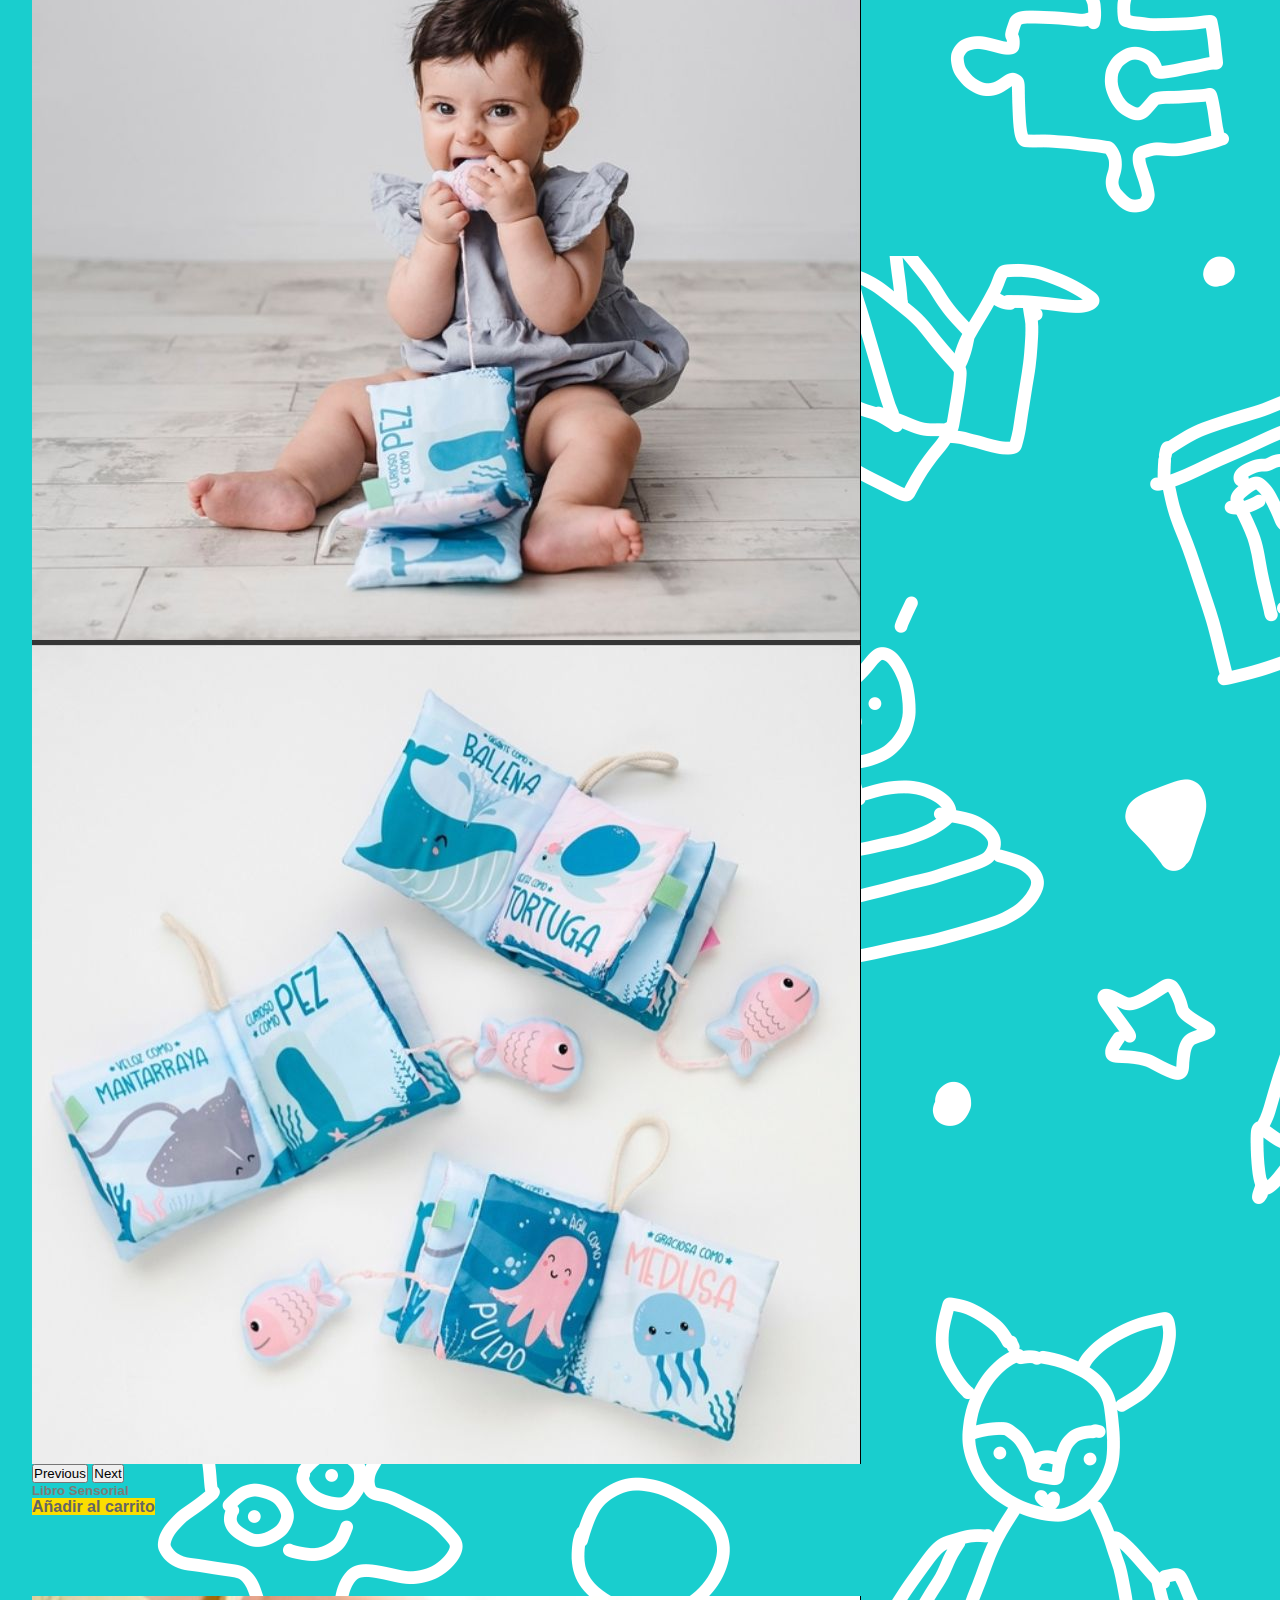
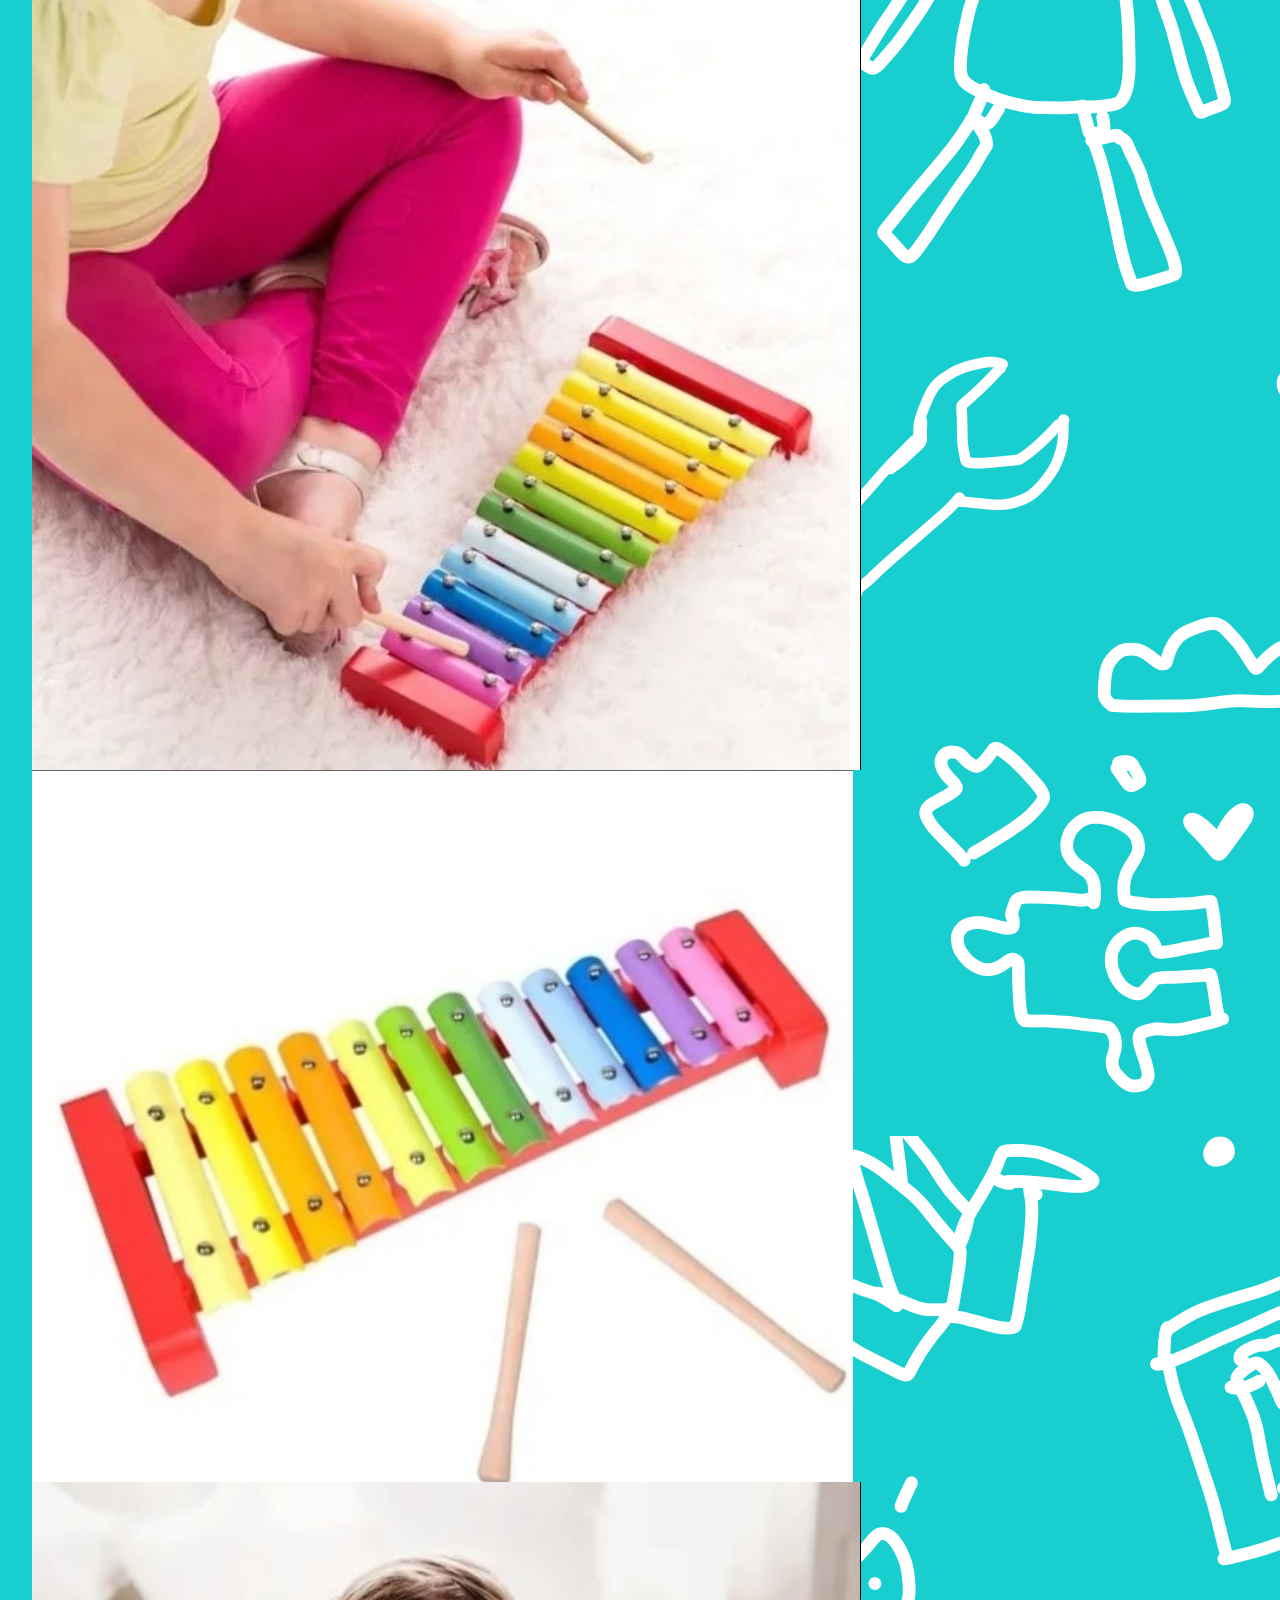
<file: roots/pages/primerainfancia.html>
<html lang="en">

<head>
    <meta charset="UTF-8">
    <meta http-equiv="X-UA-Compatible" content="IE=edge">
    <meta name="viewport" content="width=device-width, initial-scale=1.0">
    <link href="https://cdn.jsdelivr.net/npm/bootstrap@5.1.3/dist/css/bootstrap.min.css" rel="stylesheet"
        integrity="sha384-1BmE4kWBq78iYhFldvKuhfTAU6auU8tT94WrHftjDbrCEXSU1oBoqyl2QvZ6jIW3" crossorigin="anonymous">
    <link rel="stylesheet" href="../css/styles.css">
    <link rel="shortcut icon" type="image/png" href="./assets/08.png" width="15px" height="15px">
    <link rel="preconectar" href="https://fonts.googleapis.com">
    <link rel="preconectar" href="https://fonts.gstatic.com" crossorigin>
    <link href="https: //fonts.googleapis.com/css2? familia= Montserrat:peso@200;400;500;600 & display=swap"
        rel="stylesheet">
    <title>Document</title>
</head>

<body>
    <header>
        <ul class="nav justify-content-end nav-top">
            <li class="nav-item">
                <a class="nav-link" href="#">Para los Padres</a>
            </li>
            <li class="nav-item">
                <a class="nav-link" href="#">Ingresar</a>
            </li>
            <li class="nav-item">
                <a class="nav-link" href="#">Registrarse</a>
            </li>

        </ul>
        <nav class="navbar navbar-light d-flex flex-row justify-content-center alig-items-center navbar-mod">
            <div class="container d-flex flex-row justify-content-center alig-items-center">
                <a class="navbar-brand" href="../index.html">
                    <img src="../assets/logofondo.png" alt="Logo Grulla">
                </a>
            </div>
        </nav>

    </header>
    <nav class="navbar navbar-expand-lg navbar-light ">
        <div class="container-fluid">
            <h1>Categorias</h1>
            <button class="navbar-toggler toggler-mod" type="button" data-bs-toggle="collapse"
                data-bs-target="#navbarNav" aria-controls="navbarNav" aria-expanded="false"
                aria-label="Toggle navigation">
                <span class="navbar-toggler-icon"></span>
            </button>
            <div class="collapse navbar-collapse" id="navbarNav">
                <ul class="navbar-nav">
                    <li class="nav-item">
                        <a class="nav-link nav_link-mod" href="../pages/primerainfancia.html" id="pi">Primera Infancia</a>
                    </li>
                    <li class="nav-item">
                        <a class="nav-link nav_link-mod" href="../pages/juegosdemesa.html" id="jm">Juegos de Mesa</a>
                    </li>
                    <li class="nav-item">
                        <a class="nav-link nav_link-mod" href="../pages/rompecabezas.html" id="rom">Rompecabezas</a>
                    </li>
                    <li class="nav-item">
                        <a class="nav-link nav_link-mod" href="../pages/construccion.html" id="cons">Construccion</a>
                    </li>
                    <li class="nav-item">
                        <a class="nav-link nav_link-mod" href="../pages/ciencia.html" id="cs">Ciencia</a>
                    </li>
                </ul>
            </div>
        </div>
    </nav>
    <main class="col-lg-12 d-flex row card-main-row">
        <h2 class="titulo_primerainfancia">Primera Infancia</h2>
        <div class="col-lg-12 row justify-content-between card-main-row card-back">
         <div class="card col-lg-4 card-mod">
            <div id="carouselExampleControls" class="carousel slide" data-bs-ride="carousel">
                <div class="carousel-inner">
                  <div class="carousel-item active">
                    <img src="../assets/Camion1.jpeg" class="d-block w-100" alt="Camion didactico">
                  </div>
                  <div class="carousel-item">
                    <img src="../assets/Camion3.jpeg" class="d-block w-100" alt="Camion didactico">
                  </div>
                  <div class="carousel-item">
                    <img src="../assets/Camion4.jpeg" class="d-block w-100" alt="Camion didactico">
                  </div>
                </div>
                <button class="carousel-control-prev" type="button" data-bs-target="#carouselExampleControls" data-bs-slide="prev">
                  <span class="carousel-control-prev-icon" aria-hidden="true"></span>
                  <span class="visually-hidden">Previous</span>
                </button>
                <button class="carousel-control-next" type="button" data-bs-target="#carouselExampleControls" data-bs-slide="next">
                  <span class="carousel-control-next-icon" aria-hidden="true"></span>
                  <span class="visually-hidden">Next</span>
                </button>
              </div>
            <div class="card-body card-desc">
                <h5 class="card-title">Camión Didáctico</h5>
                <a href="#" class="btn btn-carrito">Añadir al carrito</a>
            </div>
        </div>
        <div class="card col-lg-4 card-mod">
            <div id="carouselExampleControls" class="carousel slide" data-bs-ride="carousel">
                <div class="carousel-inner">
                  <div class="carousel-item active">
                    <img src="../assets/Cubo1.jpeg" class="d-block w-100" alt="Cubo didactico">
                  </div>
                  <div class="carousel-item">
                    <img src="../assets/Cubo2.jpeg" class="d-block w-100" alt="Cubo didactico">
                  </div>
                </div>
                <button class="carousel-control-prev" type="button" data-bs-target="#carouselExampleControls" data-bs-slide="prev">
                  <span class="carousel-control-prev-icon" aria-hidden="true"></span>
                  <span class="visually-hidden">Previous</span>
                </button>
                <button class="carousel-control-next" type="button" data-bs-target="#carouselExampleControls" data-bs-slide="next">
                  <span class="carousel-control-next-icon" aria-hidden="true"></span>
                  <span class="visually-hidden">Next</span>
                </button>
              </div>
            <div class="card-body card-desc">
                <h5 class="card-title">Cubo Didáctico</h5>
                <a href="#" class="btn btn-carrito">Añadir al carrito</a>
            </div>
        </div>
        <div class="card col-lg-4 card-mod">
            <div id="carouselExampleControls" class="carousel slide" data-bs-ride="carousel">
                <div class="carousel-inner">
                  <div class="carousel-item active">
                    <img src="../assets/Conejo1.jpeg" class="d-block w-100" alt="Muñeco de apego">
                  </div>
                  <div class="carousel-item">
                    <img src="../assets/Conejo2.jpeg" class="d-block w-100" alt="Muñeco de apego">
                  </div>
                  <div class="carousel-item">
                    <img src="../assets/Conejo3.jpeg" class="d-block w-100" alt="Muñeco de apego">
                  </div>
                </div>
                <button class="carousel-control-prev" type="button" data-bs-target="#carouselExampleControls" data-bs-slide="prev">
                  <span class="carousel-control-prev-icon" aria-hidden="true"></span>
                  <span class="visually-hidden">Previous</span>
                </button>
                <button class="carousel-control-next" type="button" data-bs-target="#carouselExampleControls" data-bs-slide="next">
                  <span class="carousel-control-next-icon" aria-hidden="true"></span>
                  <span class="visually-hidden">Next</span>
                </button>
              </div>
            <div class="card-body card-desc">
                <h5 class="card-title">Muñeco de apego</h5>
                <a href="#" class="btn btn-carrito">Añadir al carrito</a>
            </div>
        </div>
        <div class="card col-lg-4 card-mod">
            <div id="carouselExampleControls" class="carousel slide" data-bs-ride="carousel">
                <div class="carousel-inner">
                  <div class="carousel-item active">
                    <img src="../assets/Pelotero1.jpeg" class="d-block w-100" alt="Pelotero">
                  </div>
                  <div class="carousel-item">
                    <img src="../assets/Pelotero2.jpeg" class="d-block w-100" alt="Pelotero">
                  </div>
                  <div class="carousel-item">
                    <img src="../assets/Pelotero3.jpeg" class="d-block w-100" alt="Pelotero">
                  </div>
                  <div class="carousel-item">
                    <img src="../assets/Pelotero4.jpeg" class="d-block w-100" alt="Pelotero">
                  </div>
                </div>
                <button class="carousel-control-prev" type="button" data-bs-target="#carouselExampleControls" data-bs-slide="prev">
                  <span class="carousel-control-prev-icon" aria-hidden="true"></span>
                  <span class="visually-hidden">Previous</span>
                </button>
                <button class="carousel-control-next" type="button" data-bs-target="#carouselExampleControls" data-bs-slide="next">
                  <span class="carousel-control-next-icon" aria-hidden="true"></span>
                  <span class="visually-hidden">Next</span>
                </button>
              </div>
            <div class="card-body card-desc">
                <h5 class="card-title">Pelotero</h5>
                <a href="#" class="btn btn-carrito">Añadir al carrito</a>
            </div>
        </div>
        <div class="card col-lg-4 card-mod">
            <div id="carouselExampleControls" class="carousel slide" data-bs-ride="carousel">
                <div class="carousel-inner">
                  <div class="carousel-item active">
                    <img src="../assets/Librosen1.jpeg" class="d-block w-100" alt="Libro sensorial">
                  </div>
                  <div class="carousel-item">
                    <img src="../assets/Librosen2.jpeg" class="d-block w-100" alt="Libro sensorial">
                  </div>
                  <div class="carousel-item">
                    <img src="../assets/Librosen3.jpeg" class="d-block w-100" alt="Libro sensorial">
                  </div>
                  <div class="carousel-item">
                    <img src="../assets/Librosen4.jpeg" class="d-block w-100" alt="Libro sensorial">
                  </div>
                </div>
                <button class="carousel-control-prev" type="button" data-bs-target="#carouselExampleControls" data-bs-slide="prev">
                  <span class="carousel-control-prev-icon" aria-hidden="true"></span>
                  <span class="visually-hidden">Previous</span>
                </button>
                <button class="carousel-control-next" type="button" data-bs-target="#carouselExampleControls" data-bs-slide="next">
                  <span class="carousel-control-next-icon" aria-hidden="true"></span>
                  <span class="visually-hidden">Next</span>
                </button>
              </div>
            <div class="card-body card-desc">
                <h5 class="card-title">Libro Sensorial</h5>
                <a href="#" class="btn btn-carrito">Añadir al carrito</a>
            </div>
        </div>
        <div class="card col-lg-4 card-mod">
            <div id="carouselExampleControls" class="carousel slide" data-bs-ride="carousel">
                <div class="carousel-inner">
                  <div class="carousel-item active">
                    <img src="../assets/Xilofon1 (1).jpeg" class="d-block w-100" alt="Xilofon">
                  </div>
                  <div class="carousel-item">
                    <img src="../assets/Xilofon1 (2).jpeg" class="d-block w-100" alt="Xilofon">
                  </div>
                  <div class="carousel-item">
                    <img src="../assets/Xilofon1 (3).jpeg" class="d-block w-100" alt="Xilofon">
                  </div>
                </div>
                <button class="carousel-control-prev" type="button" data-bs-target="#carouselExampleControls" data-bs-slide="prev">
                  <span class="carousel-control-prev-icon" aria-hidden="true"></span>
                  <span class="visually-hidden">Previous</span>
                </button>
                <button class="carousel-control-next" type="button" data-bs-target="#carouselExampleControls" data-bs-slide="next">
                  <span class="carousel-control-next-icon" aria-hidden="true"></span>
                  <span class="visually-hidden">Next</span>
                </button>
              </div>
            <div class="card-body card-desc">
                <h5 class="card-title">Xilofón</h5>
                <a href="#" class="btn btn-carrito">Añadir al carrito</a>
            </div>
        </div>
        
    </div>
    </main>
    <footer>
        <nav class="navbar navbar-expand-lg navbar-light col-lg-12 footer_nav">
            <div class="container-fluid">
                <a class="navbar-brand col-lg-6 footer_nav-img" href="../index.html"><img class="col-lg-12"
                        src="../assets/BOLSA-GRULLA_Mesa de trabajo 1.png" alt="Logo Grulla"></a>
                <button class="navbar-toggler" type="button" data-bs-toggle="collapse"
                    data-bs-target="#navbarSupportedContent" aria-controls="navbarSupportedContent"
                    aria-expanded="false" aria-label="Toggle navigation">
                    <span class="navbar-toggler-icon"></span>
                </button>
                <div class="collapse navbar-collapse col-lg-6 row" id="navbarSupportedContent">
                    <ul class="navbar-nav me-auto mb-2 mb-lg-0">
                        <li class="nav-item">
                            <a class="nav-link" href="#">Contacto</a>
                        </li>
                        <li class="nav-item">
                            <a class="nav-link" href="#">Política de privacidad</a>
                        </li>
                        <li class="nav-item dropdown">
                            <a class="nav-link dropdown-toggle" href="#" id="navbarDropdown" role="button"
                                data-bs-toggle="dropdown" aria-expanded="false">
                                Consultar
                            </a>
                            <ul class="dropdown-menu" aria-labelledby="navbarDropdown">
                                <li><a class="dropdown-item" href="#">FAQS</a></li>
                                <li><a class="dropdown-item" href="#">Medios de pago</a></li>
                                <li><a class="dropdown-item" href="#">Devoluciones</a></li>
                                <li><a class="dropdown-item" href="#">Cambios</a></li>
                            </ul>
                        </li>
                    </ul>
                    <form class="d-flex footer_search">
                        <input class="form-control me-2" type="Buscar" placeholder="Buscar" aria-label="Buscar">
                        <button class="btn btn-outline-success footer_button" type="submit">Buscar</button>
                    </form>
                </div>
            </div>
        </nav>
    </footer>
    <script src="https://cdn.jsdelivr.net/npm/bootstrap@5.1.3/dist/js/bootstrap.bundle.min.js"
        integrity="sha384-ka7Sk0Gln4gmtz2MlQnikT1wXgYsOg+OMhuP+IlRH9sENBO0LRn5q+8nbTov4+1p"
        crossorigin="anonymous"></script>
</body>

</html>
</file>
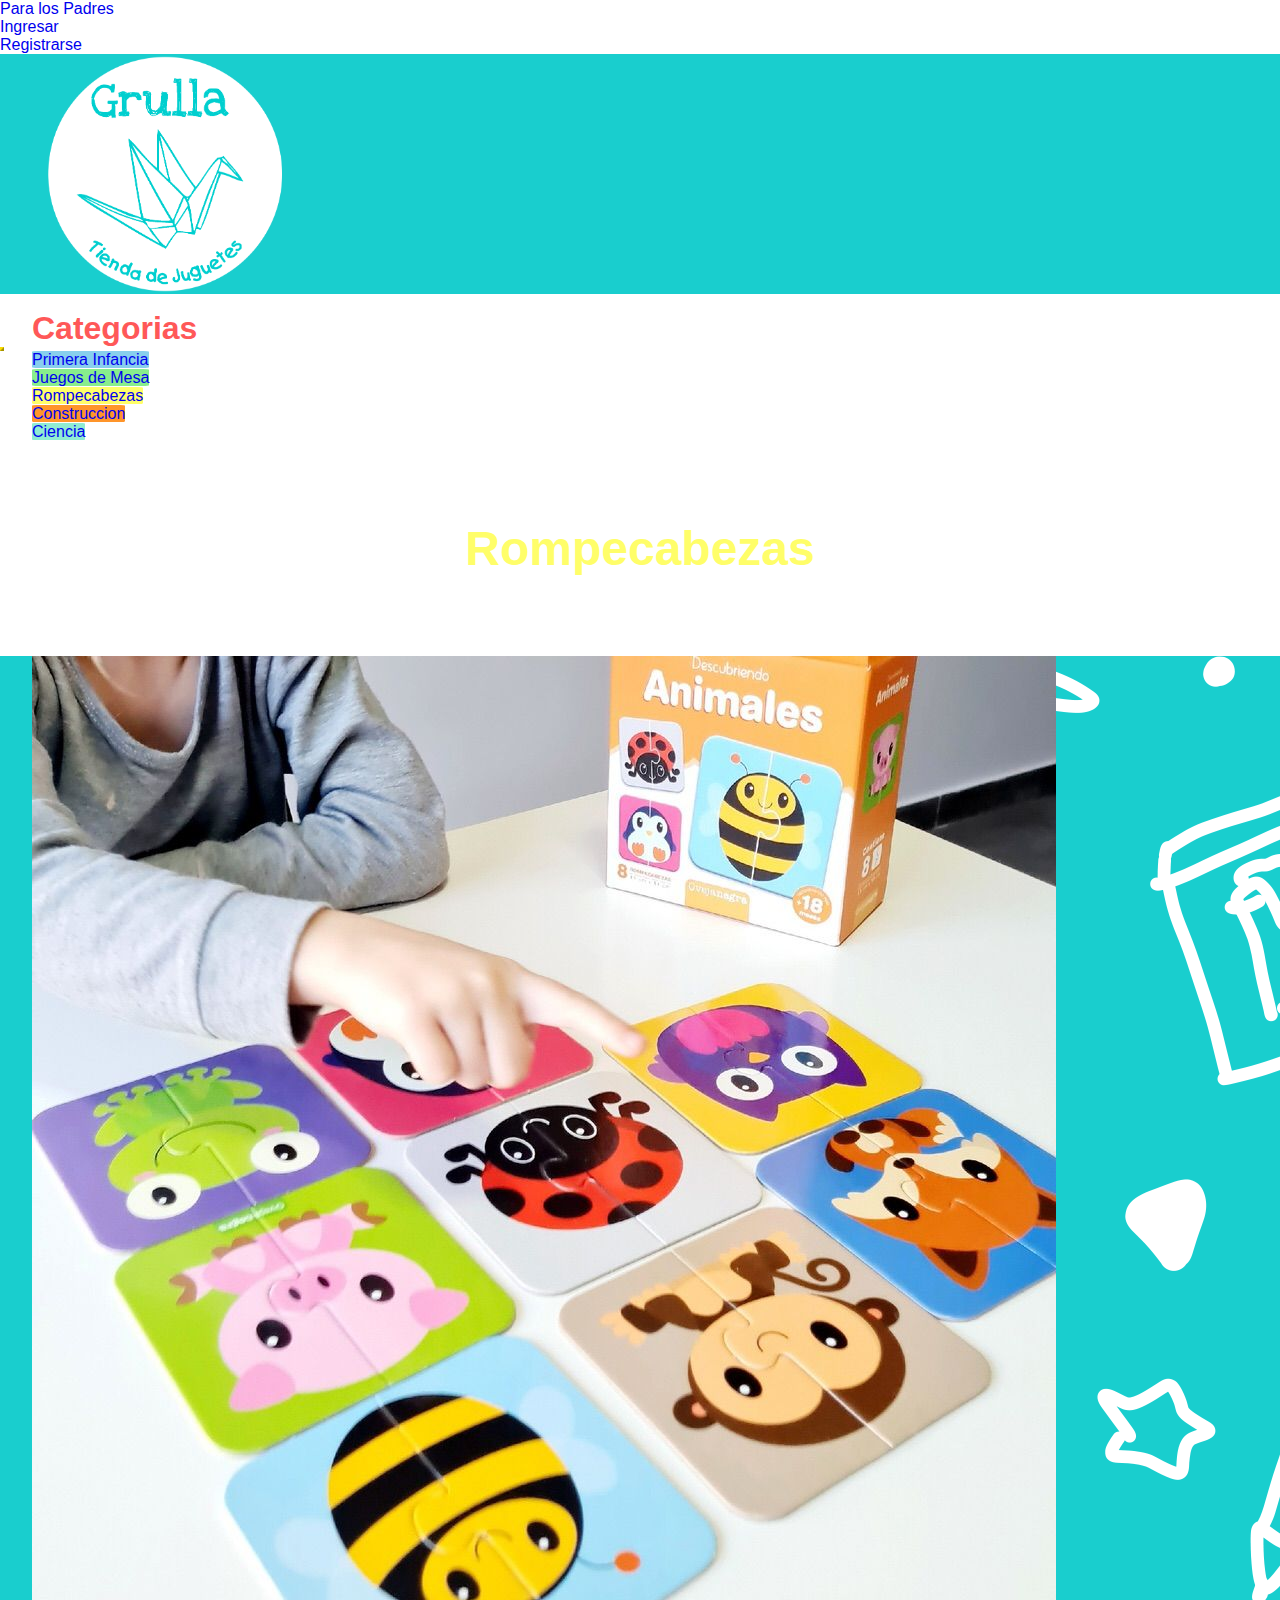
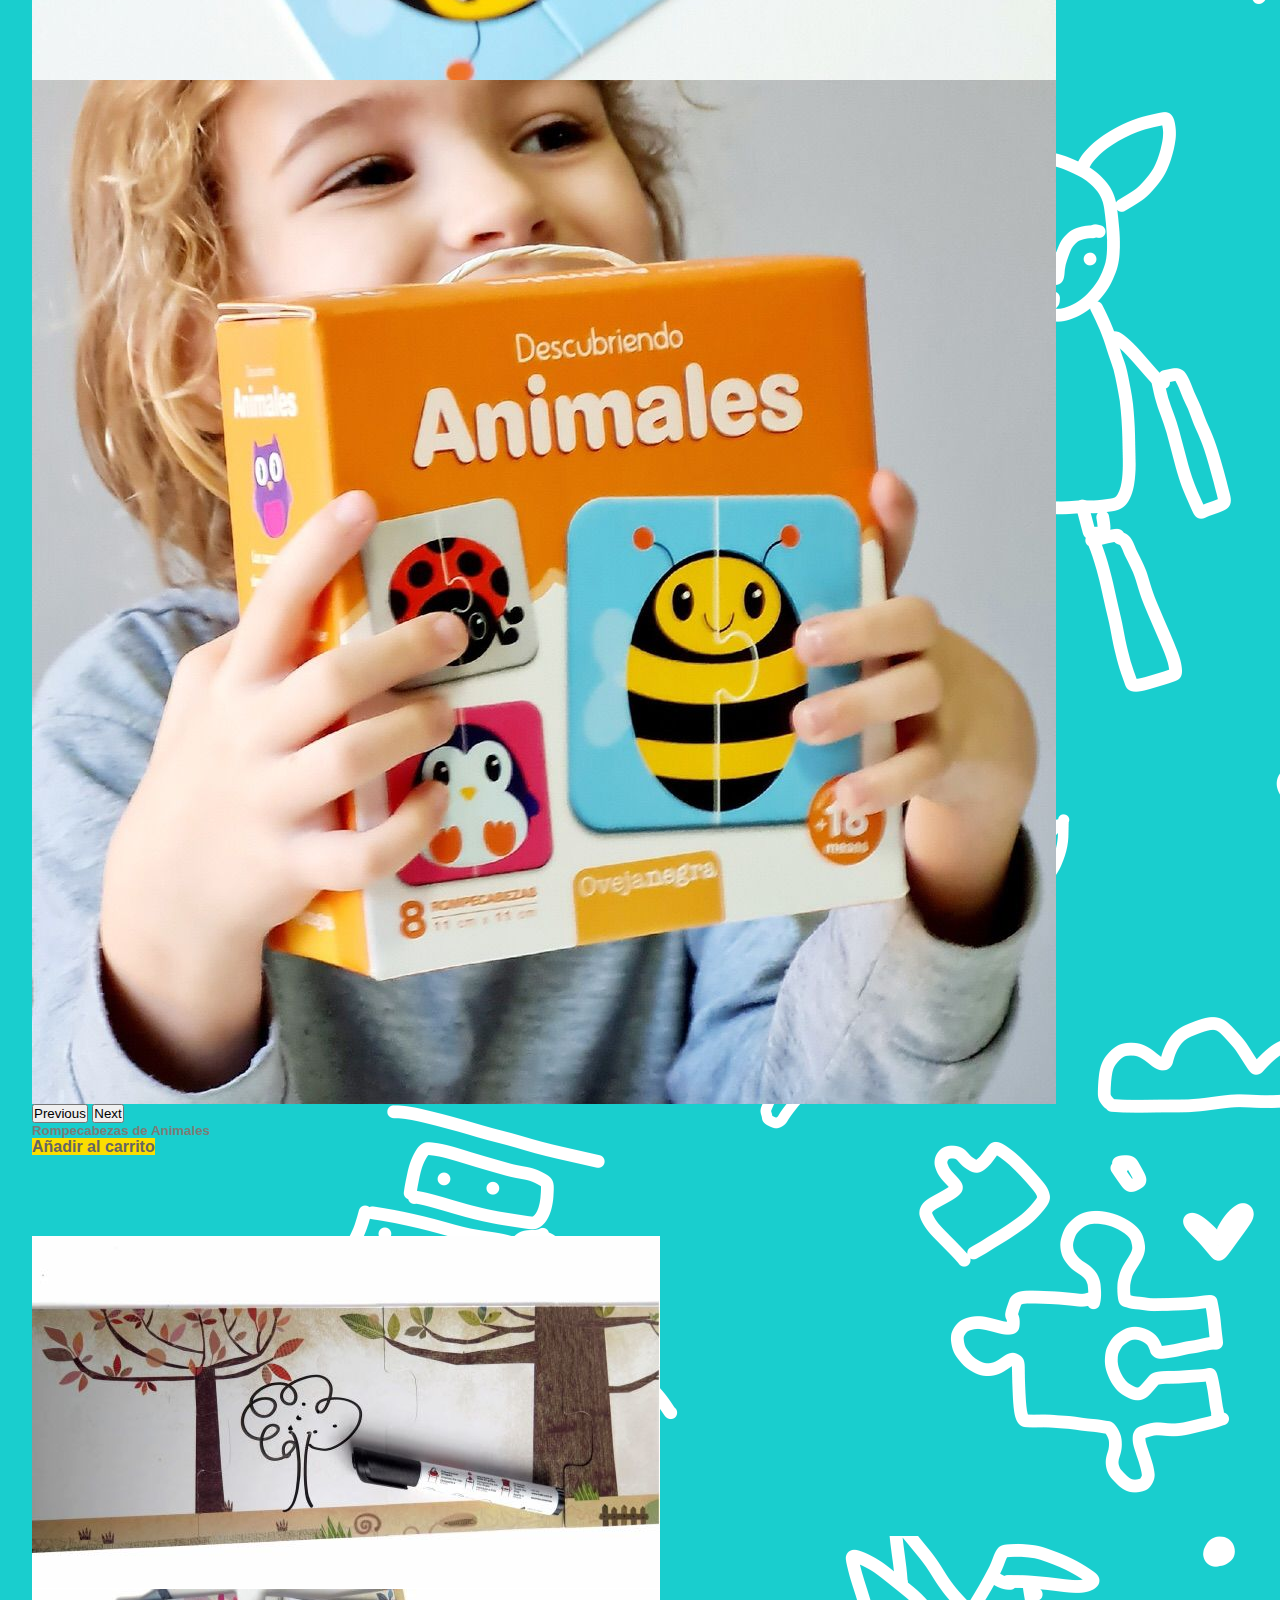
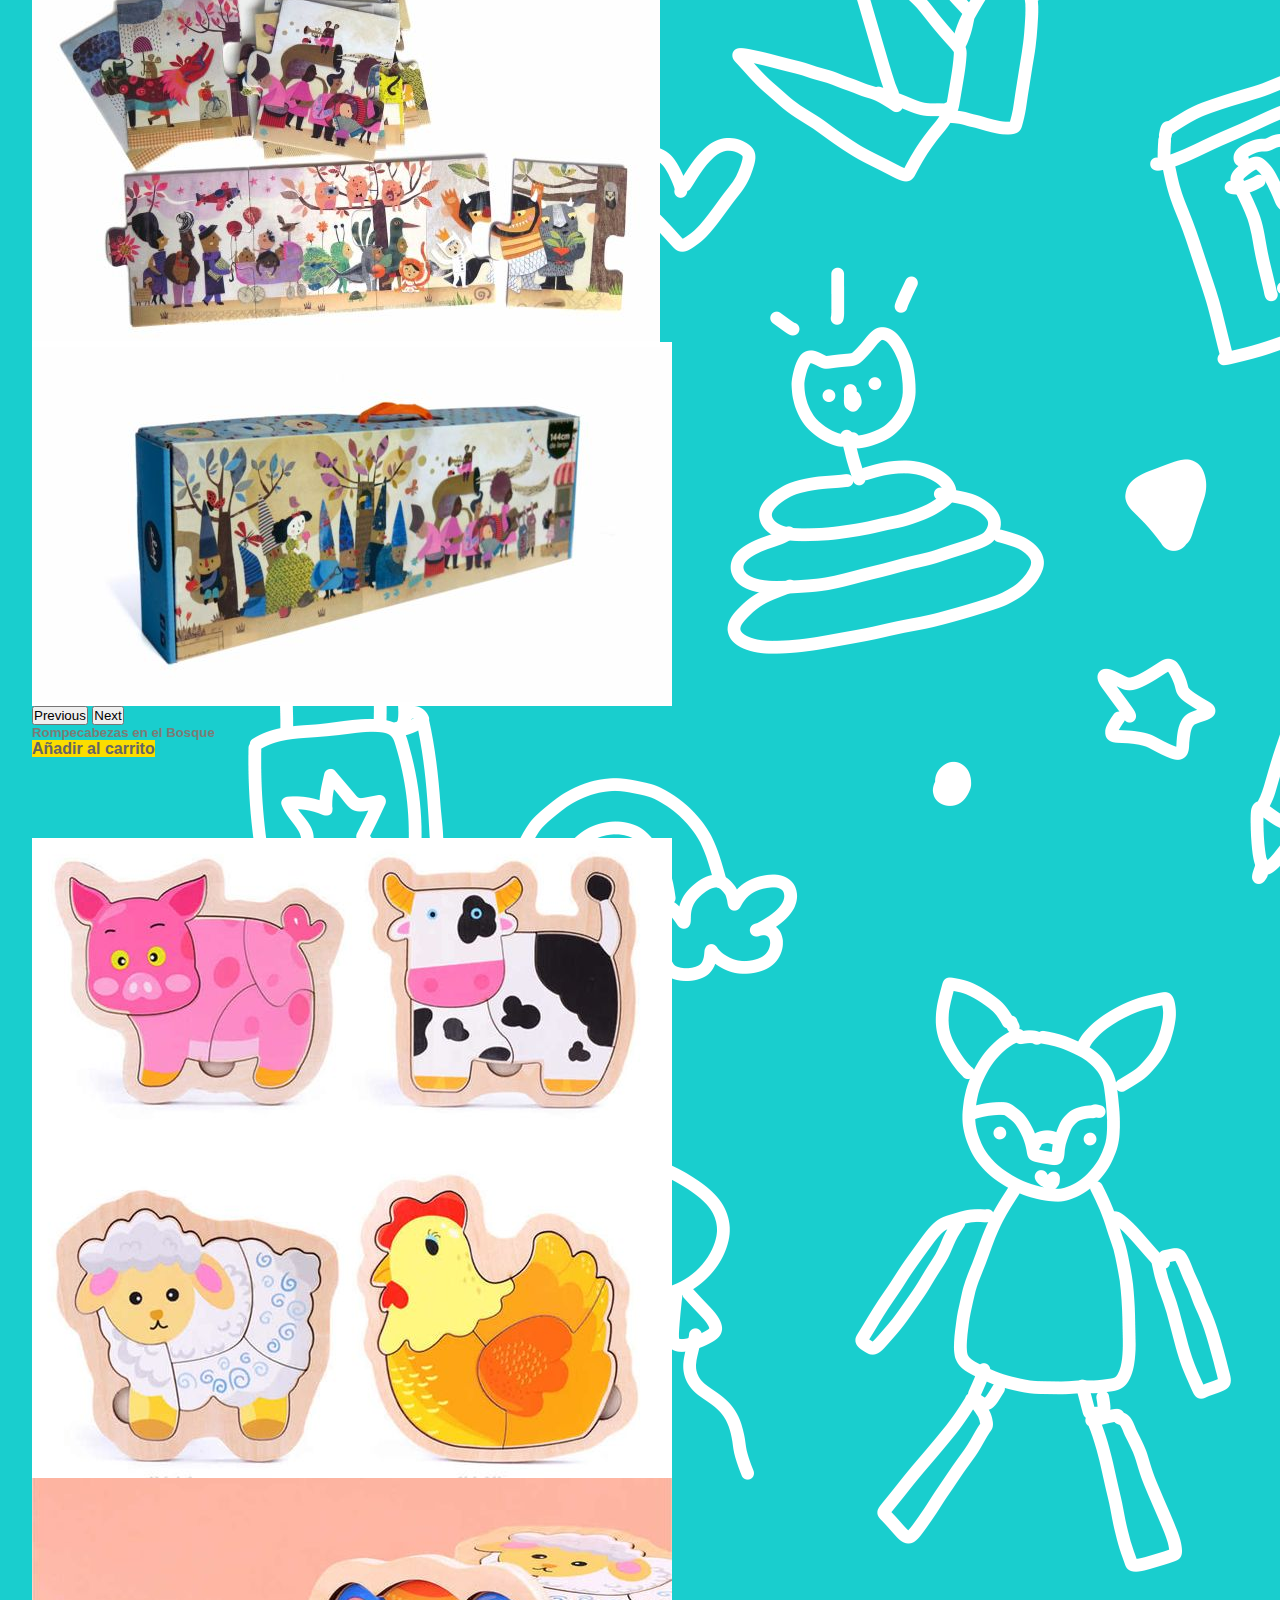
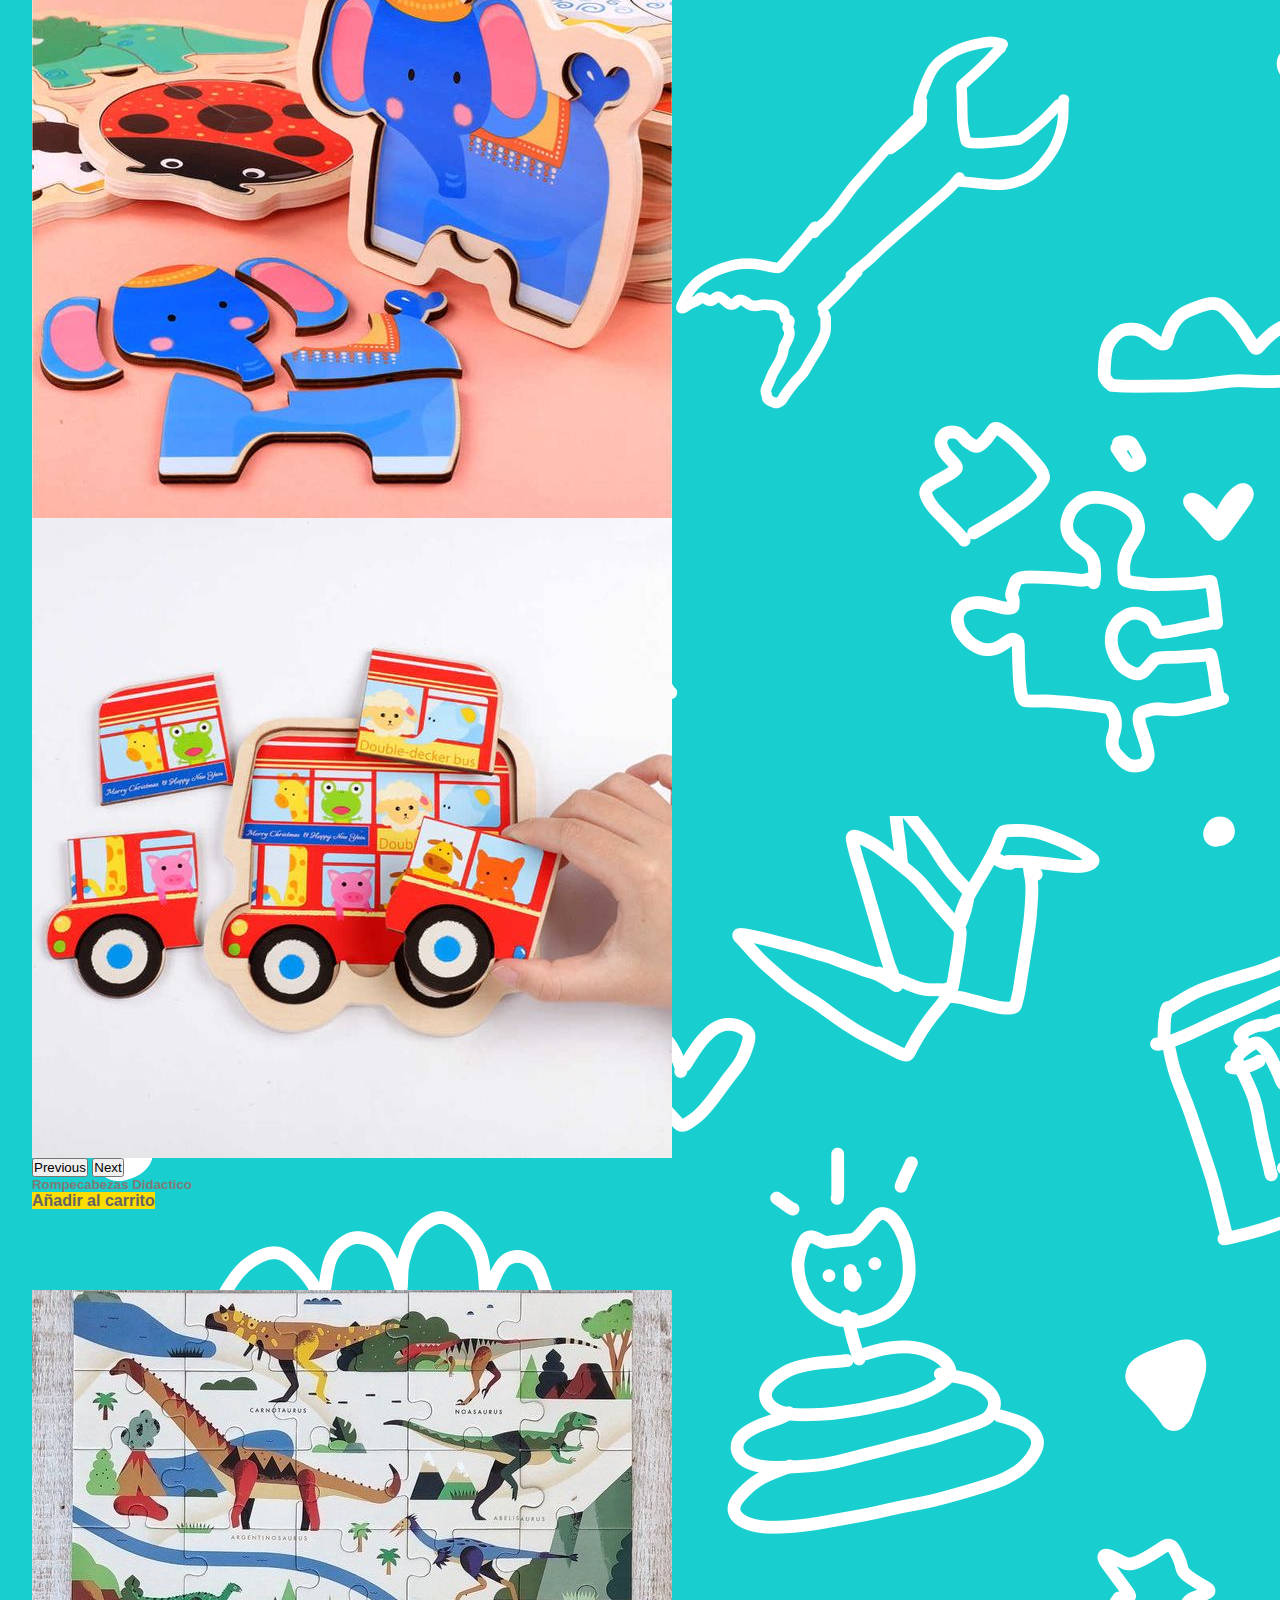
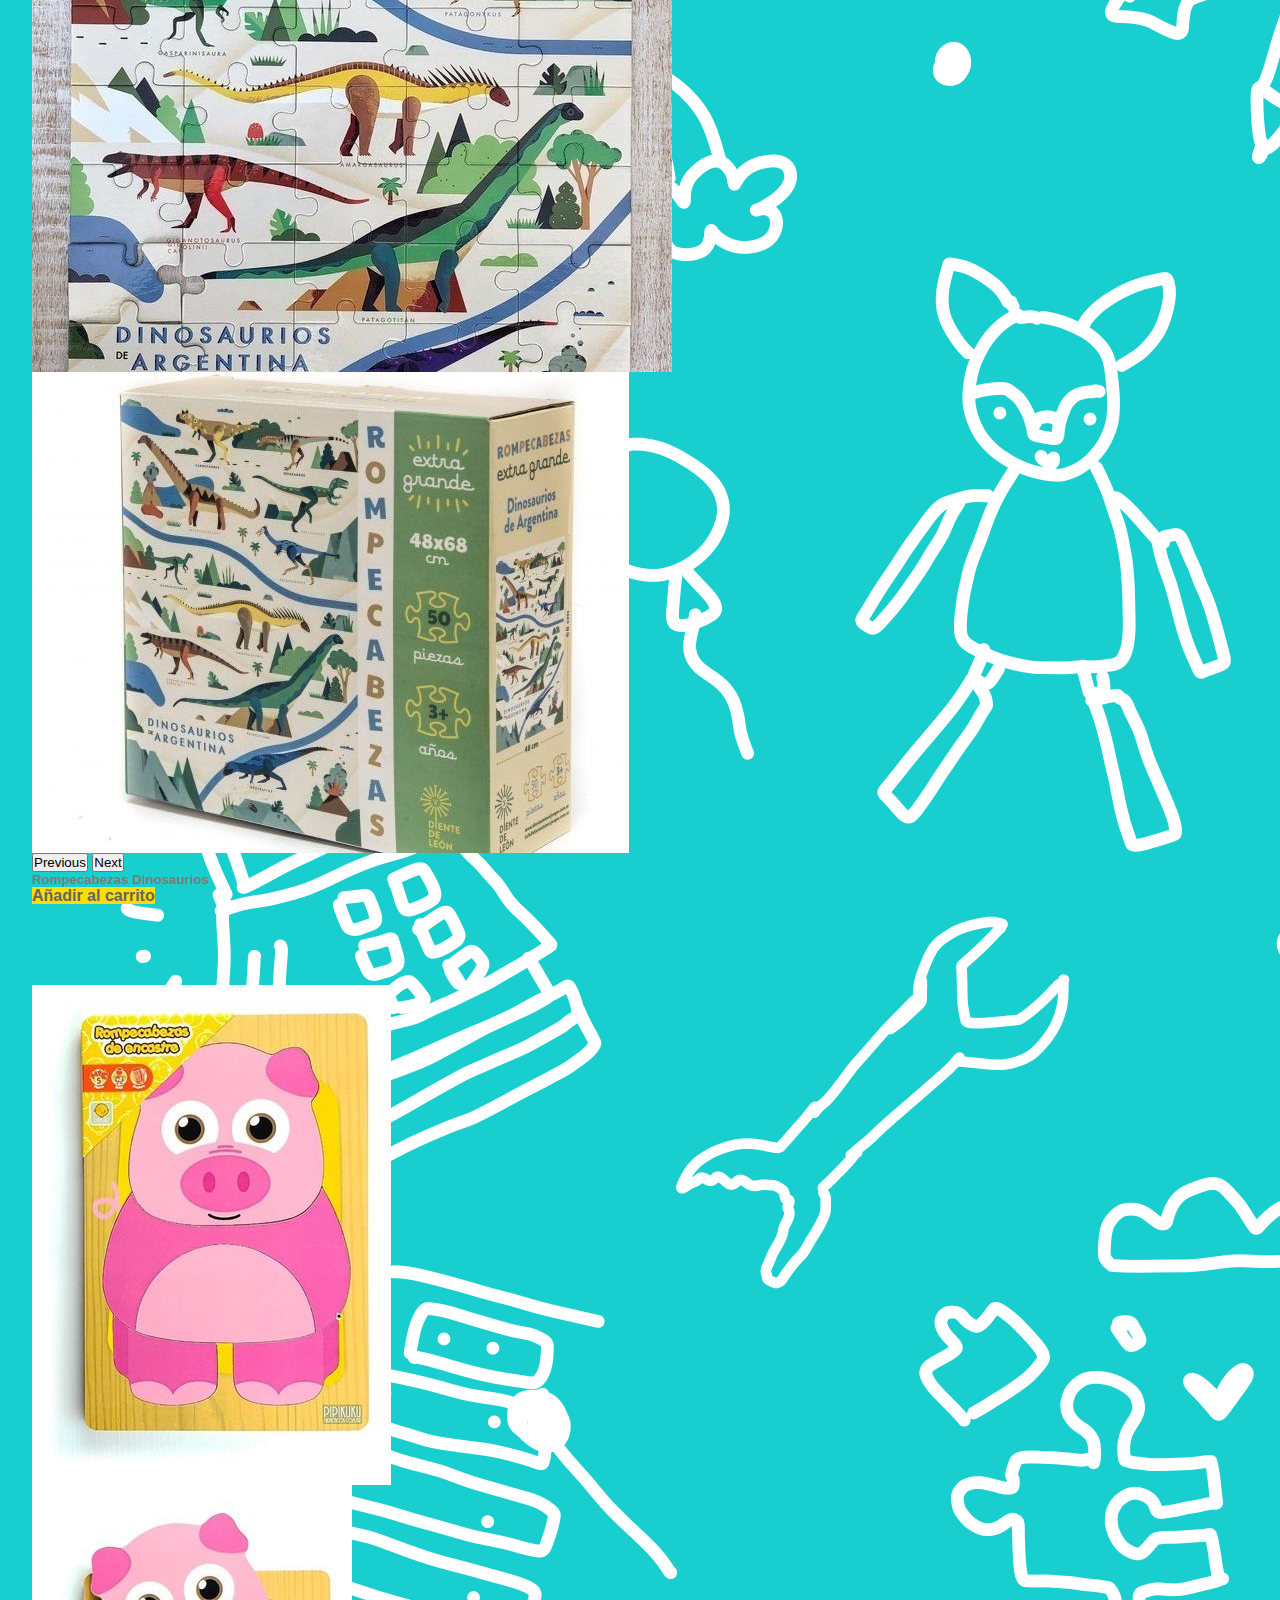
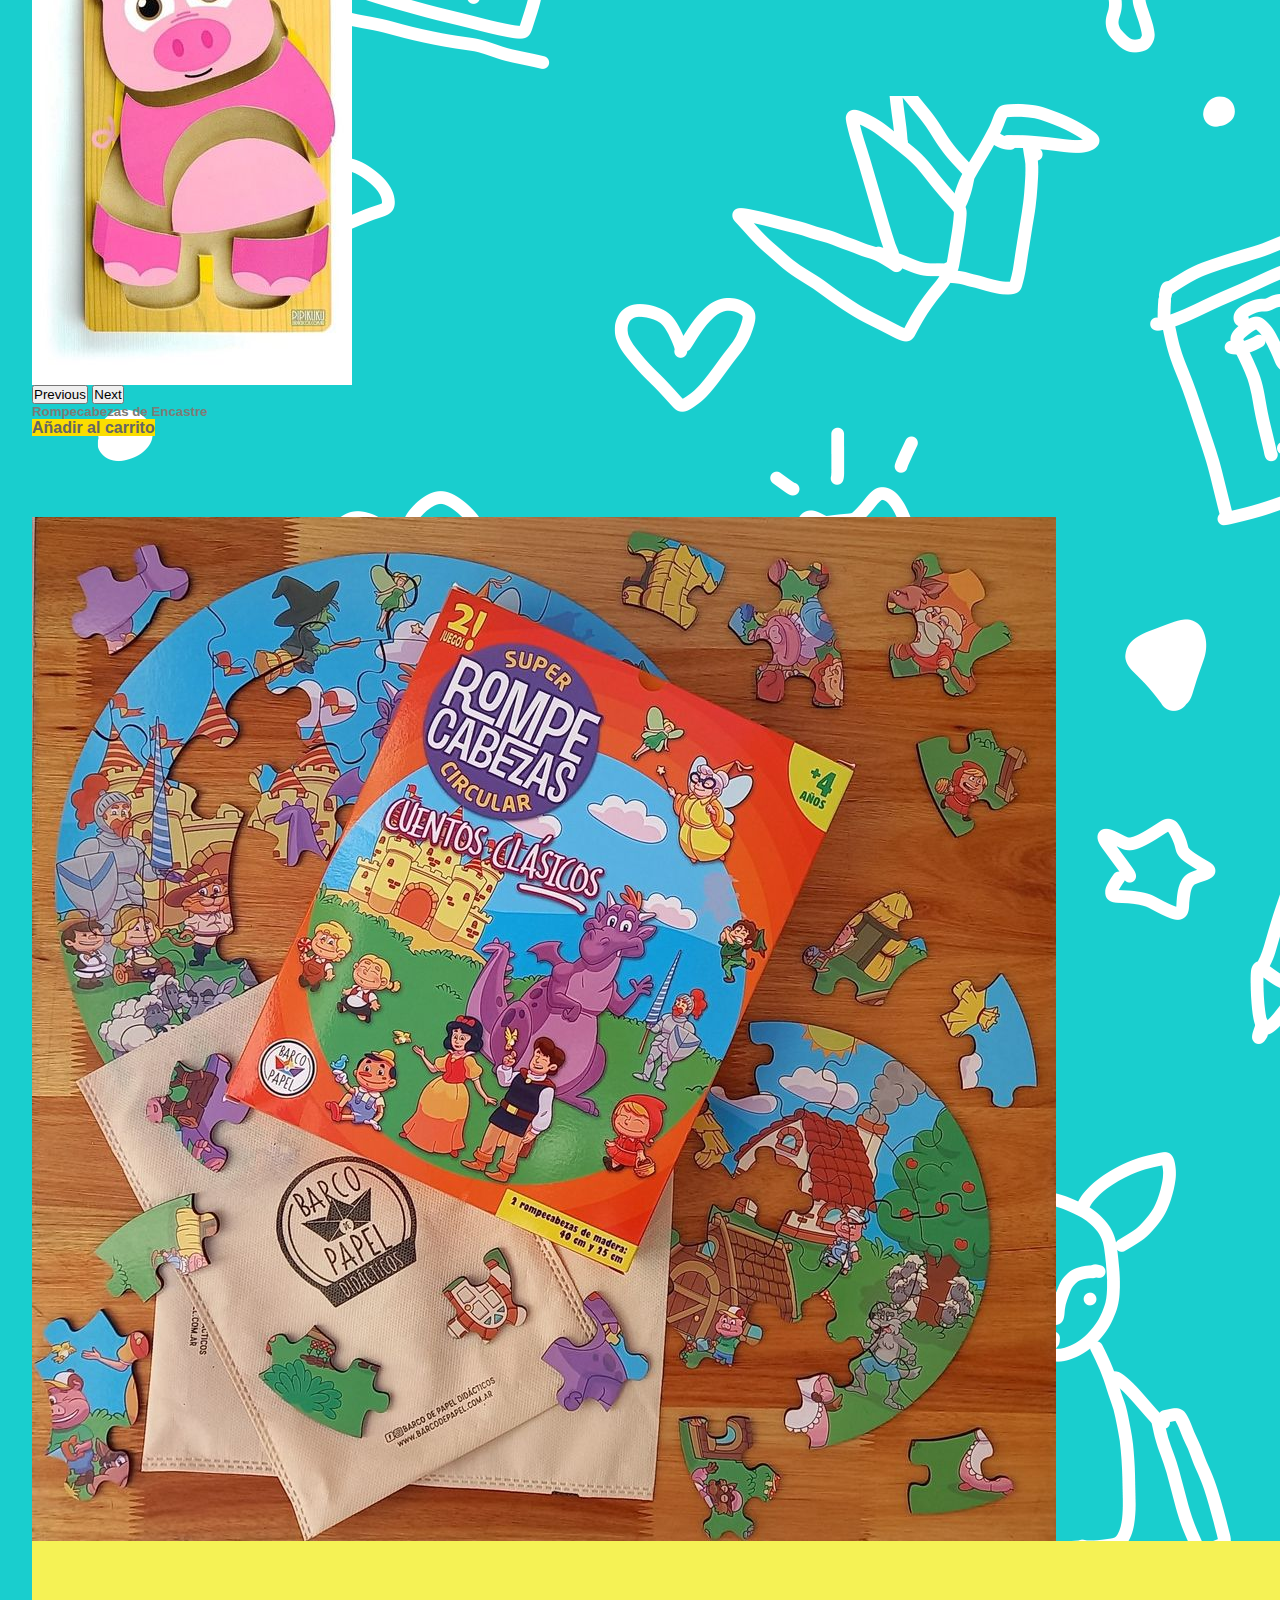
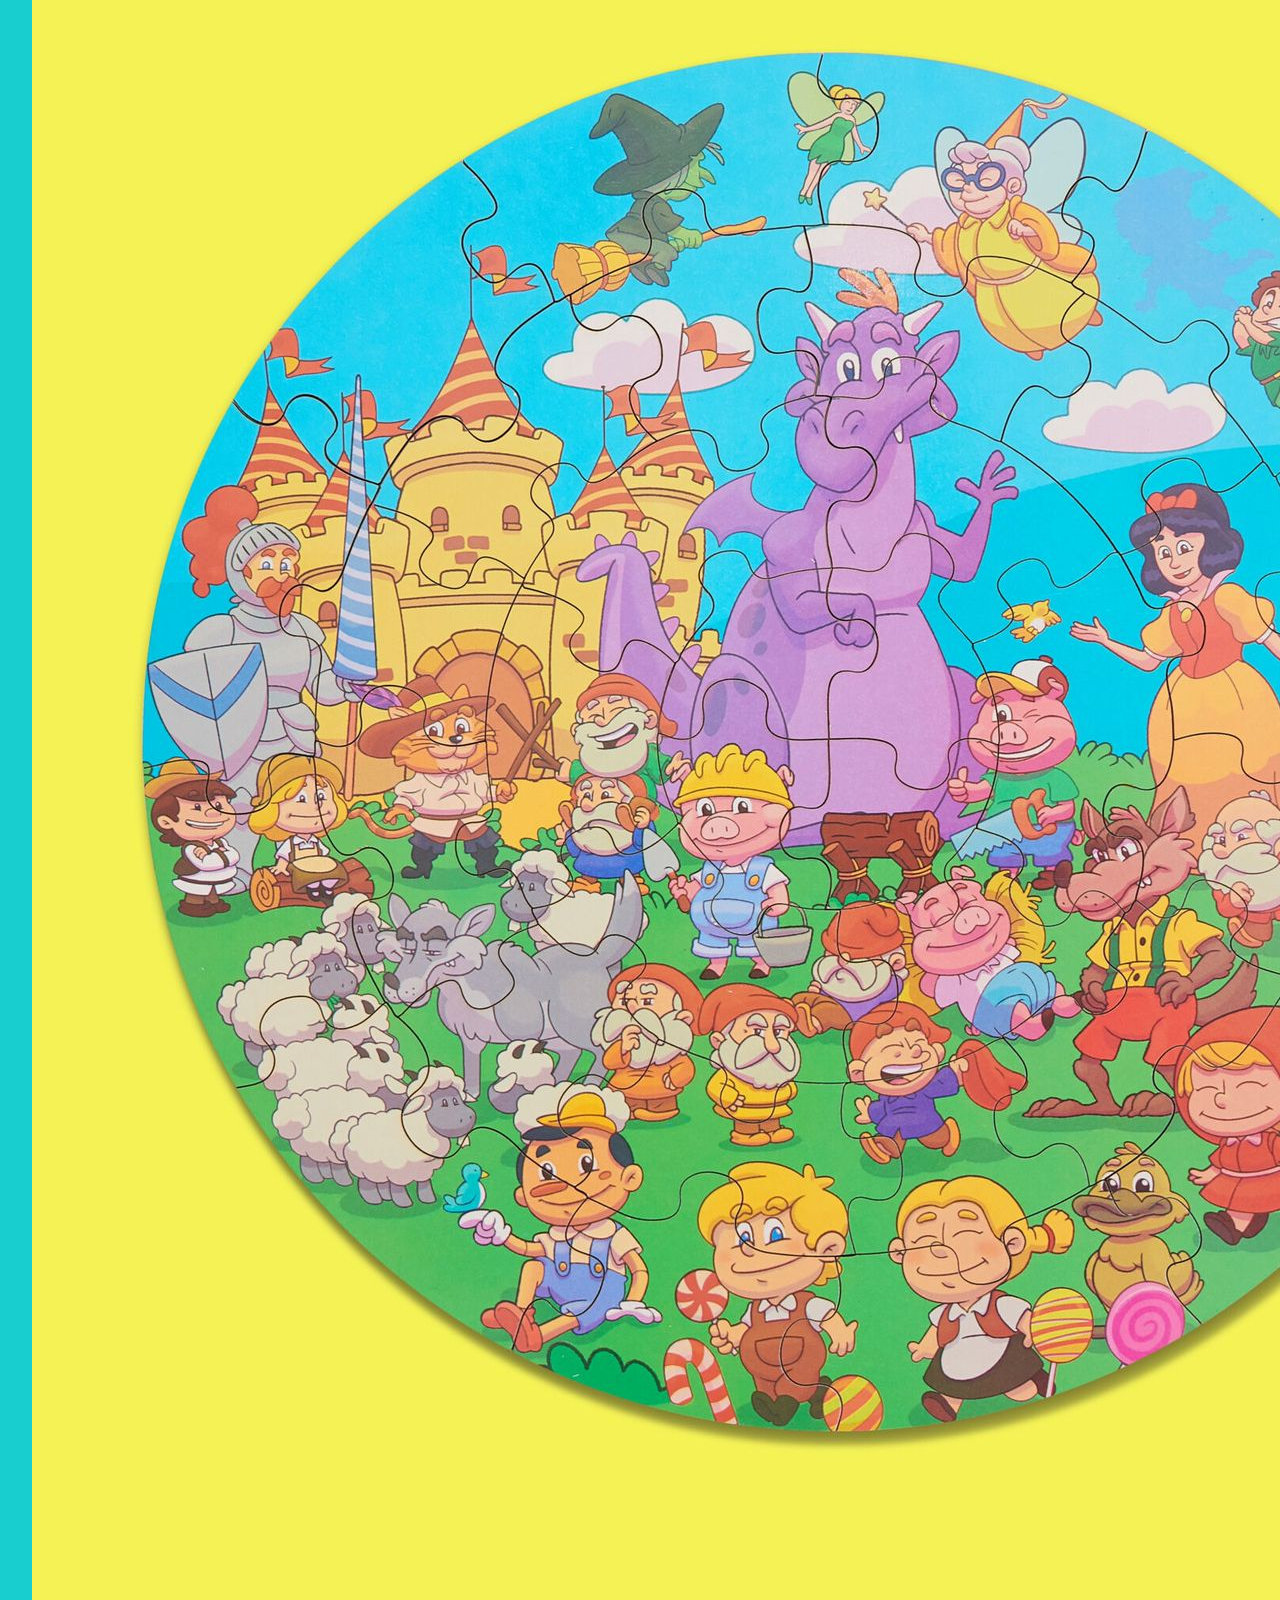
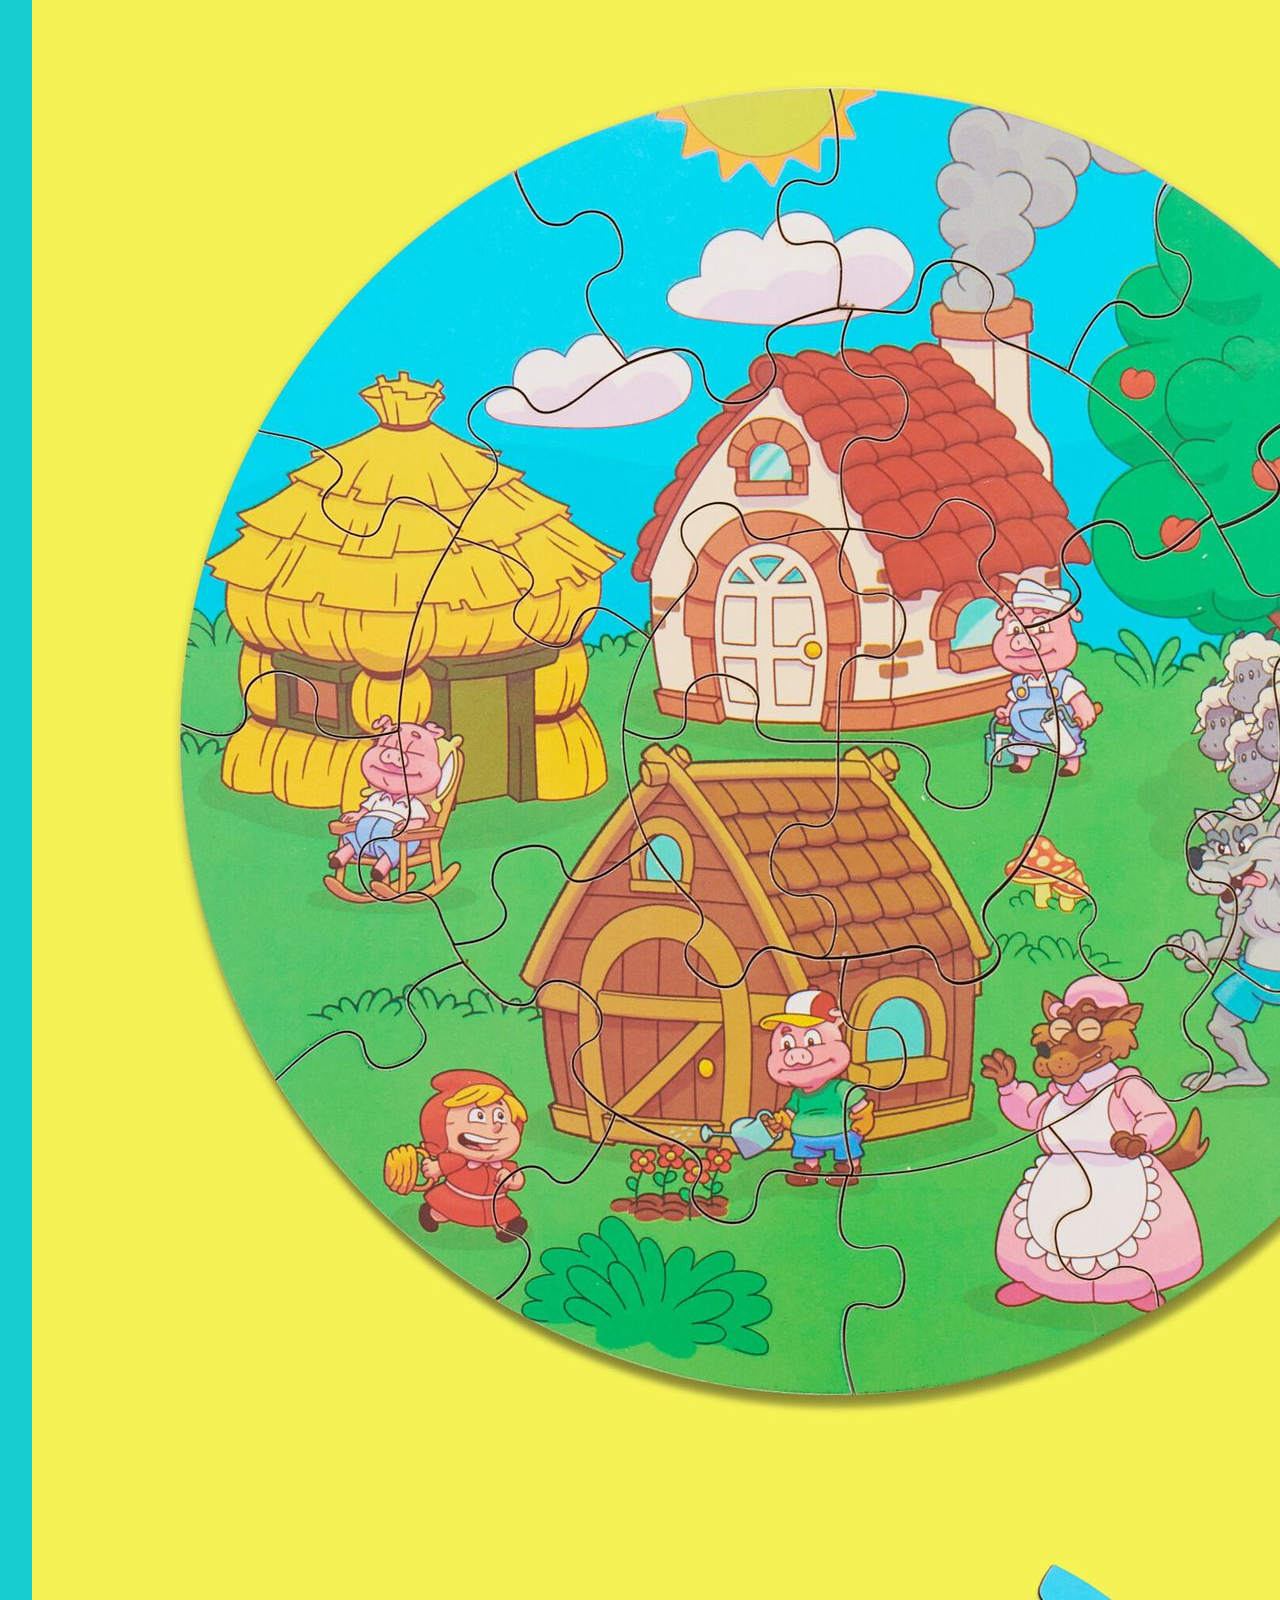
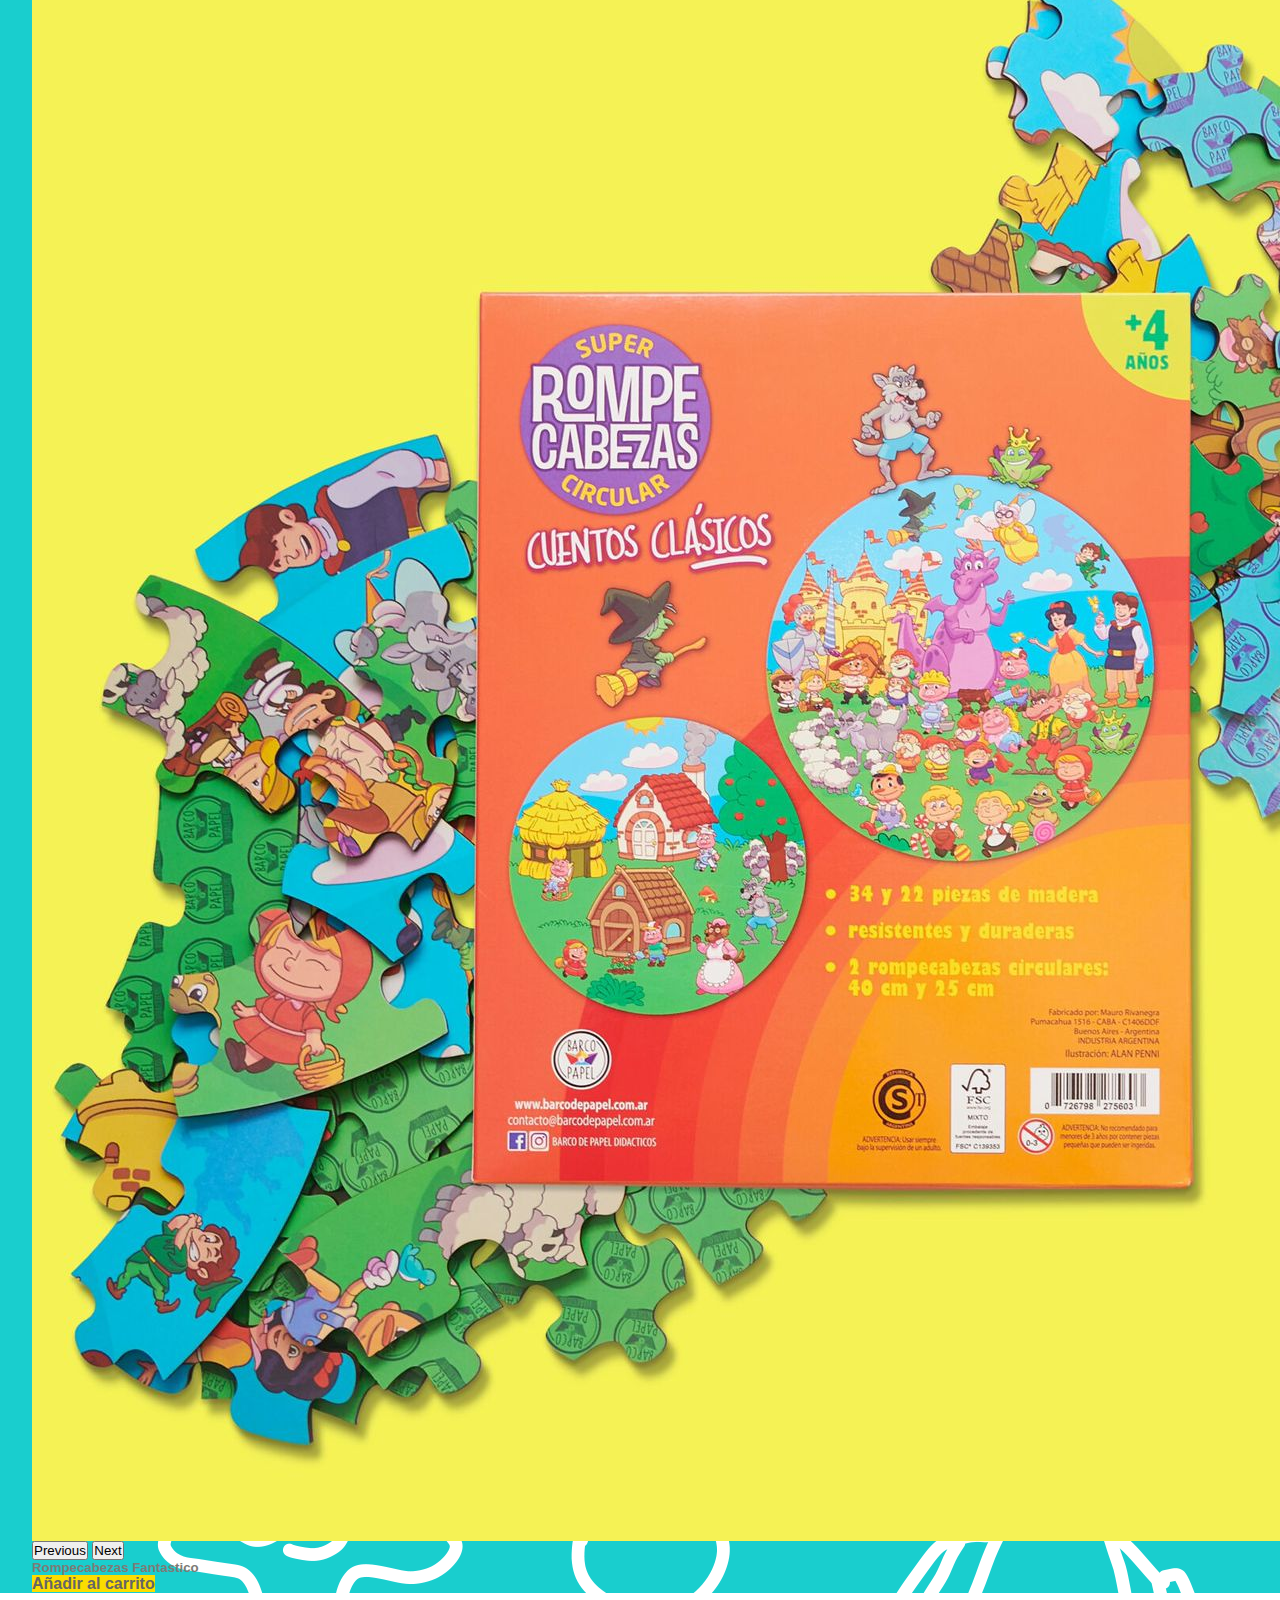
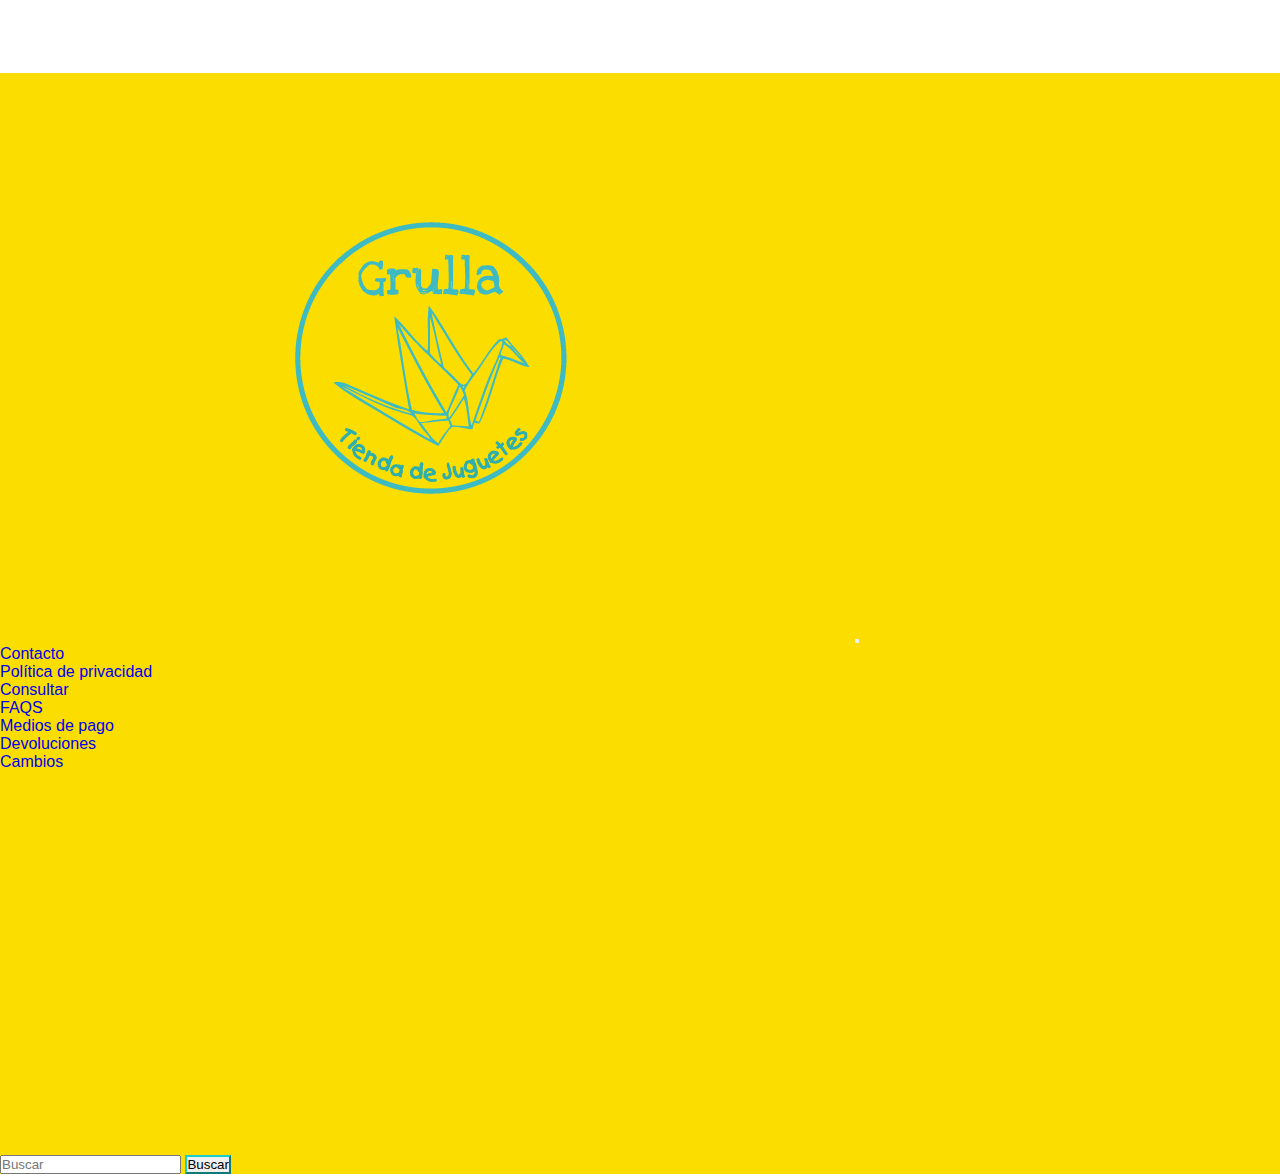
<file: roots/pages/rompecabezas.html>
<html lang="en">

<head>
    <meta charset="UTF-8">
    <meta http-equiv="X-UA-Compatible" content="IE=edge">
    <meta name="viewport" content="width=device-width, initial-scale=1.0">
    <link href="https://cdn.jsdelivr.net/npm/bootstrap@5.1.3/dist/css/bootstrap.min.css" rel="stylesheet"
        integrity="sha384-1BmE4kWBq78iYhFldvKuhfTAU6auU8tT94WrHftjDbrCEXSU1oBoqyl2QvZ6jIW3" crossorigin="anonymous">
    <link rel="stylesheet" href="../css/styles.css">
    <link rel="shortcut icon" type="image/png" href="./assets/08.png" width="15px" height="15px">
    <link rel="preconectar" href="https://fonts.googleapis.com">
    <link rel="preconectar" href="https://fonts.gstatic.com" crossorigin>
    <link href="https: //fonts.googleapis.com/css2? familia= Montserrat:peso@200;400;500;600 & display=swap"
        rel="stylesheet">
    <title>Document</title>
</head>

<body>
    <header>
        <ul class="nav justify-content-end nav-top">
            <li class="nav-item">
                <a class="nav-link" href="#">Para los Padres</a>
            </li>
            <li class="nav-item">
                <a class="nav-link" href="#">Ingresar</a>
            </li>
            <li class="nav-item">
                <a class="nav-link" href="#">Registrarse</a>
            </li>

        </ul>
        <nav class="navbar navbar-light d-flex flex-row justify-content-center alig-items-center navbar-mod">
            <div class="container d-flex flex-row justify-content-center alig-items-center">
                <a class="navbar-brand" href="../index.html">
                    <img src="../assets/logofondo.png" alt="Logo Grulla">
                </a>
            </div>
        </nav>

    </header>
    <nav class="navbar navbar-expand-lg navbar-light ">
        <div class="container-fluid">
            <h1>Categorias</h1>
            <button class="navbar-toggler toggler-mod" type="button" data-bs-toggle="collapse"
                data-bs-target="#navbarNav" aria-controls="navbarNav" aria-expanded="false"
                aria-label="Toggle navigation">
                <span class="navbar-toggler-icon"></span>
            </button>
            <div class="collapse navbar-collapse" id="navbarNav">
                <ul class="navbar-nav">
                    <li class="nav-item">
                        <a class="nav-link nav_link-mod" href="../pages/primerainfancia.html" id="pi">Primera Infancia</a>
                    </li>
                    <li class="nav-item">
                        <a class="nav-link nav_link-mod" href="../pages/juegosdemesa.html" id="jm">Juegos de Mesa</a>
                    </li>
                    <li class="nav-item">
                        <a class="nav-link nav_link-mod" href="../pages/rompecabezas.html" id="rom">Rompecabezas</a>
                    </li>
                    <li class="nav-item">
                        <a class="nav-link nav_link-mod" href="../pages/construccion.html" id="cons">Construccion</a>
                    </li>
                    <li class="nav-item">
                        <a class="nav-link nav_link-mod" href="../pages/ciencia.html" id="cs">Ciencia</a>
                    </li>
                </ul>
            </div>
        </div>
    </nav>
    <main class="col-lg-12 d-flex row card-main-row">
        <h2 class="titulo_rompecabezas">Rompecabezas</h2>
        <div class="col-lg-12 row justify-content-between card-main-row card-back">
         <div class="card col-lg-4 card-mod">
            <div id="carouselExampleControls" class="carousel slide" data-bs-ride="carousel">
                <div class="carousel-inner">
                  <div class="carousel-item active">
                    <img src="../assets/Animales (1).jpeg" class="d-block w-100" alt="Rompecabezas">
                  </div>
                  <div class="carousel-item">
                    <img src="../assets/Animales (2).jpeg" class="d-block w-100" alt="Rompecabezas">
                  </div>
                </div>
                <button class="carousel-control-prev" type="button" data-bs-target="#carouselExampleControls" data-bs-slide="prev">
                  <span class="carousel-control-prev-icon" aria-hidden="true"></span>
                  <span class="visually-hidden">Previous</span>
                </button>
                <button class="carousel-control-next" type="button" data-bs-target="#carouselExampleControls" data-bs-slide="next">
                  <span class="carousel-control-next-icon" aria-hidden="true"></span>
                  <span class="visually-hidden">Next</span>
                </button>
              </div>
            <div class="card-body card-desc">
                <h5 class="card-title">Rompecabezas de Animales</h5>
                <a href="#" class="btn btn-carrito">Añadir al carrito</a>
            </div>
        </div>
        <div class="card col-lg-4 card-mod">
            <div id="carouselExampleControls" class="carousel slide" data-bs-ride="carousel">
                <div class="carousel-inner">
                  <div class="carousel-item active">
                    <img src="../assets/Bosque (1).jpeg" class="d-block w-100" alt="Rompecabezas">
                  </div>
                  <div class="carousel-item">
                    <img src="../assets/Bosque (2).jpeg" class="d-block w-100" alt="Rompecabezas">
                  </div>
                  <div class="carousel-item">
                    <img src="../assets/Bosque (3).jpeg" class="d-block w-100" alt="Rompecabezas">
                  </div>
                </div>
                <button class="carousel-control-prev" type="button" data-bs-target="#carouselExampleControls" data-bs-slide="prev">
                  <span class="carousel-control-prev-icon" aria-hidden="true"></span>
                  <span class="visually-hidden">Previous</span>
                </button>
                <button class="carousel-control-next" type="button" data-bs-target="#carouselExampleControls" data-bs-slide="next">
                  <span class="carousel-control-next-icon" aria-hidden="true"></span>
                  <span class="visually-hidden">Next</span>
                </button>
              </div>
            <div class="card-body card-desc">
                <h5 class="card-title">Rompecabezas en el Bosque</h5>
                <a href="#" class="btn btn-carrito">Añadir al carrito</a>
            </div>
        </div>
        <div class="card col-lg-4 card-mod">
            <div id="carouselExampleControls" class="carousel slide" data-bs-ride="carousel">
                <div class="carousel-inner">
                  <div class="carousel-item active">
                      <img src="../assets/Didactico (1).jpeg" class="d-block w-100" alt="Rompecabezas">
                </div>
                  <div class="carousel-item">
                    <img src="../assets/Didactico (2).jpeg" class="d-block w-100" alt="Rompecabezas">
                  </div>
                  <div class="carousel-item">
                    <img src="../assets/Didactico (3).jpeg" class="d-block w-100" alt="Rompecabezas">
                  </div>
                </div>
                <button class="carousel-control-prev" type="button" data-bs-target="#carouselExampleControls" data-bs-slide="prev">
                  <span class="carousel-control-prev-icon" aria-hidden="true"></span>
                  <span class="visually-hidden">Previous</span>
                </button>
                <button class="carousel-control-next" type="button" data-bs-target="#carouselExampleControls" data-bs-slide="next">
                  <span class="carousel-control-next-icon" aria-hidden="true"></span>
                  <span class="visually-hidden">Next</span>
                </button>
              </div>
            <div class="card-body card-desc">
                <h5 class="card-title">Rompecabezas Didactico</h5>
                <a href="#" class="btn btn-carrito">Añadir al carrito</a>
            </div>
        </div>
        <div class="card col-lg-4 card-mod">
            <div id="carouselExampleControls" class="carousel slide" data-bs-ride="carousel">
                <div class="carousel-inner">
                  <div class="carousel-item active">
                    <img src="../assets/Dinos (1).jpeg" class="d-block w-100" alt="Rompecabezas">
                  </div>
                  <div class="carousel-item">
                    <img src="../assets/Dinos (2).jpeg" class="d-block w-100" alt="Rompecabezas">
                  </div>
                </div>
                <button class="carousel-control-prev" type="button" data-bs-target="#carouselExampleControls" data-bs-slide="prev">
                  <span class="carousel-control-prev-icon" aria-hidden="true"></span>
                  <span class="visually-hidden">Previous</span>
                </button>
                <button class="carousel-control-next" type="button" data-bs-target="#carouselExampleControls" data-bs-slide="next">
                  <span class="carousel-control-next-icon" aria-hidden="true"></span>
                  <span class="visually-hidden">Next</span>
                </button>
              </div>
            <div class="card-body card-desc">
                <h5 class="card-title">Rompecabezas Dinosaurios</h5>
                <a href="#" class="btn btn-carrito">Añadir al carrito</a>
            </div>
        </div>
        <div class="card col-lg-4 card-mod">
            <div id="carouselExampleControls" class="carousel slide" data-bs-ride="carousel">
                <div class="carousel-inner">
                  <div class="carousel-item active">
                    <img src="../assets/Encastre (1).jpeg" class="d-block w-100" alt="Rompecabezas">
                  </div>
                  <div class="carousel-item">
                    <img src="../assets/Encastre (2).jpeg" class="d-block w-100" alt="Rompecabezas">
                  </div>
                </div>
                <button class="carousel-control-prev" type="button" data-bs-target="#carouselExampleControls" data-bs-slide="prev">
                  <span class="carousel-control-prev-icon" aria-hidden="true"></span>
                  <span class="visually-hidden">Previous</span>
                </button>
                <button class="carousel-control-next" type="button" data-bs-target="#carouselExampleControls" data-bs-slide="next">
                  <span class="carousel-control-next-icon" aria-hidden="true"></span>
                  <span class="visually-hidden">Next</span>
                </button>
              </div>
            <div class="card-body card-desc">
                <h5 class="card-title">Rompecabezas de Encastre</h5>
                <a href="#" class="btn btn-carrito">Añadir al carrito</a>
            </div>
        </div>
        <div class="card col-lg-4 card-mod">
            <div id="carouselExampleControls" class="carousel slide" data-bs-ride="carousel">
                <div class="carousel-inner">
                  <div class="carousel-item active">
                    <img src="../assets/Fantastico (1).jpeg" class="d-block w-100" alt="Rompecabezas">
                  </div>
                  <div class="carousel-item">
                    <img src="../assets/Fantastico (2).jpeg" class="d-block w-100" alt="Rompecabezas">
                  </div>
                  <div class="carousel-item">
                    <img src="../assets/Fantastico (3).jpeg" class="d-block w-100" alt="Rompecabezas">
                  </div>
                  <div class="carousel-item">
                    <img src="../assets/Fantastico (4).jpeg" class="d-block w-100" alt="Rompecabezas">
                  </div>
                </div>
                <button class="carousel-control-prev" type="button" data-bs-target="#carouselExampleControls" data-bs-slide="prev">
                  <span class="carousel-control-prev-icon" aria-hidden="true"></span>
                  <span class="visually-hidden">Previous</span>
                </button>
                <button class="carousel-control-next" type="button" data-bs-target="#carouselExampleControls" data-bs-slide="next">
                  <span class="carousel-control-next-icon" aria-hidden="true"></span>
                  <span class="visually-hidden">Next</span>
                </button>
              </div>
            <div class="card-body card-desc">
                <h5 class="card-title">Rompecabezas Fantastico</h5>
                <a href="#" class="btn btn-carrito">Añadir al carrito</a>
            </div>
        </div>
        
    </div>
    </main>
    <footer>
        <nav class="navbar navbar-expand-lg navbar-light col-lg-12 footer_nav">
            <div class="container-fluid">
                <a class="navbar-brand col-lg-6 footer_nav-img" href="../index.html"><img class="col-lg-12"
                        src="../assets/BOLSA-GRULLA_Mesa de trabajo 1.png" alt="Logo Grulla"></a>
                <button class="navbar-toggler" type="button" data-bs-toggle="collapse"
                    data-bs-target="#navbarSupportedContent" aria-controls="navbarSupportedContent"
                    aria-expanded="false" aria-label="Toggle navigation">
                    <span class="navbar-toggler-icon"></span>
                </button>
                <div class="collapse navbar-collapse col-lg-6 row" id="navbarSupportedContent">
                    <ul class="navbar-nav me-auto mb-2 mb-lg-0">
                        <li class="nav-item">
                            <a class="nav-link" href="#">Contacto</a>
                        </li>
                        <li class="nav-item">
                            <a class="nav-link" href="#">Política de privacidad</a>
                        </li>
                        <li class="nav-item dropdown">
                            <a class="nav-link dropdown-toggle" href="#" id="navbarDropdown" role="button"
                                data-bs-toggle="dropdown" aria-expanded="false">
                                Consultar
                            </a>
                            <ul class="dropdown-menu" aria-labelledby="navbarDropdown">
                                <li><a class="dropdown-item" href="#">FAQS</a></li>
                                <li><a class="dropdown-item" href="#">Medios de pago</a></li>
                                <li><a class="dropdown-item" href="#">Devoluciones</a></li>
                                <li><a class="dropdown-item" href="#">Cambios</a></li>
                            </ul>
                        </li>
                    </ul>
                    <form class="d-flex footer_search">
                        <input class="form-control me-2" type="Buscar" placeholder="Buscar" aria-label="Buscar">
                        <button class="btn btn-outline-success footer_button" type="submit">Buscar</button>
                    </form>
                </div>
            </div>
        </nav>
    </footer>
    <script src="https://cdn.jsdelivr.net/npm/bootstrap@5.1.3/dist/js/bootstrap.bundle.min.js"
        integrity="sha384-ka7Sk0Gln4gmtz2MlQnikT1wXgYsOg+OMhuP+IlRH9sENBO0LRn5q+8nbTov4+1p"
        crossorigin="anonymous"></script>
</body>

</html>
</file>
<file: roots/css/styles.css>
* {
    margin: 0;
    padding: 0;
    box-sizing: border-box;
    vertical-align: baseline;
    list-style: none;
    text-decoration: none;
    scroll-behavior: smooth;
    
}

:root {
    --color--primario: #19CECE;
    --color--secundario: #FBDD00;
}

body {
    font-family: 'Montserrat', sans-serif;
    ;
}

/* Header */

.navbar-mod {
    background-color: var(--color--primario);
    padding-top: 0;
    padding-bottom: 0;
    margin-right: 0;
    justify-content: center;
}

.navbar-mod img {
    width: 20rem;
    height: 15rem;
}

h1{
    margin-left: 2rem;
    margin-top: 1rem;
    color: #FF5858;
    font-weight:bold;
}

.nav-item-mod {
    margin-top: 2.5rem;
    margin-right: 3.5rem;
    margin-bottom: 5rem;
    height: 10rem;
    width: 10rem;
    background-color: #FBDD00;
    border-radius: 50%;
    color: #7D7B76;
    font-weight: bold
}

#pi {
    background-color: #88CFED;
}

#jm {
    background-color: #88ED8C;
}

#rom {
    background-color: #FFFE69;
}

#cons {
    background-color: #FF952A;
}

#cs {
    background-color: #8FECD3;
}

.nav-item-mod:hover {
    transform: scale(1.5);
    transition: 0.8s;
    transition-timing-function: cubic-bezier(0.075, 0.82, 0.165, 1);   
}

.nav-item-mod{
    text-align: center;
}

.article_main{
        --bs-gutter-x: 0;
}

.div_main h2{
    padding-top: 10%;
    margin-left: 1rem;
    width: 80%;
    text-align: left;
    font-weight: bold;
    font-size: 2rem;
}

.div_main p{
    padding-top: 5%;
    margin-left: 1rem;
    width: 80%;
    text-align: left;
    font-size: 1rem;
}

.div_main{
    background-color: var(--color--primario);
    color: white;
    font-size: 0.8rem;
    --bs-gutter-x: 0;
}

.div_main-img{
    object-fit: cover;
    width: 50%;
    padding-right: 0;
    padding-left: 0;
    --bs-gutter-x: 0;
}

.div_main-img img{
    padding-right: 0;
    padding-left: 0;
}

footer{
    background-color: var(--color--secundario);
}

.footer_search{
    padding-top: 30%;
}

.footer_button{
    border-color: var(--color--primario);
}

.footer_button:hover{
    background-color: var(--color--primario);
    border-color: #7D7B76;
}

/* ----------------primera infancia */

.nav_link-mod{
    margin-left: 2rem;
    border-radius: 5%;
}

.nav_link-mod:hover{
    transform: scale(1.05);
}

.toggler-mod{
    background-color: var(--color--primario);
    border-color: var(--color--secundario);
}

.card-main-row{
    --bs-gutter-x: 0;
    margin-right: 0;
    margin-left: 0;
    padding-right: 0;
    padding-left: 0;

}

.card-back {
    background-image: url(../assets/TRAMA-BLANCA.png);
    background-color: var(--color--primario)
}

.card-mod{
    --bs-gutter-x: 0;
    padding-right: 0;
    padding-left: 0;
    margin-top: 5rem;
    margin-bottom: 5rem;
    margin-right: 2rem;
    margin-left: 2rem;
    width: 20rem;
}

.titulo_primerainfancia{
    font-size: 3rem;
    margin-top: 5rem;
    margin-bottom: 5rem;
    color: #88CFED;
    font-weight:bold;
    text-align: center;
    --bs-gutter-y:0;
}

.card-desc{
    color: #7D7B76;
}

.btn-carrito{
    margin-top: 1rem;
    background-color: var(--color--secundario);
    color: 656565;
    font-weight: bold;
}

.btn-carrito:hover{
    transform: scale(1.05);
    color: cornflowerblue;
}

/* -------------Juegos de mesa */

.titulo_juegosdemesa{
    color: #88ED8C;
    font-size: 3rem;
    margin-top: 5rem;
    margin-bottom: 5rem;
    font-weight:bold;
    text-align: center;
    --bs-gutter-y:0;
}

.titulo_construccion{
    color: #FF952A;
    font-size: 3rem;
    margin-top: 5rem;
    margin-bottom: 5rem;
    font-weight:bold;
    text-align: center;
    --bs-gutter-y:0;
}



.titulo_ciencia{
    color: #8FECD3;
    font-size: 3rem;
    margin-top: 5rem;
    margin-bottom: 5rem;
    font-weight:bold;
    text-align: center;
    --bs-gutter-y:0;
}

/* --------------Rompecabezas */

.titulo_rompecabezas{
    color: #FFFE69;
    font-size: 3rem;
    margin-top: 5rem;
    margin-bottom: 5rem;
    font-weight:bold;
    text-align: center;
    --bs-gutter-y:0;
}
</file>
